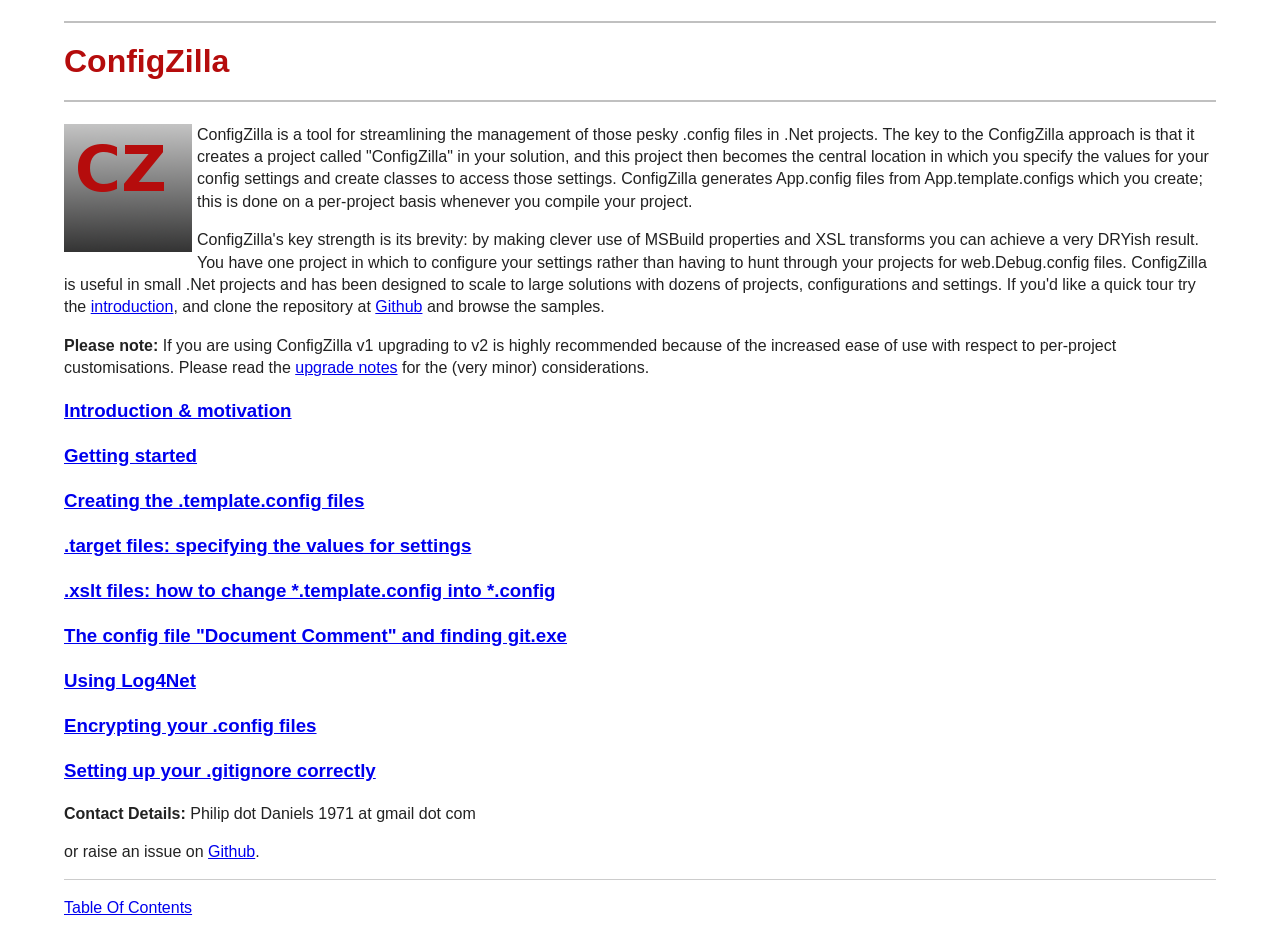
<file: content/configzilla/index.html>
<!DOCTYPE html><!--if lt IE 7html.no-js.lt-ie9.lt-ie8.lt-ie7(lang="en")--><!--if IE 7html.no-js.lt-ie9.lt-ie8(lang="en")--><!--if IE 8html.no-js.lt-ie9(lang="en")--><!--if gt IE 8html.no-js(lang="en")--><head><meta charset="utf-8"><meta http-equiv="X-UA-Compatible" content="IE=edge"><title>ConfigZilla Manual Page | ConfigZilla</title><meta name="description" content=""><meta name="viewport" content="width=device-width, initial-scale=1"><link rel="shortcut icon" href="favicon.ico?v=2"><!--Place favicon.ico and apple-touch-icon.png in the root directory--><meta name="generator" content="DocPad v6.69.0" /><link  rel="stylesheet" href="css/vendor/normalize.css" /><link  rel="stylesheet" href="css/vendor/main.css" /><link  rel="stylesheet" href="css/style.css" /><link  rel="stylesheet" href="css/obsidian.css" /><script src="js/vendor/modernizr-2.6.2.min.js"></script></head><body><!--if lt IE 7p.browsehappy
 |You are using an 
 strong
  |outdated browser
 |. Please 
 a(href="http://browsehappy.com/")
  |upgrade your browser
 |to improve your experience.
 --><h1>ConfigZilla</h1><div><img src="images/configzilla128x128.png" class="imgleft"/><p>ConfigZilla is a tool for streamlining the management of those pesky .config
files in .Net projects. The key to the ConfigZilla approach is that it
creates a project called "ConfigZilla" in your solution, and this project then
becomes the central location in which you specify the values for your config
settings and create classes to access those settings. ConfigZilla generates
App.config files from App.template.configs which you create; this is done on
a per-project basis whenever you compile your project.
</p><p>ConfigZilla's key strength is its brevity: by making clever use of MSBuild
properties and XSL transforms you can achieve a very DRYish result. You have
one project in which to configure your settings rather than having to hunt
through your projects for web.Debug.config files.
ConfigZilla is useful in small .Net projects and has been designed to scale
to large solutions with dozens of projects, configurations and settings.
If you'd like a quick tour try the <a href="introduction.html">introduction</a>,
and clone the repository at <a href="https://github.com/PhilipDaniels/ConfigZilla">Github</a>
and browse the samples.
</p><p><strong>Please note:</strong> If you are using ConfigZilla v1 upgrading to
v2 is highly recommended because of the increased ease of use with respect
to per-project customisations. Please read the <a href="upgradetov2.html">upgrade notes</a>
for the (very minor) considerations. 
</p></div><h3><a href="introduction.html">Introduction & motivation</a></h3><h3><a href="gettingstarted.html">Getting started</a></h3><h3><a href="templates.html">Creating the .template.config files</a></h3><h3><a href="targets.html">.target files: specifying the values for settings</a></h3><h3><a href="transforms.html">.xslt files: how to change *.template.config into *.config</a></h3><h3><a href="doccomments.html">The config file "Document Comment" and finding git.exe</a></h3><h3><a href="log4net.html">Using Log4Net</a></h3><h3><a href="encryption.html">Encrypting your .config files</a></h3><h3><a href="git.html">Setting up your .gitignore correctly</a></h3><p><strong>Contact Details:</strong> Philip dot Daniels 1971 at gmail dot com</p><p>or raise an issue on <a href="https://github.com/PhilipDaniels/ConfigZilla">Github</a>.</p><hr><a href="index.html">Table Of Contents</a><!--script.--><!--	window.jQuery || document.write('<script src="//ajax.googleapis.com/ajax/libs/jquery/2.1.0/jquery.min.js"><\/script>')--><script  src="js/plugins.js"></script><script  src="js/main.js"></script><!-- Google Analytics: change UA-XXXXX-X to be your sites ID.--><script>(function(b,o,i,l,e,r){b.GoogleAnalyticsObject=l;b[l]||(b[l]=
function(){(b[l].q=b[l].q||[]).push(arguments)});b[l].l=+new Date;
e=o.createElement(i);r=o.getElementsByTagName(i)[0];
e.src='//www.google-analytics.com/analytics.js';
r.parentNode.insertBefore(e,r)}(window,document,'script','ga'));
ga('create','UA-XXXXX-X');ga('send','pageview');</script></body>
</file>
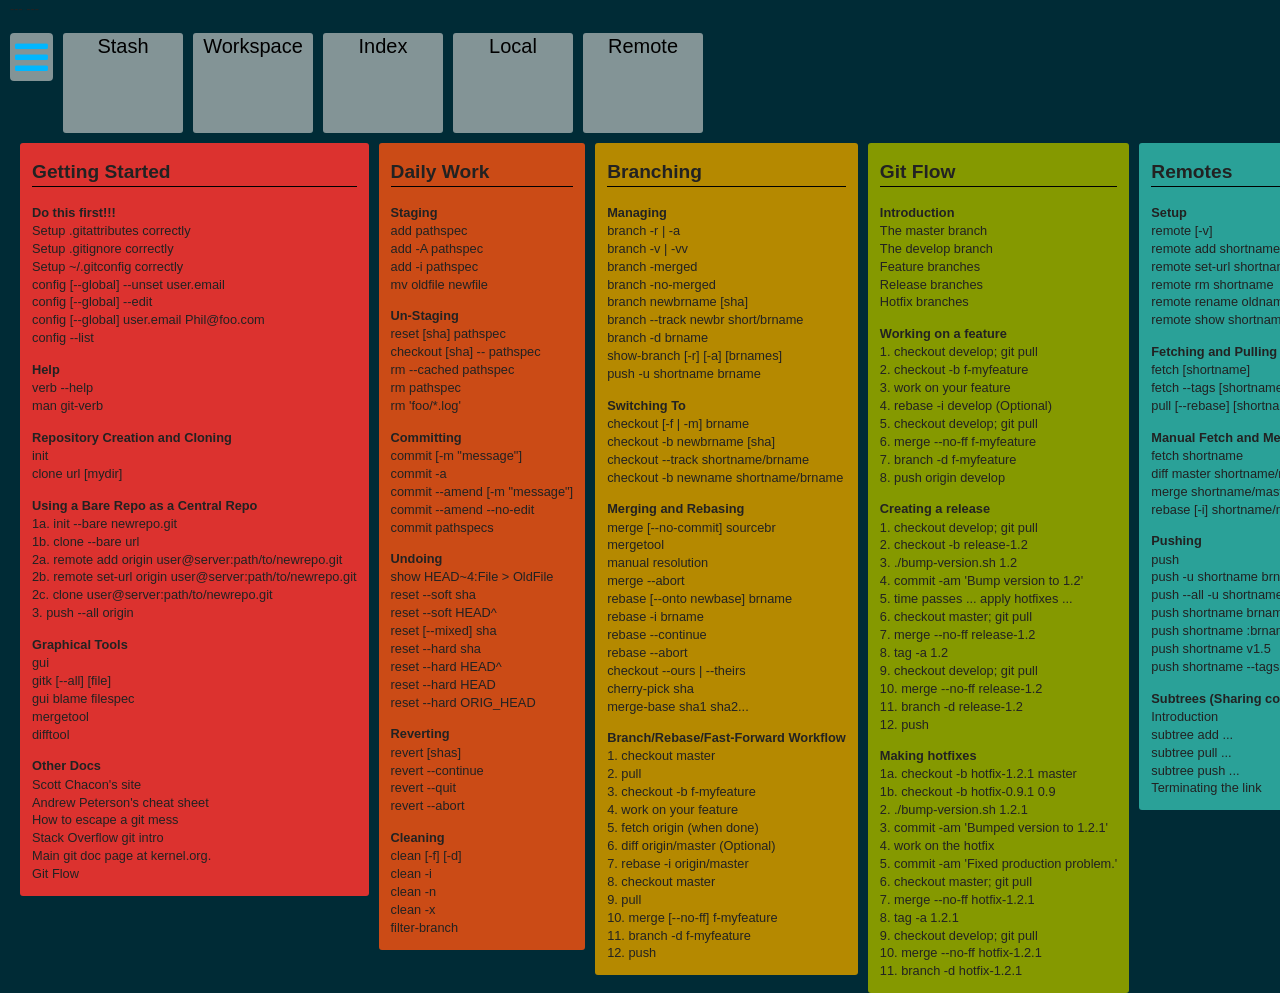
<file: content/gitcheatsheet/index.html>
﻿---
---
<!DOCTYPE html>
<html class="no-js" lang="">
<head>
    <meta charset="utf-8" />
    <meta http-equiv="X-UA-Compatible" content="IE=edge">
    <title>Phil's Git Cheatsheet</title>
    <meta name="description" content="A cheatsheet for Git, the version control system.">
    <meta name="viewport" content="width=device-width, initial-scale=1">
    <link rel="apple-touch-icon" href="apple-touch-icon.png">
    <script src="./gitcheatsheet.js"></script>
    <link rel="stylesheet" href="//netdna.bootstrapcdn.com/font-awesome/4.1.0/css/font-awesome.min.css">
    <link rel="stylesheet" href="./gitcheatsheet.min.css">
    <link rel="stylesheet" href="./theme.solarized_dark.css" id="themeSheet">
</head>
<body>
    <!--[if lt IE 8]>
        <p class="browserupgrade">You are using an <strong>outdated</strong> browser. Please <a href="http://browsehappy.com/">upgrade your browser</a> to improve your experience.</p>
    <![endif]-->
	<div class="topBlock">
    <div class="extras">
        <a href="#inline_content" id="cboxLink">
            <i class="fa fa-bars fa-3x"></i>
        </a>
    </div>
    <div class="boxes">
    <svg id="newBoxes" width="640px" height="100px" viewbox="0 0 640 100" zoomAndPan="disable" preserveAspectRatio="none" version="1.1">
        <marker id="arrowhead" viewBox="0 0 10 10" refX="1" refY="5" orient="auto" markerUnits="strokeWidth" markerWidth="4" markerHeight="3">
            <polyline points="0,0 10,5 0,10 1,5" class="arrowline" />
        </marker>
        <line id="theline" x1="460" y1="-60" x2="160" y2="-60" class="arrowhead" stroke-width="15" marker-start="url(#arrowhead)" marker-end="url(#arrowhead)" />
    </svg>
    </div>
    <div class="info">
        <h3 id="headingHint"></h3>
        <span id="spanHint"></span>
    </div>
</div>

<div class="cheatsheet">

    <div class="section cs0">
        <h2>Getting Started</h2>

            <dl class="subsection">
                <h3>Do this first!!!</h3>

                    <dt data-what=",NG" data-hint="Every project should have a .gitattributes file that says how to deal with line endings, it will prevent huge amounts of grief caused by people not setting up their configuration correctly. By using a .gitattributes file that choice is made in the repository, not left up to each individual user. The example file linked here should be good enough in 99% of cases." data-url="examplegitattributes.txt">Setup .gitattributes correctly</dt>

                    <dt data-what=",NG" data-hint="Configure your .gitignore for each repository. Example configs are available at https://github.com/github/gitignore but beware, the Visual Studio one is very aggressive, it will ignore &#39;bin&#39; folders within node_modules, for example. See my example at the (more) link, and also http://git-scm.com/docs/gitignore" data-url="examplegitignore.txt">Setup .gitignore correctly</dt>

                    <dt data-what=",NG" data-hint="While you can use individual &#39;git config&#39; commands to set an examine your configuration, it is just as easy to edit the file in a text editor. As an absolute minimum, you should set user.name and user.email." data-url="examplegitconfig.txt">Setup ~/.gitconfig correctly</dt>

                    <dt data-what="" data-hint="Unset a setting." data-url="http://git-scm.com/docs/git-config">config [--global] --unset user.email</dt>

                    <dt data-what="" data-hint="Open the .gitconfig file in your chosen editor." data-url="http://git-scm.com/docs/git-config">config [--global] --edit</dt>

                    <dt data-what="" data-hint="Set email address to appear in commits." data-url="http://git-scm.com/docs/git-config">config [--global] user.email Phil@foo.com</dt>

                    <dt data-what="" data-hint="Display current settings" data-url="http://git-scm.com/docs/git-config">config --list</dt>

            </dl>

            <dl class="subsection">
                <h3>Help</h3>

                    <dt data-what="" data-hint="Display man page for verb, e.g. &#39;git commit --help&#39;." data-url="#">verb --help</dt>

                    <dt data-what=",NG" data-hint="Display man page for verb." data-url="#">man git-verb</dt>

            </dl>

            <dl class="subsection">
                <h3>Repository Creation and Cloning</h3>

                    <dt data-what="L" data-hint="Create new repo (.git folder) in current directory. Does not add any files to start with, you need to use &#39;git add&#39;." data-url="http://git-scm.com/docs/git-init">init</dt>

                    <dt data-what="RLWA" data-hint="Create local copy (in the mydir folder) of repo at url. Automatically sets up a remote called &#39;origin&#39; that links back to the source and creates local branches to track remote branches and checks out the active branch, populating your local workspace. The remote repository does not have to be on the net - a file system url of &quot;~/repos/mirabhasa&quot; will work just as well." data-url="http://git-scm.com/docs/git-clone">clone url [mydir]</dt>

            </dl>

            <dl class="subsection">
                <h3>Using a Bare Repo as a Central Repo</h3>

                    <dt data-what="L" data-hint="Initialise an empty bare repo in the current directory. The normal practice is to do this on a central server to which you have access, then clone it or connect an existing repo to it (one of 2a, 2b or 2c). You will probably have to widen permissions (chmod ugo+rw) on the files in the .git folder to enable other users to push to it. It is a convention that bare repos are named with a .git suffix." data-url="http://git-scm.com/docs/git-init">1a. init --bare newrepo.git</dt>

                    <dt data-what="RLA" data-hint="As an alternative, you can clone an existing repo but do it in a bare form, which doesn&#39;t populate the workspace." data-url="http://git-scm.com/docs/git-clone">1b. clone --bare url</dt>

                    <dt data-what="L" data-hint="In an existing local repository, add a new SSH remote called origin which connects to your bare repo. The path is relative to the home directory of &#39;&#39;user&#39;&#39;. The user is often &#39;&#39;git&#39;&#39;, which can be confusing: this is where &#39;&#39;git@github.com&#39;&#39; comes from. The syntax for HTTPS is https://server/user/project&#39;
" data-url="http://git-scm.com/docs/git-remote">2a. remote add origin user@server:path/to/newrepo.git</dt>

                    <dt data-what="L" data-hint="Change the remote url of an existing remote called &#39;origin&#39; so that it points to your new bare repo." data-url="http://git-scm.com/docs/git-remote">2b. remote set-url origin user@server:path/to/newrepo.git</dt>

                    <dt data-what="RLWA" data-hint="Alternatively, just clone the bare repo (it will have no files) and start adding files locally, then just push when you are ready." data-url="http://git-scm.com/docs/git-clone">2c. clone user@server:path/to/newrepo.git</dt>

                    <dt data-what="LRA" data-hint="Push all changes to remote called origin." data-url="http://git-scm.com/docs/git-push">3. push --all origin</dt>

            </dl>

            <dl class="subsection">
                <h3>Graphical Tools</h3>

                    <dt data-what="" data-hint="Start a graphical tool for making commits, branches etc. See also gitk, a graphical tool for browsing history." data-url="http://git-scm.com/docs/git-gui">gui</dt>

                    <dt data-what="L,NG" data-hint="Display graphical repository browser. Accepts the same options as &#39;git log&#39;. The --all option makes it display the branching history for every branch, otherwise it just shows your current branch. Pass a file to look at the history of an individual file." data-url="http://git-scm.com/docs/gitk">gitk [--all] [file]</dt>

                    <dt data-what="L" data-hint="Graphical blame." data-url="http://git-scm.com/docs/git-gui">gui blame filespec</dt>

                    <dt data-what="LWA" data-hint="Run a merge tool such as Kdiff3 to resolve merge failures. This is only necessary if a merge fails. It is usually a good idea to tweak your mergetool, for example to automatically deal with whitespace issues." data-url="http://git-scm.com/docs/git-merge">mergetool</dt>

                    <dt data-what="" data-hint="Run a graphical diff, which you must first have configured in .gitconfig. It accepts the same arguments as git-diff. Be careful not to diff binary files." data-url="http://git-scm.com/docs/git-difftool">difftool</dt>

            </dl>

            <dl class="subsection">
                <h3>Other Docs</h3>

                    <dt data-what=",NG" data-hint="The main page for git-scm.com." data-url="http://git-scm.com">Scott Chacon&#39;s site</dt>

                    <dt data-what=",NG" data-hint="Andrew Peterson&#39;s cheat sheet." data-url="http://www.ndpsoftware.com/git-cheatsheet.html">Andrew Peterson&#39;s cheat sheet</dt>

                    <dt data-what=",NG" data-hint="Justin Hileman&#39;s flowchart." data-url="http://justinhileman.info/article/git-pretty/">How to escape a git mess</dt>

                    <dt data-what=",NG" data-hint="A couple of years old, but still a good starting point." data-url="http://stackoverflow.com/questions/315911/git-for-beginners-the-definitive-practical-guide">Stack Overflow git intro</dt>

                    <dt data-what=",NG" data-hint="Can be used as an entry point to most of the official online documentation." data-url="https://www.kernel.org/pub/software/scm/git/docs/">Main git doc page at kernel.org.</dt>

                    <dt data-what=",NG" data-hint="The blog post by Vincent Driessen. Contains a link to his PDF." data-url="http://nvie.com/posts/a-successful-git-branching-model/">Git Flow</dt>

            </dl>

    </div>

    <div class="section cs1">
        <h2>Daily Work</h2>

            <dl class="subsection">
                <h3>Staging</h3>

                    <dt data-what="WIA" data-hint="Update the index using the current content of the workspace. Pathspec can be a file or directory (such as &#39;.&#39;), which will be added recursively. Adding a file to the index is also known as &#39;staging&#39; the file." data-url="http://git-scm.com/docs/git-add">add pathspec</dt>

                    <dt data-what="WIA" data-hint="A synonym for &#39;--all&#39;. If you have removed files from your working tree you need to issue this command to have the removal added to the index. This will be the default in git v2.0." data-url="http://git-scm.com/docs/git-add">add -A pathspec</dt>

                    <dt data-what="WIA" data-hint="Add interactively. Can be useful for picking subsets of files." data-url="http://git-scm.com/docs/git-add">add -i pathspec</dt>

                    <dt data-what="WIA" data-hint="Rename oldfile to newfile. Usually unnecessary because git will detect renamed files automatically if their content has not changed greatly." data-url="http://git-scm.com/docs/git-mv">mv oldfile newfile</dt>

            </dl>

            <dl class="subsection">
                <h3>Un-Staging</h3>

                    <dt data-what="LIA" data-hint="Copy files from the repo to the index. If you allow sha to default to HEAD this action effectively removes them from the index because they will then match the repo. git status mentions this as a way of unstaging a file, though it&#39;s comment is slight overkill, you don&#39;t nead HEAD, &#39;git reset pathspec&#39; is sufficient. However &#39;git reset&#39; is actually more generic than that, since sha can be anything, but if you are doing that you probably actually need the next command, &#39;git checkout [sha]&#39;." data-url="http://git-scm.com/docs/git-reset">reset [sha] pathspec</dt>

                    <dt data-what="LWA" data-hint="Copy files from the repo to the workspace. (See hint in &#39;&#39;git status&#39;&#39;). This is how to discard your workspace changes. sha defaults to HEAD, but you can specify an older commit: this is how to revert a file to a previous state." data-url="http://git-scm.com/docs/git-reset">checkout [sha] -- pathspec</dt>

                    <dt data-what="I" data-hint="Remove file(s) from the index. The workspace is not touched at all. After this command git is no longer tracking the file. This is the command you will need if you accidentally committed a large binary file that you do not want to track." data-url="http://git-scm.com/docs/git-rm">rm --cached pathspec</dt>

                    <dt data-what="WIA" data-hint="Remove file(s) from the workspace AND the index. This command can be used after a /bin/rm, i.e. when the file is already physically gone from your workspace. After this command, git is no longer tracking the file." data-url="http://git-scm.com/docs/git-rm">rm pathspec</dt>

                    <dt data-what="WIA" data-hint="Glob patterns work. Escape &#39;*&#39; to stop the shell expanding it. See the example at the link for a discussion on the effects of quoting." data-url="http://git-scm.com/docs/git-rm">rm &#39;foo/*.log&#39;</dt>

            </dl>

            <dl class="subsection">
                <h3>Committing</h3>

                    <dt data-what="ILA" data-hint="Take the current contents of the index and commit it to the local repo. -m is used to specify a commit message. If omitted, the editor will open to allow you to enter the message. (A blank message aborts the commit). It is recommended that a commit message consist of 1 line (known as the title), then a blank line, then a longer description. See the discussion at the link." data-url="http://git-scm.com/docs/git-commit">commit [-m &quot;message&quot;]</dt>

                    <dt data-what="WILA" data-hint="Add all currently tracked files that are changed or deleted to the index and commit. Untracked files are NOT added." data-url="http://git-scm.com/docs/git-commit">commit -a</dt>

                    <dt data-what="ILA" data-hint="Revise last commit, for example if you missed some files or made a minor typo, specifying a new message. WARNING: If you have pushed the commit you are effectively rewriting history and subsequent pushes will fail with &#39;&#39;tip of your current branch is behind remote&#39;&#39;. Use &#39;&#39;push -f&#39;&#39; to force your changes up, but don&#39;&#39;t do this if you are in a team.
" data-url="http://git-scm.com/docs/git-commit">commit --amend [-m &quot;message&quot;]</dt>

                    <dt data-what="ILA" data-hint="Revise last commit, reusing the same message. See warning in previous cheat." data-url="http://git-scm.com/docs/git-commit">commit --amend --no-edit</dt>

                    <dt data-what="WLA" data-hint="You can give git-commit a list of files; in this case a new commit is made that contains ONLY the mentioned files; the index is bypassed and is not modified at all. This is rarely used, but is a way to &#39;jump the queue&#39; without requiring a lot of index manipulation." data-url="http://git-scm.com/docs/git-commit">commit pathspecs</dt>

            </dl>

            <dl class="subsection">
                <h3>Undoing</h3>

                    <dt data-what="LWA" data-hint="An example of how to recover an old version of a file into a new filename. If you just want to replace in your workspace, you can do a &#39;git checkout&#39; instead." data-url="http://git-scm.com/docs/gitrevisions.html">show HEAD~4:File &gt; OldFile</dt>

                    <dt data-what="L" data-hint="Set HEAD in the repo to sha. Do not modify the index or workspace. The result is that your staged and workspace changes are still available." data-url="http://git-scm.com/docs/git-reset">reset --soft sha</dt>

                    <dt data-what="L" data-hint="Example of the previous: undo the last commit but leave all your changes in the workspace and the index." data-url="http://git-scm.com/docs/git-reset">reset --soft HEAD^</dt>

                    <dt data-what="LIA" data-hint="Set HEAD in the repo to sha. Reset the index but leave the workspace alone. The result is that all your workspace WIP is still available, but needs staging. --mixed is the default." data-url="http://git-scm.com/docs/git-reset">reset [--mixed] sha</dt>

                    <dt data-what="LIWA" data-hint="Set HEAD in the repo to sha. Reset the index and the workspace (WARNING: any changes to tracked files in the workspace since sha will be lost). Untracked files however, will be left alone." data-url="http://git-scm.com/docs/git-reset">reset --hard sha</dt>

                    <dt data-what="LIWA" data-hint="Example of the previous: completely blow away the last commit." data-url="http://git-scm.com/docs/git-reset">reset --hard HEAD^</dt>

                    <dt data-what="LIWA" data-hint="Example: abort a merge in progress." data-url="http://git-scm.com/docs/git-reset">reset --hard HEAD</dt>

                    <dt data-what="LIWA" data-hint="Example: undo the last successful merge - after it has been committed! - AND all changes made since. Relies on the ORIG_HEAD pointer still being around." data-url="http://git-scm.com/docs/git-reset">reset --hard ORIG_HEAD</dt>

            </dl>

            <dl class="subsection">
                <h3>Reverting</h3>

                    <dt data-what="WILA" data-hint="Revert the changes that the shas introduced and record new commits to document this. Your workspace must be clean before beginning. n.b. git reset may be what you want, rather than revert (see Undoing, above). On the other hand, revert does provide a way to eliminate one or more commits from the MIDDLE of the history. A revert is the logical inverse of a cherry-pick." data-url="http://git-scm.com/docs/git-revert">revert [shas]</dt>

                    <dt data-what="WILA" data-hint="Continue after resolving conflicts." data-url="http://git-scm.com/docs/git-revert">revert --continue</dt>

                    <dt data-what="WILA" data-hint="Forget about the current operation in progress." data-url="http://git-scm.com/docs/git-revert">revert --quit</dt>

                    <dt data-what="WILA" data-hint="Forget about the current operation in progress and return to the pre-sequence state." data-url="http://git-scm.com/docs/git-revert">revert --abort</dt>

            </dl>

            <dl class="subsection">
                <h3>Cleaning</h3>

                    <dt data-what="W" data-hint="Remove untracked files (also directories if -d) from the workspace. -f (force) is normally required to get it to run." data-url="http://git-scm.com/docs/git-clean">clean [-f] [-d]</dt>

                    <dt data-what="W" data-hint="Clean interactively. Does not require -f." data-url="http://git-scm.com/docs/git-clean">clean -i</dt>

                    <dt data-what="W" data-hint="Dry run. Does not require -f." data-url="http://git-scm.com/docs/git-clean">clean -n</dt>

                    <dt data-what="W" data-hint="Also remove ignored files." data-url="http://git-scm.com/docs/git-clean">clean -x</dt>

                    <dt data-what="L" data-hint="Removing files from the history: see the link." data-url="http://git-scm.com/en/Git-Tools-Rewriting-History">filter-branch</dt>

            </dl>

    </div>

    <div class="section cs2">
        <h2>Branching</h2>

            <dl class="subsection">
                <h3>Managing</h3>

                    <dt data-what="L" data-hint="List branches, * means current. -r means show remote tracking branches only, -a means show all branches." data-url="http://git-scm.com/docs/git-branch">branch -r | -a</dt>

                    <dt data-what="L" data-hint="List branches, -v means show hash and commit subject for each head and the relationship to the remote branch, e.g. &#39;behind 1&#39;. --vv is even nicer, for each tracking branch it shows the name of the remote branch beside it." data-url="http://git-scm.com/docs/git-branch">branch -v | -vv</dt>

                    <dt data-what="L" data-hint="List branches that have been merged into current. Branches without * can be deleted." data-url="http://git-scm.com/docs/git-branch">branch -merged</dt>

                    <dt data-what="L" data-hint="List branches that have not been merged into current." data-url="http://git-scm.com/docs/git-branch">branch -no-merged</dt>

                    <dt data-what="L" data-hint="Create a new branch. sha allows you to specify the starting point of the branch and defaults to HEAD. This command is not often used, it is easier to do &#39;git checkout -b newbrname&#39; which creates a new branch and immediately switches to it." data-url="http://git-scm.com/docs/git-branch">branch newbrname [sha]</dt>

                    <dt data-what="RLA" data-hint="Create a new local branch called &#39;newbr&#39; to track the branch &#39;brname&#39; on the remote called &#39;short&#39; (which will often be &#39;origin&#39;)." data-url="http://git-scm.com/docs/git-branch">branch --track newbr short/brname</dt>

                    <dt data-what="L" data-hint="Delete a branch. Normally the branch must be fully merged, but you can use -D to force the delete." data-url="http://git-scm.com/docs/git-branch">branch -d brname</dt>

                    <dt data-what="L" data-hint="Show which commits are in which branches. Defaults to local branches, -r means remote branches and -a means all branches. The first section lists each branch (* is current), most recent commit and assigns it a column. The second section shows which commits are in which branch: + means it&#39;s in, * means it&#39;s in and this is the active branch, - means it&#39;s in and is a merge commit. Try &#39;gitk --all&#39; for a graphical alternative. brnames can include wildcards, for example &#39;bug/*&#39;." data-url="http://git-scm.com/docs/git-show-branch">show-branch [-r] [-a] [brnames]</dt>

                    <dt data-what="LRA" data-hint="Push brname to the remote repo (creating it if necessary) and (-u) create a local tracking branch so that in future you can just do &#39;git push&#39;." data-url="http://git-scm.com/docs/git-push">push -u shortname brname</dt>

            </dl>

            <dl class="subsection">
                <h3>Switching To</h3>

                    <dt data-what="LWA" data-hint="Checkout a branch. Your workspace will have files added and removed so that it reflects the state of brname. Your index will NOT be affected (in other words, there is only one index, it is not per-branch). If your workspace has file differences between the current and new branch then the checkout will fail (this is to stop you losing work). Use -f to force it and throw away current changes. -m will merge your workspace changes into into brname and leave you on brname (YOU MUST RESOLVE THE MERGE INDICATORS IN THE FILE(S))." data-url="http://git-scm.com/docs/git-checkout">checkout [-f | -m] brname</dt>

                    <dt data-what="LWA" data-hint="Create a new branch then check it out. sha allows you to specify the start point of the new branch, and defaults to HEAD, in which case because this is a new branch your workspace will not be affected. Therefore, this is a way of storing WIP on a new branch." data-url="http://git-scm.com/docs/git-checkout">checkout -b newbrname [sha]</dt>

                    <dt data-what="RLWA" data-hint="Create a new local branch (with the same name) to track a remote branch, then switch to it." data-url="http://git-scm.com/docs/git-checkout">checkout --track shortname/brname</dt>

                    <dt data-what="RLWA" data-hint="Create a new local branch (with a new name) to track a remote branch, then switch to it." data-url="http://git-scm.com/docs/git-checkout">checkout -b newname shortname/brname</dt>

            </dl>

            <dl class="subsection">
                <h3>Merging and Rebasing</h3>

                    <dt data-what="LWA" data-hint="Merge sourcebr into the current branch. The changes in sourcebr since it diverged from the current branch will be replayed on top of current and then committed (or left in the workspace if you specify --no-commit). Merges can fail if there are conflicting changes to a file, in which case the commit object is not created and you should run &#39;git mergetool&#39; to resolve the differences. WARNING: Before starting a merge you should commit or stash all workspace changes, because it is difficult to back out if there is a merge failure. The --no-commit option is handy if you want to review the results of a successful merge before committing it." data-url="http://git-scm.com/docs/git-merge">merge [--no-commit] sourcebr</dt>

                    <dt data-what="LWA" data-hint="Run a merge tool such as Kdiff3 to resolve merge failures. This is only necessary if a merge fails. It is usually a good idea to tweak your mergetool, for example to automatically deal with whitespace issues." data-url="http://git-scm.com/docs/git-merge">mergetool</dt>

                    <dt data-what="W,NG" data-hint="You do not need to run a tool to resolve merge differences. You can just edit the conflicted files, &#39;git add&#39; them, then &#39;git commit&#39; to complete the process. Be careful to remove any temp files that git leaves around, it is easy to accidentally stage them." data-url="http://git-scm.com/docs/git-merge">manual resolution</dt>

                    <dt data-what="LWA" data-hint="Abort the current conflict resolution process, and try to reconstruct the pre-merge state. This might not work unless you committted or stashed everything first." data-url="http://git-scm.com/docs/git-merge">merge --abort</dt>

                    <dt data-what="LWA" data-hint="Rebase first saves all the commits in the current branch that are not in brname to a temporary area, then checks out brname and reapplies the commits after the HEAD of brname. The result is that N commits are moved from one place in the graph to another. --onto allows you to specify an alternative commit (i.e. not HEAD) to apply the rebased commits to. This form is rarely used, but the -i form is often used in feature branches for commit squashing. WARNING: Do not rebase commits that have been pushed. CAVEAT: Rebasing makes git bisect less useful." data-url="http://git-scm.com/docs/git-rebase">rebase [--onto newbase] brname</dt>

                    <dt data-what="LWA" data-hint="Interactive rebase. Opens an editor which allows you to specify how to treat each commit in the rebase. This is often used to tidy history when using feature or bug branches: leaving the line 1 commit as PICK and setting the others to S - SQUASH results in 1 big commit in the history rather than N. WARNING: Do not rebase commits that have been pushed. CAVEAT: Rebasing makes git bisect less useful." data-url="http://git-scm.com/docs/git-rebase">rebase -i brname</dt>

                    <dt data-what="LWA" data-hint="If a rebase fails with merge conflicts, you can resolve them (using git mergetool or a manual process) then issue this command to continue with the rebase." data-url="http://git-scm.com/docs/git-rebase">rebase --continue</dt>

                    <dt data-what="LWA" data-hint="If a rebase fails with merge conflicts you can issue this command to abort the rebase." data-url="http://git-scm.com/docs/git-rebase">rebase --abort</dt>

                    <dt data-what="LWA" data-hint="VALID DURING A MERGE CONFLICT ONLY. Checkout &#39;our&#39; version or &#39;their&#39; version of a file, hence resolving the conflict. &#39;Ours&#39; is defined as the branch you are on, &#39;theirs&#39; is the version from the branch that you are merging in. Obviously, this throws away the changes from one side." data-url="http://git-scm.com/docs/git-checkout">checkout --ours | --theirs</dt>

                    <dt data-what="LWA" data-hint="Take a single commit and apply it in your current branch. A new commit is created at the tip of your branch that contains the state of the original sha. This is another way of copying work from one branch to another and is essentially a &#39;merge of one commit&#39;. Like a full merge, there can be conflicts which will require resolution." data-url="http://git-scm.com/docs/git-cherry-pick">cherry-pick sha</dt>

                    <dt data-what="L" data-hint="Find the most recent common ancestor of the specified commits. In the simple case of two diverged branches it will be the point of divergence, but in more complicated cases such as cross-cutting history it can be non-obvious what will be returned. See examples at link." data-url="http://git-scm.com/docs/git-merge-base">merge-base sha1 sha2...</dt>

            </dl>

            <dl class="subsection">
                <h3>Branch/Rebase/Fast-Forward Workflow</h3>

                    <dt data-what="LWA" data-hint="Checkout the branch that we want to use as the starting point for our new work." data-url="http://git-scm.com/docs/git-checkout">1. checkout master</dt>

                    <dt data-what="RLWA" data-hint="Ensure we have the latest changes from other people." data-url="http://git-scm.com/docs/git-pull">2. pull</dt>

                    <dt data-what="L" data-hint="Create a new branch to work on new stuff. DO NOT PUSH THIS BRANCH unless other people will need to work on it. If you push the branch you won&#39;t be able to delete it at the end, though you can still rebase commits on the branch as long as they have not been pushed." data-url="http://git-scm.com/docs/git-checkout">3. checkout -b f-myfeature</dt>

                    <dt data-what="WILA,NG" data-hint="Make as many commits as you like." data-url="#">4. work on your feature</dt>

                    <dt data-what="RLA" data-hint="Get the latest changes from other people into your local repo." data-url="http://git-scm.com/docs/git-fetch">5. fetch origin (when done)</dt>

                    <dt data-what="WL" data-hint="Show the differences between your workspace and the latest changes from others. This can be useful during merging/rebasing." data-url="http://git-scm.com/docs/git-diff">6. diff origin/master (Optional)</dt>

                    <dt data-what="L" data-hint="(Assuming you branched from &#39;master&#39;). The first commit is first in the list, the last commit is at the bottom. Setting the first to PICK and the others to SQUASH squashes the commit history of the feature branch down to a single commit. This results in a neater history, but makes &#39;git bisect&#39; less useful. Alternatively, you can leave several key commits in the history by setting PICK and SQUASH appropriately. Use &#39;git mergetool&#39; to resolve any merge conflicts." data-url="http://git-scm.com/docs/git-rebase">7. rebase -i origin/master</dt>

                    <dt data-what="LWA" data-hint="Switch to the branch we started from." data-url="http://git-scm.com/docs/git-checkout">8. checkout master</dt>

                    <dt data-what="RLWA" data-hint="Updates your workspace (on &#39;master&#39;) with the latest changes from other people." data-url="http://git-scm.com/docs/git-pull">9. pull</dt>

                    <dt data-what="LWA" data-hint="Merge f-myfeature, which is now a single commit, onto the top of master. Because you already rebased relative to the HEAD of master this should be a fast-forward merge, i.e. no extra merge commit object will be created. If you do want to create an explicit merge object (say, the feature is public and persistent) then use the --no-ff option." data-url="http://git-scm.com/docs/git-merge">10. merge [--no-ff] f-myfeature</dt>

                    <dt data-what="L" data-hint="Delete the feature branch, since we no longer need it. You can only do this if you never pushed the branch, which is the normal situation with this workflow." data-url="http://git-scm.com/docs/git-branch">11. branch -d f-myfeature</dt>

                    <dt data-what="LRA" data-hint="Publish your feature to the remote." data-url="http://git-scm.com/docs/git-push">12. push</dt>

            </dl>

    </div>

    <div class="section cs3">
        <h2>Git Flow</h2>

            <dl class="subsection">
                <h3>Introduction</h3>

                    <dt data-what=",NG" data-hint="We consider origin/master to be the main branch where the source code of HEAD always reflects a production-ready state." data-url="http://nvie.com/posts/a-successful-git-branching-model/">The master branch</dt>

                    <dt data-what=",NG" data-hint="We consider origin/develop to be the main branch where the source code of HEAD always reflects a state with the latest delivered development changes for the next release. Some would call this the integration branch. This is where any automatic nightly builds are built from." data-url="http://nvie.com/posts/a-successful-git-branching-model/">The develop branch</dt>

                    <dt data-what=",NG" data-hint="Must branch from &#39;develop&#39;. Must merge back into &#39;develop&#39;. Naming: &#39;feature/something&#39; or &#39;f/something&#39; or &#39;f-something&#39;. The essence of a feature branch is that it exists as long as the feature is in development, but will eventually be merged back into develop (to definitely add the new feature to the upcoming release) or discarded (in case of a disappointing experiment). Feature branches typically exist in developer repos only, not in origin." data-url="http://nvie.com/posts/a-successful-git-branching-model/">Feature branches</dt>

                    <dt data-what=",NG" data-hint="Must branch from &#39;develop&#39;. Must merge back into &#39;develop&#39; and &#39;master&#39;. Naming: &#39;release-*&#39;. Release branches support preparation of a new production release, including last minute prep such as setting version numbers. By doing this work on a release branch, &#39;develop&#39; is cleared to receive features for the NEXT release. Release branches are created when develop reflects the desired state of the new release (i.e. has all needed features). It is on the creation of this release branch that a release number is assigned." data-url="http://nvie.com/posts/a-successful-git-branching-model/">Release branches</dt>

                    <dt data-what=",NG" data-hint="Must branch from &#39;master&#39;. Must merge back into &#39;master&#39; and &#39;develop&#39;. Naming: &#39;hotfix-1.2.1&#39; (for a hotfix against release-1.2)." data-url="http://nvie.com/posts/a-successful-git-branching-model/">Hotfix branches</dt>

            </dl>

            <dl class="subsection">
                <h3>Working on a feature</h3>

                    <dt data-what="RLWA" data-hint="First switch to the develop branch and get latest changes from others. It is important to remember the &#39;git pull&#39;, it ensures you are always starting from the latest good state." data-url="http://git-scm.com/docs/git-pull">1. checkout develop; git pull</dt>

                    <dt data-what="L" data-hint="Create a branch for your new feature. Contrary to the website, you don&#39;t need to specify &#39;develop&#39; because you just switched to it." data-url="http://git-scm.com/docs/git-checkout">2. checkout -b f-myfeature</dt>

                    <dt data-what="WILA,NG" data-hint="Then work on your feature. Make as many commits as you like." data-url="">3. work on your feature</dt>

                    <dt data-what="L" data-hint="Tidy your history. The first commit is first in the list, the last commit is at the bottom. Setting the first to PICK and the others to SQUASH squashes the commit history of the feature branch down to a single commit. This results in a neater history, but makes &#39;git bisect&#39; less useful. Alternatively, you can leave several key commits in the history by setting PICK and SQUASH appropriately. Use &#39;git mergetool&#39; to resolve any merge conflicts." data-url="http://git-scm.com/docs/git-rebase">4. rebase -i develop (Optional)</dt>

                    <dt data-what="RLWA" data-hint="Flip to develop and get the latest changes from other people into your local repo. THIS IS IMPORTANT. If you don&#39;t do this, the merge back into develop will work without problems (because everything happens in your local repo) but the later &#39;git push&#39; will fail with the message &#39;failed to push some refs...updates were rejected because the remote contains work that you do not have locally&#39;. You will need to fix that by doing a &#39;git pull&#39; and fixing any merge conflicts. By doing a pull first we can avoid the message altogether (if there are no merge conflicts) otherwise we can fix them earlier, in the &#39;git merge&#39; step below." data-url="http://git-scm.com/docs/git-pull">5. checkout develop; git pull</dt>

                    <dt data-what="LWA" data-hint="Merge your feature in. The --no-ff flag causes the merge to always create a new commit object, even if the merge could be performed with a fast-forward. This avoids losing information about the historical existence of a feature branch and groups together all commits that added the feature." data-url="http://git-scm.com/docs/git-merge">6. merge --no-ff f-myfeature</dt>

                    <dt data-what="L" data-hint="Delete your feature branch. This should be safe, because feature branches are never pushed unless you want someone else to also work on them. If you did push it, don&#39;t delete it unless you are sure everybody else is also finished with the branch." data-url="http://git-scm.com/docs/git-branch">7. branch -d f-myfeature</dt>

                    <dt data-what="LRA" data-hint="Push your finished feature up, this means it will be included in the next release. You can usually safely omit the &#39;origin develop&#39;, a plain &#39;git push&#39; will push all pending commits to all remote branches for which you have a tracking branch, typically this will just be &#39;develop&#39; if you have been keeping up to date." data-url="http://git-scm.com/docs/git-push">8. push origin develop</dt>

            </dl>

            <dl class="subsection">
                <h3>Creating a release</h3>

                    <dt data-what="RLWA" data-hint="First switch to the develop branch and get latest changes from others. It is important to remember the &#39;git pull&#39;, it ensures you are always starting from the latest good state." data-url="http://git-scm.com/docs/git-pull">1. checkout develop; git pull</dt>

                    <dt data-what="L" data-hint="Create the release branch. We have decided on 1.2 as the release number. Contrary to the website, you don&#39;t need to specify &#39;develop&#39; because you just switched to it." data-url="http://git-scm.com/docs/git-checkout">2. checkout -b release-1.2</dt>

                    <dt data-what="W,NG" data-hint="Run (fictional) script to update the build number." data-url="http://nvie.com/posts/a-successful-git-branching-model/">3. ./bump-version.sh 1.2</dt>

                    <dt data-what="WILA" data-hint="Commit the changes to the build number." data-url="http://git-scm.com/docs/git-commit">4. commit -am &#39;Bump version to 1.2&#39;</dt>

                    <dt data-what=",NG" data-hint="This new branch may exist here for a while, until the release is definitely ready to be rolled out. During this time, hot fixes may be applied in this branch (rather than on the develop branch). You may also rebase to tidy history if it gets messy. Adding large new features here is strictly prohibited. They must be merged into develop, and therefore, wait for the next big release." data-url="http://nvie.com/posts/a-successful-git-branching-model/">5. time passes ... apply hotfixes ...</dt>

                    <dt data-what="RLWA" data-hint="Flip to master and get the latest changes from others. When the state of the release branch is ready to become a real release, some actions need to be carried out. First, the release branch is merged into master (since every commit on master is a new release by definition)." data-url="http://git-scm.com/docs/git-pull">6. checkout master; git pull</dt>

                    <dt data-what="LWA" data-hint="Merge our release into master." data-url="http://git-scm.com/docs/git-merge">7. merge --no-ff release-1.2</dt>

                    <dt data-what="L" data-hint="Create an annotated tag to mark the release. The release is now &#39;done&#39;." data-url="http://git-scm.com/docs/git-tag">8. tag -a 1.2</dt>

                    <dt data-what="RLWA" data-hint="We have changes in the release-1.2 branch that are not in &#39;develop&#39;. We need to merge them, so flip over to develop and get the latest changes from others." data-url="http://git-scm.com/docs/git-pull">9. checkout develop; git pull</dt>

                    <dt data-what="LWA" data-hint="We now merge the changes we made for the release back into &#39;develop&#39;. This may give a merge conflict, especially since we changed the version number." data-url="http://git-scm.com/docs/git-merge">10. merge --no-ff release-1.2</dt>

                    <dt data-what="L" data-hint="Now we can delete the release branch because we no longer need it." data-url="http://git-scm.com/docs/git-branch">11. branch -d release-1.2</dt>

                    <dt data-what="LRA" data-hint="Lastly we push our changes (we made commits to master and develop) to origin." data-url="http://git-scm.com/docs/git-push">12. push</dt>

            </dl>

            <dl class="subsection">
                <h3>Making hotfixes</h3>

                    <dt data-what="LWA" data-hint="Create a hotfix branch from the current HEAD of master, which is assumed to be release-1.2. It should not be necessary to do a git pull, but it does no harm." data-url="http://git-scm.com/docs/git-checkout">1a. checkout -b hotfix-1.2.1 master</dt>

                    <dt data-what="LWA" data-hint="Create a hotfix branch for an older release, which you should name by its tag. Here a tag of &#39;0.9&#39; is assumed to exist and we are making the first hotfix to it. HOW DO WE HANDLE MULTIPLE HOT FIXES? It should not be necessary to do a git pull, but it does no harm." data-url="http://git-scm.com/docs/git-checkout">1b. checkout -b hotfix-0.9.1 0.9</dt>

                    <dt data-what="W,NG" data-hint="Don&#39;t forget to run the (fictional) script to update the build number after branching off." data-url="http://nvie.com/posts/a-successful-git-branching-model/">2. ./bump-version.sh 1.2.1</dt>

                    <dt data-what="WILA" data-hint="Commit the change to the build number." data-url="http://git-scm.com/docs/git-commit">3. commit -am &#39;Bumped version to 1.2.1&#39;</dt>

                    <dt data-what="WILA,NG" data-hint="Make commits until it&#39;s fixed. Rebase if you want." data-url="http://nvie.com/posts/a-successful-git-branching-model/">4. work on the hotfix</dt>

                    <dt data-what="WILA" data-hint="Make the final commit for this fix." data-url="http://git-scm.com/docs/git-commit">5. commit -am &#39;Fixed production problem.&#39;</dt>

                    <dt data-what="RLWA" data-hint="Prepare to merge our fix back into master." data-url="http://git-scm.com/docs/git-pull">6. checkout master; git pull</dt>

                    <dt data-what="LWA" data-hint="Merge our branch back in." data-url="http://git-scm.com/docs/git-merge">7. merge --no-ff hotfix-1.2.1</dt>

                    <dt data-what="L" data-hint="And tag in the normal way." data-url="http://git-scm.com/docs/git-tag">8. tag -a 1.2.1</dt>

                    <dt data-what="RLWA" data-hint="Prepare to merge the hotfix into develop too. HOWEVER, if there is a current release branch, you should merge the hotfix into there instead. It will end up in develop eventually, as release branches are merged into develop too. If the fix is needed in develop urgently, you can merge into both." data-url="http://git-scm.com/docs/git-pull">9. checkout develop; git pull</dt>

                    <dt data-what="LWA" data-hint="Do the merge. There is no need to tag, tags are used only on the master branch." data-url="http://git-scm.com/docs/git-merge">10. merge --no-ff hotfix-1.2.1</dt>

                    <dt data-what="L" data-hint="Delete the hotfix branch, we no longer need it." data-url="http://git-scm.com/docs/git-branch">11. branch -d hotfix-1.2.1</dt>

            </dl>

    </div>

    <div class="section cs4">
        <h2>Remotes</h2>

            <dl class="subsection">
                <h3>Setup</h3>

                    <dt data-what="L" data-hint="List remotes. Without -v, just displays shortnames. With -v, also displays the urls that the shortnames are linked to." data-url="http://git-scm.com/docs/git-remote">remote [-v]</dt>

                    <dt data-what="L" data-hint="Add url as a remote repo which can be referenced as &#39;shortname&#39;. When a repo is created by cloning from a url it will already have a remote called &#39;origin&#39; but you can add others and push to them separately." data-url="http://git-scm.com/docs/git-remote">remote add shortname url</dt>

                    <dt data-what="L" data-hint="Change the url that a shortname points to." data-url="http://git-scm.com/docs/git-remote">remote set-url shortname url</dt>

                    <dt data-what="L" data-hint="Remove the specified remote." data-url="http://git-scm.com/docs/git-remote">remote rm shortname</dt>

                    <dt data-what="L" data-hint="Change the shortname used to track a remote." data-url="http://git-scm.com/docs/git-remote">remote rename oldname newname</dt>

                    <dt data-what="L" data-hint="Show info about the remote." data-url="http://git-scm.com/docs/git-remote">remote show shortname</dt>

            </dl>

            <dl class="subsection">
                <h3>Fetching and Pulling</h3>

                    <dt data-what="RLA" data-hint="Fetch all commits for remote shortname (defaults to origin) into your local repo. Remote tracking branches such as &#39;origin/brname&#39; are updated to point to the new tips, but local tracking branches such as &#39;brname&#39; are not. The fetch includes new remote branches, but new local tracking branches will not be created; if you &#39;git checkout brname&#39; a new local branch will be created and automatically linked to the remote branch of the same name. Use &#39;git branch -a&#39; to list all branches." data-url="http://git-scm.com/docs/git-fetch">fetch [shortname]</dt>

                    <dt data-what="RLA" data-hint="Fetch all tags from the remote shortname. In git versions prior to v1.9 this does NOT fetch everthing a normal fetch does, it just gets tags. For versions &gt; 1.9, it DOES fetch everything a normal fetch does and hence is the only command you need." data-url="http://git-scm.com/docs/git-fetch">fetch --tags [shortname]</dt>

                    <dt data-what="RLWA" data-hint="Fetch all commits from remote repo into your local repo then on your CURRENT BRANCH ONLY merge the fetched commits into your workspace. The commits of other branches will not be merged, which is why you get the message &#39;Your branch is behind origin/master...&#39; when you switch branches. n.b. It is NOT a good idea to try and write a function to merge all branches automatically because some might fail and you will be left with a mess. Pull is effectively a git fetch followed by a git merge. Many people prefer to use the --rebase option instead of doing a merge as it results in a simpler commit history." data-url="http://git-scm.com/docs/git-pull">pull [--rebase] [shortname]</dt>

            </dl>

            <dl class="subsection">
                <h3>Manual Fetch and Merge</h3>

                    <dt data-what="RLA" data-hint="Fetch the latest updates from the remote specified by shortname." data-url="http://git-scm.com/docs/git-fetch">fetch shortname</dt>

                    <dt data-what="WL" data-hint="Show the differences between your local tracking branch &#39;master&#39; and the remote &#39;master&#39;. That is, show what changes other people have made, before the changes hit your workspace." data-url="#">diff master shortname/master</dt>

                    <dt data-what="LWA" data-hint="Merge other people&#39;s changes into your workspace." data-url="http://git-scm.com/docs/git-merge">merge shortname/master</dt>

                    <dt data-what="LWA" data-hint="Rebase other people&#39;s changes into your workspace. The rebase backs out all the commits you have made since the point of divergence, sets HEAD to the tip of origin/master, then reapplies your changes on top. Hence, in this usage, it basically means &#39;accept everything that everybody else has done then apply my stuff on top&#39;." data-url="http://git-scm.com/docs/git-rebase">rebase [-i] shortname/master</dt>

            </dl>

            <dl class="subsection">
                <h3>Pushing</h3>

                    <dt data-what="LRA" data-hint="Push all commits on branches that exist in BOTH the local and remote repo, i.e. remote branches for which you have a local tracking branch. See following commands for ways to push new branches, however often you do NOT want to push all your local branches, especially when working with temporary bug or feature branches." data-url="http://git-scm.com/docs/git-push">push</dt>

                    <dt data-what="LRA" data-hint="Push brname to the remote repo (creating it if necessary) and (-u) create a local tracking branch so that in future you can just do &#39;git push&#39;." data-url="http://git-scm.com/docs/git-push">push -u shortname brname</dt>

                    <dt data-what="LRA" data-hint="Same as previous command, but --all means push all locally created branches. Use sparingly, other people propbably aren&#39;t interested in all your many temporary branches." data-url="http://git-scm.com/docs/git-push">push --all -u shortname</dt>

                    <dt data-what="LRA" data-hint="Push brname to shortname, renaming it brname2 on the remote." data-url="http://git-scm.com/docs/git-push">push shortname brname:brname2</dt>

                    <dt data-what="LRA" data-hint="Delete the brname branch from the remote." data-url="http://git-scm.com/docs/git-push">push shortname :brname</dt>

                    <dt data-what="LRA" data-hint="Push a tag to a remote (tags are not pushed by default)." data-url="http://git-scm.com/docs/git-push">push shortname v1.5</dt>

                    <dt data-what="LRA" data-hint="Push all tags to a remote (tags are not pushed by default)." data-url="http://git-scm.com/docs/git-push">push shortname --tags</dt>

            </dl>

            <dl class="subsection">
                <h3>Subtrees (Sharing code)</h3>

                    <dt data-what=",NG" data-hint="Subtrees supercede submodules. The usage below shows the most common case: setting up a MAIN repo that contains a sub-repo (e.g. for common code) called MiscUtils. It is a good idea to setup aliases called mupull and mupush in MAIN&#39;s .git/config. The &#39;mu&#39; prefix allows you to have several different subtrees, just setup a different alias for each one. More advanced usages, such as initially splitting out a subproject, are possible, see the documentation at the link and google." data-url="https://github.com/git/git/blob/master/contrib/subtree/git-subtree.txt">Introduction</dt>

                    <dt data-what="RLWA" data-hint="Full command: git subtree add --prefix MiscUtils [--squash] remote master. Fetches the &#39;remote&#39; repo and checks out its files (as specified by the ref &#39;master&#39;) into the MiscUtils folder. For consistency it is a good idea to run all subtree commands from the root of MAIN. You don&#39;t need an alias for this command because you only need to run it once. --squash squashes all the commits in MiscUtils down to a single commit before merging - this keeps MAIN&#39;s commit history cleaner. Look in git log to see what happened." data-url="https://github.com/git/git/blob/master/contrib/subtree/git-subtree.txt">subtree add ...</dt>

                    <dt data-what="RLWA" data-hint="Full command: git subtree pull --prefix MiscUtils [--squash] remote master. Fetches the latest changes from the remote sub-repo and then merges them into your MAIN repo. --squash squashes all the commits in MiscUtils down to a single commit before merging - this keeps MAIN&#39;s commit history cleaner." data-url="https://github.com/git/git/blob/master/contrib/subtree/git-subtree.txt">subtree pull ...</dt>

                    <dt data-what="LRA" data-hint="Full command: git subtree push --prefix MiscUtils remote master. Push changes that you have made in your local copy of MiscUtils back up the remote repo. In other words, this is how you contribute code back to the master MiscUtils repository. It is advisable to pull the latest remote changes down first before trying to push your stuff back up. n.b. See the advice at the link about splitting out commits that affect subtrees; it&#39;s not necessary but is a good idea." data-url="https://github.com/git/git/blob/master/contrib/subtree/git-subtree.txt">subtree push ...</dt>

                    <dt data-what=",NG" data-hint="Nothing to do. Subtrees don&#39;t use any special files or tracking, so just stop using &#39;subtree pull&#39; and &#39;subtree push&#39;." data-url="https://github.com/git/git/blob/master/contrib/subtree/git-subtree.txt">Terminating the link</dt>

            </dl>

    </div>

    <div class="section cs5">
        <h2>Reviewing</h2>

            <dl class="subsection">
                <h3>Comparing</h3>

                    <dt data-what="WI" data-hint="Compare the workspace to the index. This form shows the unstaged changes. --stat draws the file modification histogram and can be used with any diff command." data-url="http://git-scm.com/docs/git-diff">diff [-- path] [--stat]</dt>

                    <dt data-what="IL" data-hint="Compare the index to the repo. sha defaults to HEAD, therefore this form shows the change you are about to commit. Use a branch name to compare to the tip of that branch. --staged is a synonym for --cached." data-url="http://git-scm.com/docs/git-diff">diff --cached [sha] [-- path]</dt>

                    <dt data-what="WL" data-hint="Compare the workspace to the repo. sha will typically be HEAD, therefore this form shows your current state vs the last commit." data-url="http://git-scm.com/docs/git-diff">diff sha [-- path]</dt>

                    <dt data-what="L" data-hint="Compare two arbitrary commits. The index and workspace are not involved. You may omit one commit, which will default to HEAD. n.b. sha1 and sha2 can be branch names, which is how you compare a file across branches. You can use the alternative double-dot syntax, sha1..sha2, which means exactly the same thing (diff the two commits). This is very different from the use of .. in the log command." data-url="http://git-scm.com/docs/git-diff">diff sha1 sha2 [-- path]</dt>

                    <dt data-what="L" data-hint="Example of the above: compare the most recently committed version of filespec with the version prior to that (&#39;show me the change I just committed&#39;)." data-url="http://git-scm.com/docs/git-diff">diff HEAD~ -- filespec</dt>

                    <dt data-what="L" data-hint="View the changes on the branch containing the second commit, starting at the most recent common ancestor of both commits. Either commit can be omitted and defaults to HEAD." data-url="http://git-scm.com/docs/git-diff">diff sha1\...sha2 [-- path]</dt>

                    <dt data-what="L" data-hint="Get a list of files changed between two commits with an indicator of what happened. This is a more exotic version of the simple &#39;diff --name-only&#39; command, which just gives you the file list (handy for scripting)." data-url="http://git-scm.com/docs/git-diff">diff --name-status --oneline sha1 sha2</dt>

                    <dt data-what="L" data-hint="VALID DURING A MERGE ONLY. Compare the mergebase (1) to &#39;theirs&#39; (3). In other words, this shows you the changes made on the branch that you are merging in since it diverged. 2 is &#39;our&#39; version." data-url="http://git-scm.com/docs/git-diff">diff :1:filespec :3:filespec</dt>

                    <dt data-what="" data-hint="Run a graphical diff, which you must first have configured in .gitconfig. It accepts the same arguments as git-diff. Be careful not to diff binary files." data-url="http://git-scm.com/docs/git-difftool">difftool</dt>

            </dl>

            <dl class="subsection">
                <h3>Status and History</h3>

                    <dt data-what="WIL" data-hint="Display status of files in the workspace and index vs the repo. --short is very brief, see the link for explanation. --ignored is a good way of finding the ignored files." data-url="http://git-scm.com/docs/git-status">status [--short] [--ignored]</dt>

                    <dt data-what="L,NG" data-hint="Display graphical repository browser. Accepts the same options as &#39;git log&#39;. The --all option makes it display the branching history for every branch, otherwise it just shows your current branch. Pass a file to look at the history of an individual file." data-url="http://git-scm.com/docs/gitk">gitk [--all] [file]</dt>

                    <dt data-what="L" data-hint="Limit commits to those in the range, which defaults to HEAD, i.e. everything. &#39;origin..HEAD&#39; means all commits reachable from the current commit (i.e. HEAD) but not from origin. So for example if you are on a branch forked from master, &#39;master..&#39; will limit to the commits on that branch." data-url="http://git-scm.com/docs/git-log">log [options] revisionrange</dt>

                    <dt data-what="L" data-hint="Example of the previous: show the log of a particular branch." data-url="http://git-scm.com/docs/git-log">log [options] brname</dt>

                    <dt data-what="L" data-hint="Restrict history to those commits affecting file(s) or folder(s). Pathspec is always last, after the revisionrange. The full format is not always necessary, for example &#39;git log README.md&#39; will work." data-url="http://git-scm.com/docs/git-log">log [options] -- pathspec</dt>

                    <dt data-what="L" data-hint="N = number of commits to limit to." data-url="http://git-scm.com/docs/git-log">log [-N]</dt>

                    <dt data-what="L" data-hint="Only show commits after/before datespec. datespec can be &#39;2 weeks&#39;, &#39;3 months ago&#39; (in quotes), a date literal such as &#39;27-09-2013&#39; or even just a time such as &#39;14:30&#39;." data-url="http://git-scm.com/docs/git-log">log --[after|before]=datespec</dt>

                    <dt data-what="L" data-hint="Display log with diffs." data-url="http://git-scm.com/docs/git-log">log -p</dt>

                    <dt data-what="L" data-hint="Display log with statistics. --stat shows the name of each file with lines inserted and deleted in a histogram. --shortstat only shows the last line, the one that says &#39;2 files changed, 3 insertions(+), 1 deletion(-)&#39;." data-url="http://git-scm.com/docs/git-log">log --stat | --shortstat</dt>

                    <dt data-what="L" data-hint="Show commits authored by &#39;somebody&#39; (which is a regex). The author is the person who originally wrote the code. The match is against the &#39;Author:&#39; line that is printed by the git log command. &#39;git log --author=Ph&#39; or &#39;git log --author=Da&#39; is sufficient to find commits by &#39;Philip Daniels&#39;, you can use parts of the email address as well." data-url="http://git-scm.com/docs/git-log">log --author=somebody</dt>

                    <dt data-what="L" data-hint="Show commits committed by &#39;somebody&#39; (which is a regex). The committer is the person who applied the patch. Normally committer and author are the same, the committer is only different if you are sending patches off to someone." data-url="http://git-scm.com/docs/git-log">log --committer=somebody</dt>

                    <dt data-what="L" data-hint="Show commits with messages that match the pattern." data-url="http://git-scm.com/docs/git-log">log --grep=pattern</dt>

                    <dt data-what="L" data-hint="Show commits that add or remove the string in the content. Example: git log -S&#39;void foo()&#39;." data-url="http://git-scm.com/docs/git-log">log -S&#39;string&#39;</dt>

                    <dt data-what="L" data-hint="Show commits that add or remove the pattern in the content. Example git log -G&#39;^int gtk&#39;." data-url="http://git-scm.com/docs/git-log">log -G&#39;pattern&#39;</dt>

                    <dt data-what="L" data-hint="Show the commits that affected the line range start-end within &#39;file&#39;. start and end can be numbers, regexes or offsets (see the documentation, there is also a good example at the bottom). This is a great way of finding what changed something in a file." data-url="http://git-scm.com/docs/git-log">log -L start,end:file</dt>

                    <dt data-what="L" data-hint="The -i option makes pattern matches for --author, --committer, --grep etc. case-insensitive." data-url="http://git-scm.com/docs/git-log">log -i</dt>

                    <dt data-what="L" data-hint="AND all match options together (default is OR)." data-url="http://git-scm.com/docs/git-log">log --all-match</dt>

                    <dt data-what="L" data-hint="Show commits in current branch that aren&#39;t at the remote (i.e. will be pushed)." data-url="http://git-scm.com/docs/git-log">log origin/master..HEAD</dt>

                    <dt data-what="L" data-hint="Specify log format. Valid options are short, medium, full, fuller, email, raw and format:&lt;string&gt;" data-url="http://git-scm.com/docs/git-log">log --pretty=...</dt>

                    <dt data-what="L" data-hint="Show which commit and person was responsible for each line of a file." data-url="http://git-scm.com/docs/git-blame">blame filespec</dt>

                    <dt data-what="L" data-hint="Graphical blame." data-url="http://git-scm.com/docs/git-gui">gui blame filespec</dt>

            </dl>

            <dl class="subsection">
                <h3>Commit Ranges</h3>

                    <dt data-what="L" data-hint="Include commits that are reachable from (i.e. ancestors of) sha." data-url="http://git-scm.com/docs/gitrevisions.html">log sha</dt>

                    <dt data-what="L" data-hint="Exclude commits that are reachable from (i.e. ancestors of) sha." data-url="http://git-scm.com/docs/gitrevisions.html">log ^sha</dt>

                    <dt data-what="L" data-hint="Include commits that are reachable from sha2 but exclude those that are reachable from sha1. Mnemonic: &#39;In end but not start.&#39; This is exactly the same as the longhand form &#39;log ^sha1 sha2&#39;. When either sha1 or sha2 is omitted, it defaults to HEAD." data-url="http://git-scm.com/docs/gitrevisions.html">log sha1..sha2</dt>

                    <dt data-what="L" data-hint="Example: show commits in branch f-myfeature that are not in master." data-url="http://git-scm.com/docs/gitrevisions.html">log master..f-myfeature</dt>

                    <dt data-what="L" data-hint="Example: show commits in master that are not in your branch (useful for previewing merges)." data-url="http://git-scm.com/docs/gitrevisions.html">log f-myfeature..master</dt>

                    <dt data-what="L" data-hint="Example: show commits that are not pushed to the remote." data-url="http://git-scm.com/docs/gitrevisions.html">log origin/master..HEAD</dt>

                    <dt data-what="L" data-hint="The general form of &#39;git log&#39; commit ranges. Specifying a commit means &#39;show me that commit and its ancestors&#39;. Negating that with ^ means &#39;...but exclude this commit and its ancestors.&#39; " data-url="http://git-scm.com/docs/gitrevisions.html">log ^exc1 ^exc2 inc1 inc2</dt>

            </dl>

    </div>

    <div class="section cs6">
        <h2>Misc 1</h2>

            <dl class="subsection">
                <h3>Showing Objects</h3>

                    <dt data-what="L" data-hint="Show the sha that &#39;ref&#39; refers to. ref may be a branch name, a tag, or any other type of reference." data-url="http://git-scm.com/docs/git-rev-parse">revparse ref</dt>

                    <dt data-what="L" data-hint="Display the reflog, a history of changes to refs within your repo. The command accepts all (most?) of the options to the &#39;git log&#39; command, so -p will show patches. You can even do pretty formats." data-url="http://git-scm.com/docs/git-reflog">reflog [log options]</dt>

                    <dt data-what="L" data-hint="Show details of things (blobs, trees, tags and commits). Examples of naming objects are covered in the next examples, which use git-show, but link to the gitrevisions page where revisions are described in detail." data-url="http://git-scm.com/docs/git-show">show [options] [things]</dt>

                    <dt data-what="L" data-hint="Show details of specified commit (defaults to HEAD)." data-url="http://git-scm.com/docs/gitrevisions.html">show sha1</dt>

                    <dt data-what="L" data-hint="Ref is a symbolic name, such as master, heads/master or refs/heads/master." data-url="http://git-scm.com/docs/gitrevisions.html">show ref</dt>

                    <dt data-what="L" data-hint="Show the contents of the file in the ref. For example, ref may be a branch name or HEAD~10. Therefore &#39;show dev~5:Makefile&#39; shows what Makefile looks like on the dev branch 5 revisions ago." data-url="http://git-scm.com/docs/gitrevisions.html">show ref:pathspec</dt>

                    <dt data-what="I" data-hint="Show a file as it exists in the index." data-url="http://git-scm.com/docs/gitrevisions.html">show :pathspec</dt>

                    <dt data-what="L" data-hint="@ by itself is a shortcut for HEAD." data-url="http://git-scm.com/docs/gitrevisions.html">show @</dt>

                    <dt data-what="L" data-hint="A point in time, e.g. &#39;master@{yesterday}&#39; shows the master branch as it appeared yesterday, &#39;HEAD@{5 minutes ago}&#39; shows the current branch as it was 5 minutes ago. NOTE: This is not as useful as it appears because it only works on things that are in your local reflog (&#39;git reflog&#39;), so it is no good on a repository you have just cloned. Use --before and --after instead." data-url="http://git-scm.com/docs/gitrevisions.html">show ref@{date}</dt>

                    <dt data-what="L" data-hint="N is a number. master@{1} means the immediate prior value of master, while master@{5} means the 5th prior value. This is also dependent upon the git reflog." data-url="http://git-scm.com/docs/gitrevisions.html">show ref@{N}</dt>

                    <dt data-what="L" data-hint="N is a number and means &#39;Nth ancestor&#39;, i.e. follow the commit chain back in time always using the first parent. ~ therefore allows you to examine the history of a file. It is quite different to ^N, which is only useful for merges." data-url="http://git-scm.com/docs/gitrevisions.html">show rev~N</dt>

                    <dt data-what="L" data-hint="N is a number and means &#39;Nth parent&#39;. Normally N is omitted and defaults to 1, which means &#39;the first parent&#39;. ONLY MERGES HAVE MORE THAN ONE PARENT." data-url="http://git-scm.com/docs/gitrevisions.html">show rev^N</dt>

                    <dt data-what="L" data-hint="An example of how to recover an old version of a file into a new filename. If you just want to replace in your workspace, you can do a &#39;git checkout&#39; instead." data-url="http://git-scm.com/docs/gitrevisions.html">show HEAD~4:File &gt; OldFile</dt>

            </dl>

            <dl class="subsection">
                <h3>Stashing</h3>

                    <dt data-what="S" data-hint="Show stack of stashes. stash@{0} is the latest stash. The branch that was current when the stash was made is also shown." data-url="http://git-scm.com/docs/git-stash">stash list</dt>

                    <dt data-what="IWSA" data-hint="Copy the current state of the workspace and index into a new stash then run &#39;git reset --hard&#39; to undo your changes (if there are no changes this is a no-op). --untracked will also include UNTRACKED files in the stash and then delete them using &#39;git clean&#39; (you should probably do this), and --all will also include IGNORED files the stash - this last step is only necessary if you are planning on changing what is .gitignored." data-url="http://git-scm.com/docs/git-stash">stash save [--untracked | --all] [msg]</dt>

                    <dt data-what="S" data-hint="Show the difference between the stash and its parent, i.e. this shows the change that the stash introduces." data-url="http://git-scm.com/docs/git-stash">stash show [stash]</dt>

                    <dt data-what="SWA" data-hint="Apply the specified stash (defaults to stash@{0}) then delete it. If the application fails due to conflicts then resolve them manually then do &#39;git stash drop&#39; to remove the stash manually." data-url="http://git-scm.com/docs/git-stash">stash pop [stash]</dt>

                    <dt data-what="SWA" data-hint="Like pop, but does not delete the stash when done." data-url="http://git-scm.com/docs/git-stash">stash apply [stash]</dt>

                    <dt data-what="SWLA" data-hint="Create and checkout brname starting from the commit at which the stash was originally created, apply the stash on top then drop the stash. This effectively converts a stash into a branch." data-url="http://git-scm.com/docs/git-stash">stash branch brname [stash]</dt>

                    <dt data-what="S" data-hint="Drop a stash." data-url="http://git-scm.com/docs/git-stash">stash drop [stash]</dt>

                    <dt data-what="S" data-hint="Drop all stashes." data-url="http://git-scm.com/docs/git-stash">stash clear</dt>

            </dl>

            <dl class="subsection">
                <h3>Tagging</h3>

                    <dt data-what="L,NG" data-hint="A tag and a branch serve different purposes. A tag is meant to be a static name that does not change or move over time. Once applied, you should leave it alone. It serves as a stake in the ground and a reference point. On the other hand, a branch is dynamic and moves with each commit you make. The branch name is designed to follow your continuing development. - Jon Loeliger, Version Control with Git." data-url="#">tags vs branches</dt>

                    <dt data-what="L" data-hint="List all tags." data-url="http://git-scm.com/docs/git-tag">tag</dt>

                    <dt data-what="L" data-hint="List all tags matching pattern." data-url="http://git-scm.com/docs/git-tag">tag -l v1.4*</dt>

                    <dt data-what="L" data-hint="Show the tag message, the commit message, and a diff of the commit." data-url="http://git-scm.com/docs/git-tag">show v1.4</dt>

                    <dt data-what="L" data-hint="Create the annotated tag &#39;v1.4&#39; with specified message. You should always use annotated tags and avoid lightweight tags." data-url="http://git-scm.com/docs/git-tag">tag -a v1.4 -m &quot;message&quot;</dt>

                    <dt data-what="L" data-hint="Tag a specific commit." data-url="http://git-scm.com/docs/git-tag">tag -a v1.4 sha</dt>

                    <dt data-what="LRA" data-hint="Push a tag to a remote (tags are not pushed by default)." data-url="http://git-scm.com/docs/git-tag">push shortname v1.5</dt>

                    <dt data-what="LRA" data-hint="Push all tags to a remote (tags are not pushed by default)." data-url="http://git-scm.com/docs/git-tag">push origin --tags</dt>

                    <dt data-what="L" data-hint="Force a tag creation on a particular commit. You can use this to move a tag from one commit to another BUT DON&#39;T DO THIS if you have pushed the tag (see discussion at link)." data-url="http://git-scm.com/docs/git-tag">tag -f v1.4 sha</dt>

                    <dt data-what="L" data-hint="Delete a tag." data-url="http://git-scm.com/docs/git-tag">tag -d v1.4</dt>

            </dl>

            <dl class="subsection">
                <h3>Bisection</h3>

                    <dt data-what="LWA" data-hint="Bisect uses a binary search through your commit history to find a bug. Use &#39;bisect start&#39; to start the process, then &#39;bisect good&#39; and &#39;bisect bad&#39; to set the bounds of the search. See link for more details." data-url="http://git-scm.com/docs/git-bisect">bisect start</dt>

                    <dt data-what="LWA" data-hint="If you have a script (such as a compile &amp; unit test script) that can return a code indicating whether a build is good or bad you can automate the entire process." data-url="http://git-scm.com/docs/git-bisect">bisect run my_script args</dt>

            </dl>

            <dl class="subsection">
                <h3>Plumbing Commands</h3>

                    <dt data-what="L" data-hint="Show staged files. -s shows all staged files, -u shows just those with conflicts. This can be useful during a merge to examine each version. The numbers are stage numbers. 1 is the merge base, 2 is &#39;our&#39; version, and 3 is &#39;their&#39; version. (0 means a non-conflicted staged file). Use git cat-file to examine each file. If you are on master and merging in brname, then &#39;ours&#39; is the master version, and &#39;theirs&#39; is the brname version." data-url="http://git-scm.com/docs/git-ls-files">ls-files -s | -u</dt>

                    <dt data-what="L" data-hint="Cat a file. This low-level command is useful for examining the 3 versions of a file during merge conflicts." data-url="http://git-scm.com/docs/git-cat-file">cat-file -p sha</dt>

            </dl>

    </div>

</div>

<div style='display:none'>
    <div id='inline_content' class="inline_content">
        <p class="credits">
            Inspired by Oscar Otero's wonderful <a href="http://oscarotero.com/jquery/">jQuery Cheatsheet</a> and
            much reading of Scott Chacon's <a href="http://git-scm.com/">git-scm.com</a> from where I borrowed
            the favicon <a href="http://creativecommons.org/licenses/by/3.0/">(Licence)</a>.
            Andrew Peterson's funky <a href="http://www.ndpsoftware.com/git-cheatsheet.html">Git Cheatsheet</a>
            supplied the inspiration for the SWILR boxes.
        </p>
        <p class="poweredBy">
            Built with <a href="https://github.com/PhilipDaniels/Lithogen/">Lithogen</a> and
            <a href="http://html5boilerplate.com/">HTML 5 Boilerplate</a> with
            popups by <a href="http://www.jacklmoore.com/colorbox/">jQuery Colorbox</a>.
        </p>
        <p class="contactMe">
            All errors and omissions are my own. If you like this,
            <a href="mailto:Philip.Daniels1971@gmail.com">Email me</a>.
        </p>
        <p>
        <strong>Theme:</strong>
            <select id="themeSelector">
                <option value="theme.solarized_dark.css">Solarized Dark</option>
                <option value="theme.solarized_light.css">Solarized Light</option>
                <option value="theme.colorful.css">Colorful</option>
                <option value="theme.orangeramp.css">Orange Ramp</option>
                <option value="theme.yellowramp.css">Yellow Ramp</option>
                <option value="theme.tealesque.css">Teal-esque</option>
            </select>
        </p>
    </div>
</div>



<script>
    window.dataLayer = window.dataLayer || [];
    function gtag(){dataLayer.push(arguments);}
    gtag('js', new Date());
    gtag('config', 'G-QK1BLJ71TN');
  </script>
  <script async src="https://www.googletagmanager.com/gtag/js?id=G-QK1BLJ71TN"></script>
  
</body>
</html>
</file>
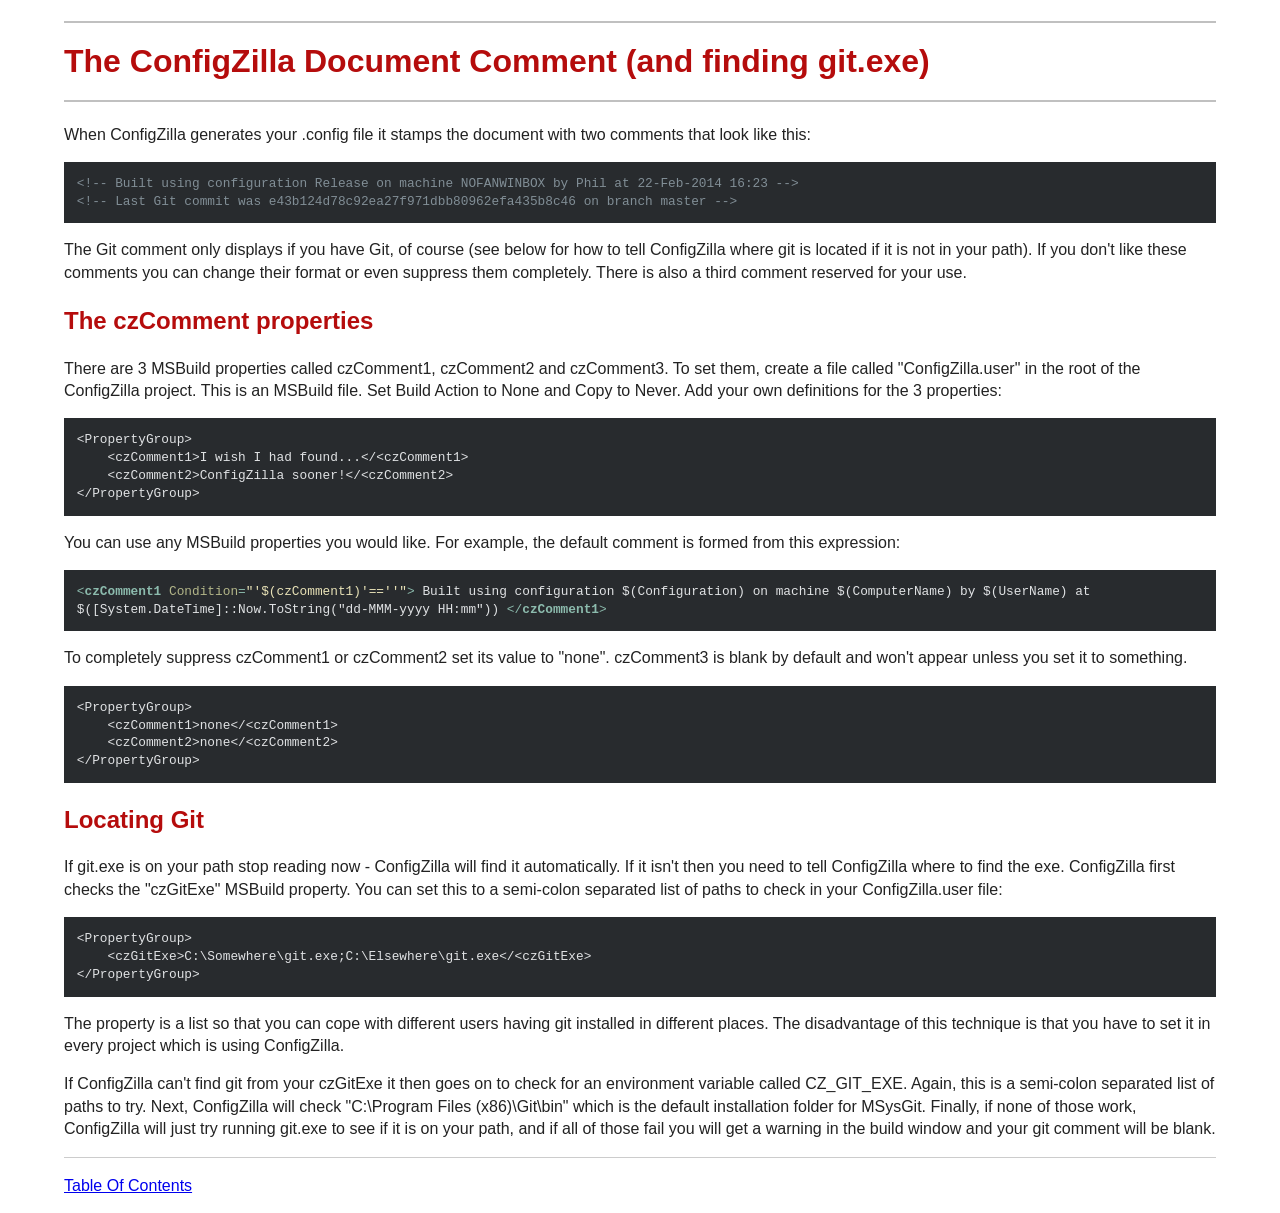
<file: content/configzilla/doccomments.html>
<!DOCTYPE html><!--if lt IE 7html.no-js.lt-ie9.lt-ie8.lt-ie7(lang="en")--><!--if IE 7html.no-js.lt-ie9.lt-ie8(lang="en")--><!--if IE 8html.no-js.lt-ie9(lang="en")--><!--if gt IE 8html.no-js(lang="en")--><head><meta charset="utf-8"><meta http-equiv="X-UA-Compatible" content="IE=edge"><title>The ConfigZilla Document Comment (and finding git.exe) | ConfigZilla</title><meta name="description" content=""><meta name="viewport" content="width=device-width, initial-scale=1"><link rel="shortcut icon" href="favicon.ico?v=2"><!--Place favicon.ico and apple-touch-icon.png in the root directory--><meta name="generator" content="DocPad v6.69.0" /><link  rel="stylesheet" href="css/vendor/normalize.css" /><link  rel="stylesheet" href="css/vendor/main.css" /><link  rel="stylesheet" href="css/style.css" /><link  rel="stylesheet" href="css/obsidian.css" /><script src="js/vendor/modernizr-2.6.2.min.js"></script></head><body><!--if lt IE 7p.browsehappy
 |You are using an 
 strong
  |outdated browser
 |. Please 
 a(href="http://browsehappy.com/")
  |upgrade your browser
 |to improve your experience.
 --><h1>The ConfigZilla Document Comment (and finding git.exe)</h1><p>When ConfigZilla generates your .config file it stamps the document with two
comments that look like this:
</p><pre class="highlight"><code class="hljs xml"><span class="hljs-comment">&lt;!-- Built using configuration Release on machine NOFANWINBOX by Phil at 22-Feb-2014 16:23 --&gt;</span>
<span class="hljs-comment">&lt;!-- Last Git commit was e43b124d78c92ea27f971dbb80962efa435b8c46 on branch master --&gt;</span>
</code></pre><p>The Git comment only displays if you have Git, of course (see below for
how to tell ConfigZilla where git is located if it is not in your path).
If you don't like these comments you can change their format or even
suppress them completely. There is also a third comment reserved for your
use.
</p><h2>The czComment properties</h2><p>There are 3 MSBuild properties called czComment1, czComment2 and czComment3.
To set them, create a file called "ConfigZilla.user" in the root of the ConfigZilla
project. This is an MSBuild file. Set Build Action to None and Copy to Never. Add
your own definitions for the 3 properties:
</p><pre class="highlight"><code class="hljs undefined">&lt;PropertyGroup&gt;
    &lt;czComment1&gt;I wish I had found...&lt;/&lt;czComment1&gt;
    &lt;czComment2&gt;ConfigZilla sooner!&lt;/&lt;czComment2&gt;
&lt;/PropertyGroup&gt;
</code></pre><p>You can use any MSBuild properties you would like. For example, the default
comment is formed from this expression:
</p><pre class="highlight"><code class="hljs xml"><span class="hljs-tag">&lt;<span class="hljs-title">czComment1</span> <span class="hljs-attribute">Condition</span>=<span class="hljs-value">"'$(czComment1)'==''"</span>&gt;</span> Built using configuration $(Configuration) on machine $(ComputerName) by $(UserName) at $([System.DateTime]::Now.ToString("dd-MMM-yyyy HH:mm")) <span class="hljs-tag">&lt;/<span class="hljs-title">czComment1</span>&gt;</span>
</code></pre><p>To completely suppress czComment1 or czComment2 set its value to "none". czComment3
is blank by default and won't appear unless you set it to something.
</p><pre class="highlight"><code class="hljs undefined">&lt;PropertyGroup&gt;
    &lt;czComment1&gt;none&lt;/&lt;czComment1&gt;
    &lt;czComment2&gt;none&lt;/&lt;czComment2&gt;
&lt;/PropertyGroup&gt;
</code></pre><h2>Locating Git</h2><p>If git.exe is on your path stop reading now - ConfigZilla will find it
automatically. If it isn't then you need to tell ConfigZilla where to find
the exe. ConfigZilla first checks the "czGitExe" MSBuild property. You can
set this to a semi-colon separated list of paths to check in your
ConfigZilla.user file:
</p><pre class="highlight"><code class="hljs undefined">&lt;PropertyGroup&gt;
    &lt;czGitExe&gt;C:\Somewhere\git.exe;C:\Elsewhere\git.exe&lt;/&lt;czGitExe&gt;
&lt;/PropertyGroup&gt;
</code></pre><p>The property is a list so that you can cope with different users having
git installed in different places. The disadvantage of this technique is
that you have to set it in every project which is using ConfigZilla.
</p><p>If ConfigZilla can't find git from your czGitExe it then goes on to check
for an environment variable called CZ_GIT_EXE. Again, this is a semi-colon
separated list of paths to try. Next, ConfigZilla will check 
"C:\Program Files (x86)\Git\bin" which is the default installation folder
for MSysGit. Finally, if none of those work, ConfigZilla will just try
running git.exe to see if it is on your path, and if all of those fail
you will get a warning in the build window and your git comment will be
blank.</p><hr><a href="index.html">Table Of Contents</a><!--script.--><!--	window.jQuery || document.write('<script src="//ajax.googleapis.com/ajax/libs/jquery/2.1.0/jquery.min.js"><\/script>')--><script  src="js/plugins.js"></script><script  src="js/main.js"></script><!-- Google Analytics: change UA-XXXXX-X to be your sites ID.--><script>(function(b,o,i,l,e,r){b.GoogleAnalyticsObject=l;b[l]||(b[l]=
function(){(b[l].q=b[l].q||[]).push(arguments)});b[l].l=+new Date;
e=o.createElement(i);r=o.getElementsByTagName(i)[0];
e.src='//www.google-analytics.com/analytics.js';
r.parentNode.insertBefore(e,r)}(window,document,'script','ga'));
ga('create','UA-XXXXX-X');ga('send','pageview');</script></body>
</file>
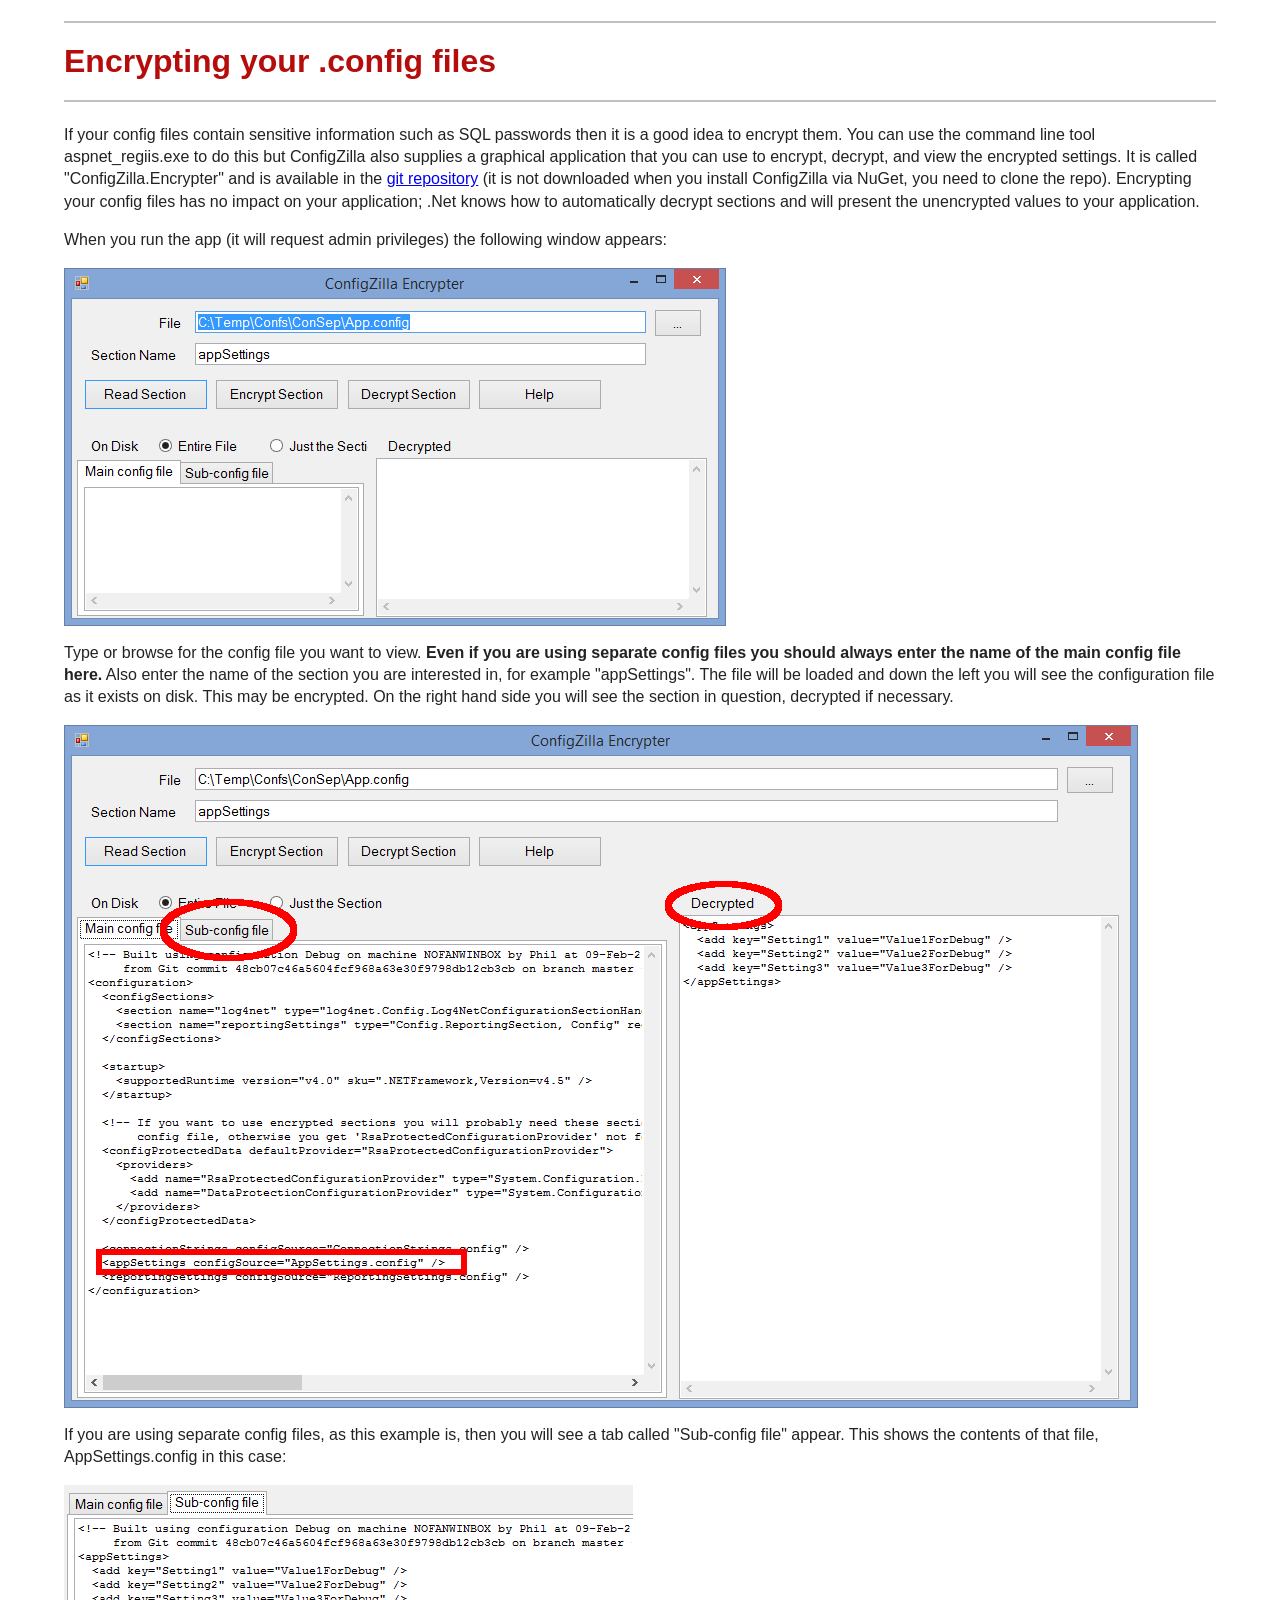
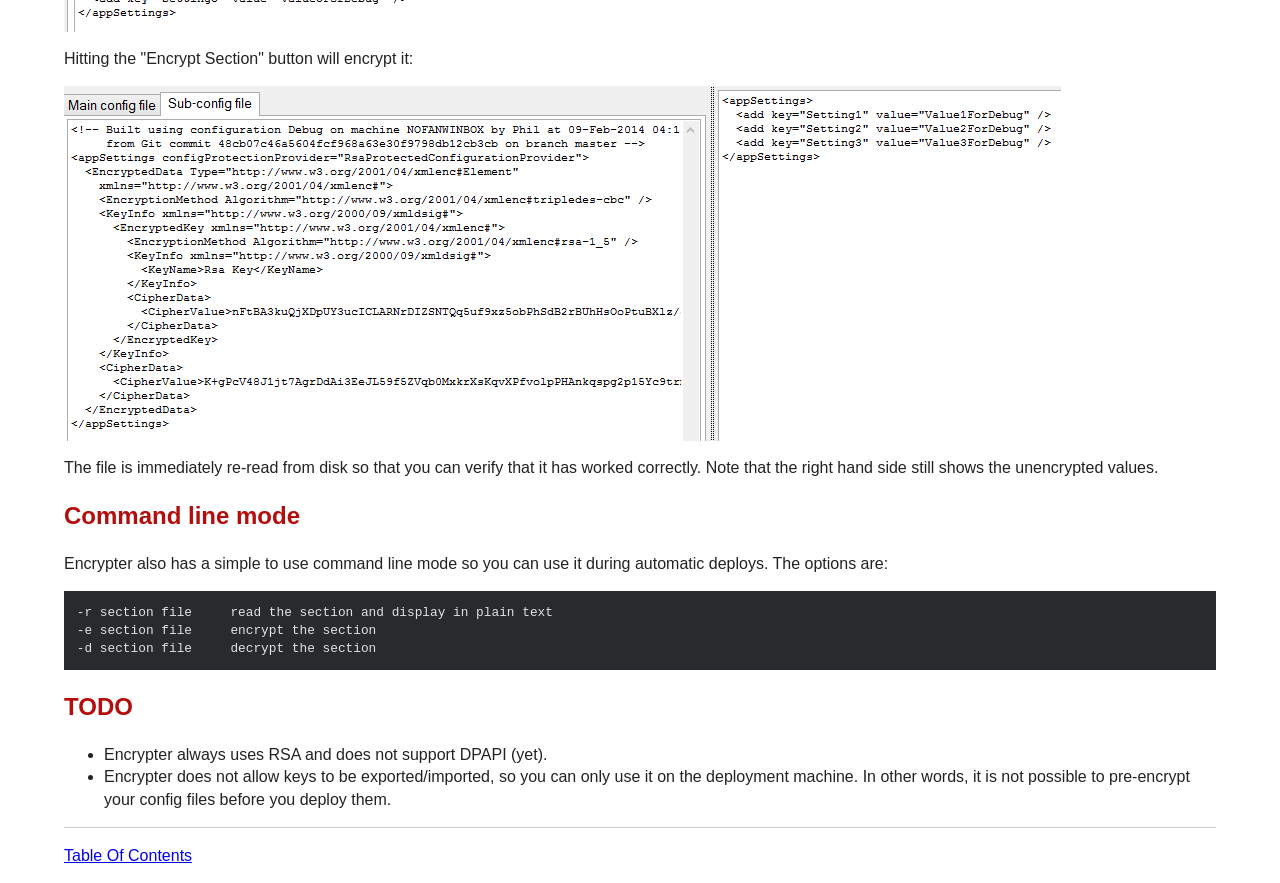
<file: content/configzilla/encryption.html>
<!DOCTYPE html><!--if lt IE 7html.no-js.lt-ie9.lt-ie8.lt-ie7(lang="en")--><!--if IE 7html.no-js.lt-ie9.lt-ie8(lang="en")--><!--if IE 8html.no-js.lt-ie9(lang="en")--><!--if gt IE 8html.no-js(lang="en")--><head><meta charset="utf-8"><meta http-equiv="X-UA-Compatible" content="IE=edge"><title>Encrypting your .config files | ConfigZilla</title><meta name="description" content=""><meta name="viewport" content="width=device-width, initial-scale=1"><link rel="shortcut icon" href="favicon.ico?v=2"><!--Place favicon.ico and apple-touch-icon.png in the root directory--><meta name="generator" content="DocPad v6.69.0" /><link  rel="stylesheet" href="css/vendor/normalize.css" /><link  rel="stylesheet" href="css/vendor/main.css" /><link  rel="stylesheet" href="css/style.css" /><link  rel="stylesheet" href="css/obsidian.css" /><script src="js/vendor/modernizr-2.6.2.min.js"></script></head><body><!--if lt IE 7p.browsehappy
 |You are using an 
 strong
  |outdated browser
 |. Please 
 a(href="http://browsehappy.com/")
  |upgrade your browser
 |to improve your experience.
 --><h1>Encrypting your .config files</h1><p>If your config files contain sensitive information such as SQL passwords
then it is a good idea to encrypt them. You can use the command line tool
aspnet_regiis.exe to do this but ConfigZilla also supplies a graphical
application that you can use to encrypt, decrypt, and view the encrypted
settings. It is called "ConfigZilla.Encrypter" and is available in the
<a href="https://github.com/PhilipDaniels/ConfigZilla">git repository</a>
(it is not downloaded when you install ConfigZilla via NuGet, you need to
clone the repo). Encrypting your config files has no impact on your
application; .Net knows how to automatically decrypt sections and will
present the unencrypted values to your application.
</p><p>When you run the app (it will request admin privileges) the following
window appears:
</p><img src="images/enc_start.png"/><p>Type or browse for the config file you want to view. <strong>Even if you
are using separate config files you should always enter the name of the
main config file here.</strong> Also enter the name of the section you
are interested in, for example "appSettings". The file will be loaded
and down the left you will see the configuration file as it exists on disk.
This may be encrypted. On the right hand side you will see the section
in question, decrypted if necessary.
</p><img src="images/enc_read.png"/><p>If you are using separate config files, as this example is, then you will
see a tab called "Sub-config file" appear. This shows the contents of that
file, AppSettings.config in this case:
</p><img src="images/enc_appsettings_un.png"/><p>Hitting the "Encrypt Section" button will encrypt it:
</p><img src="images/enc_appsettings_enc.png"/><p>The file is immediately re-read from disk so that you can verify that it
has worked correctly. Note that the right hand side still shows the
unencrypted values.

</p><h2>Command line mode</h2><p>Encrypter also has a simple to use command line mode so you can use it
during automatic deploys. The options are:
</p><pre class="highlight"><code class="hljs undefined">-r section file     read the section and display in plain text
-e section file     encrypt the section
-d section file     decrypt the section
</code></pre><h2>TODO</h2><ul><li>Encrypter always uses RSA and does not support DPAPI (yet).</li><li>Encrypter does not allow keys to be exported/imported, so you can only
use it on the deployment machine. In other words, it is not possible to
pre-encrypt your config files before you deploy them.</li></ul><hr><a href="index.html">Table Of Contents</a><!--script.--><!--	window.jQuery || document.write('<script src="//ajax.googleapis.com/ajax/libs/jquery/2.1.0/jquery.min.js"><\/script>')--><script  src="js/plugins.js"></script><script  src="js/main.js"></script><!-- Google Analytics: change UA-XXXXX-X to be your sites ID.--><script>(function(b,o,i,l,e,r){b.GoogleAnalyticsObject=l;b[l]||(b[l]=
function(){(b[l].q=b[l].q||[]).push(arguments)});b[l].l=+new Date;
e=o.createElement(i);r=o.getElementsByTagName(i)[0];
e.src='//www.google-analytics.com/analytics.js';
r.parentNode.insertBefore(e,r)}(window,document,'script','ga'));
ga('create','UA-XXXXX-X');ga('send','pageview');</script></body>
</file>
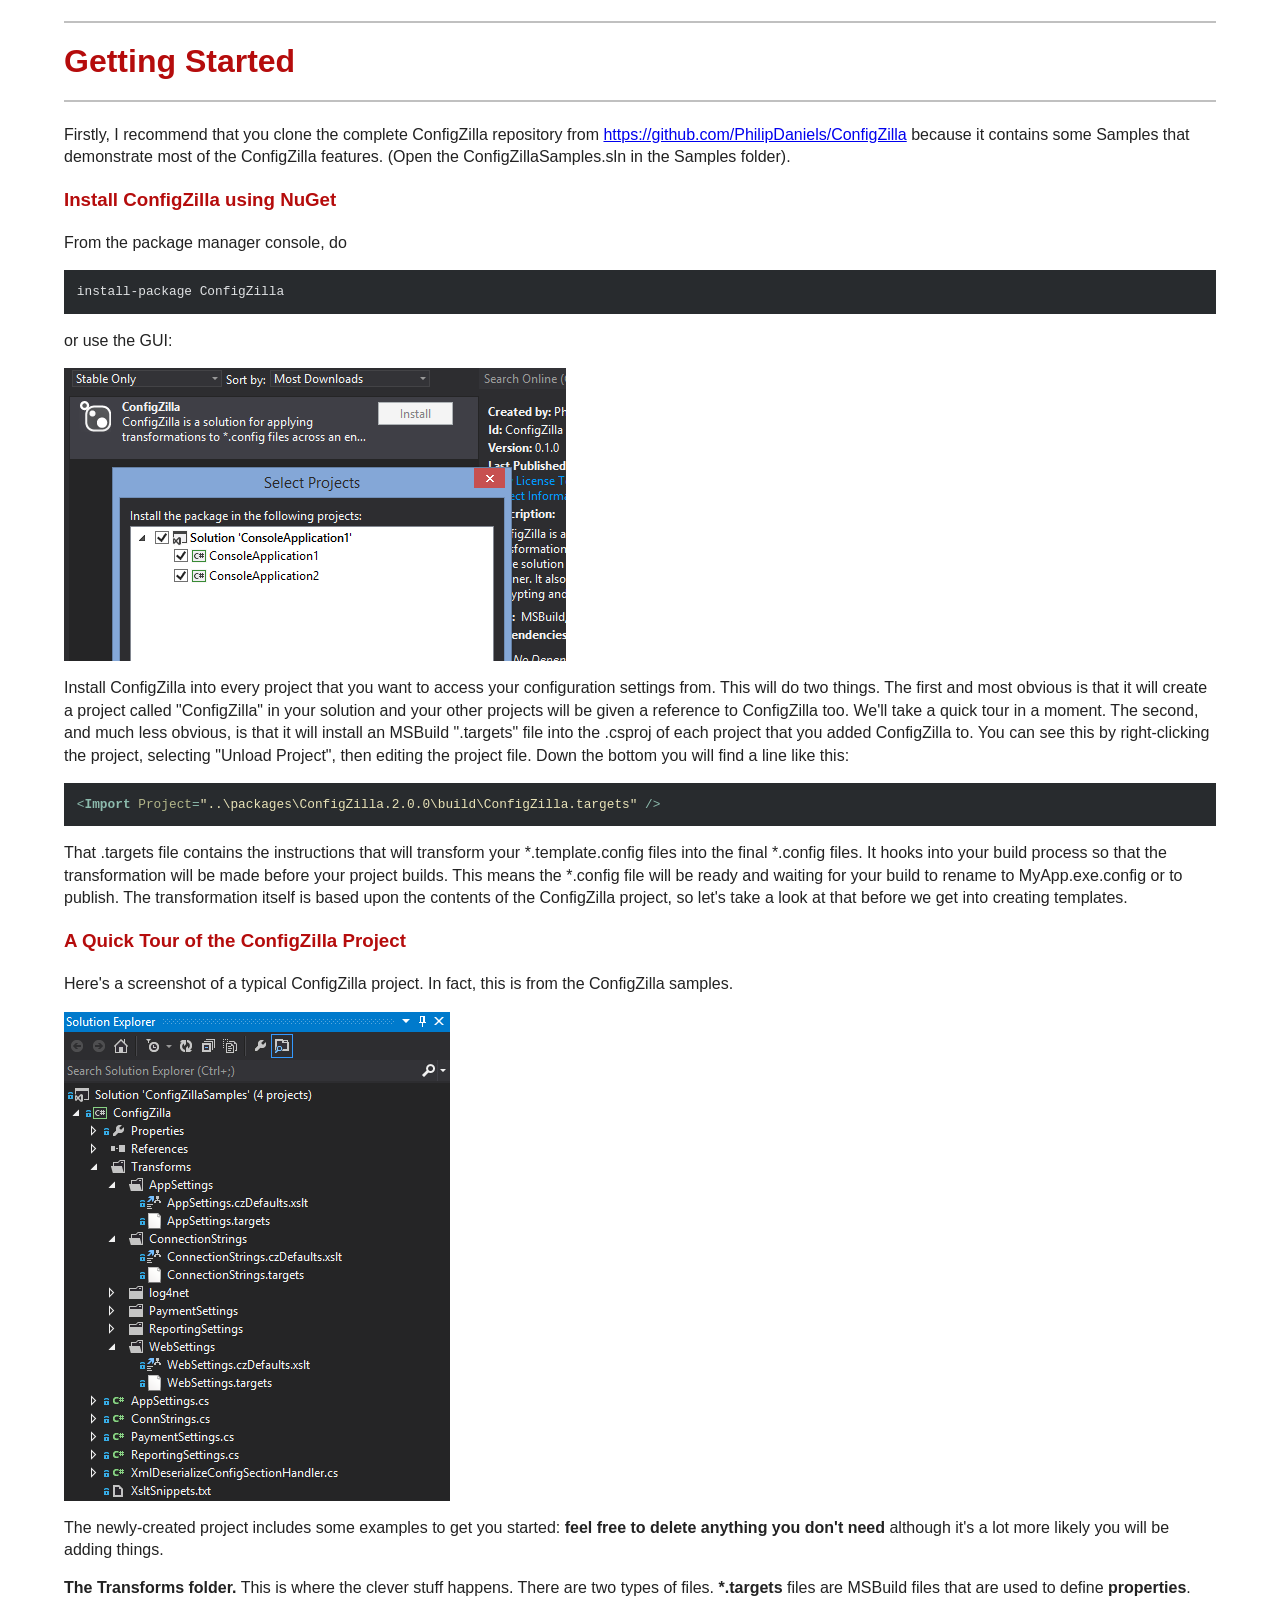
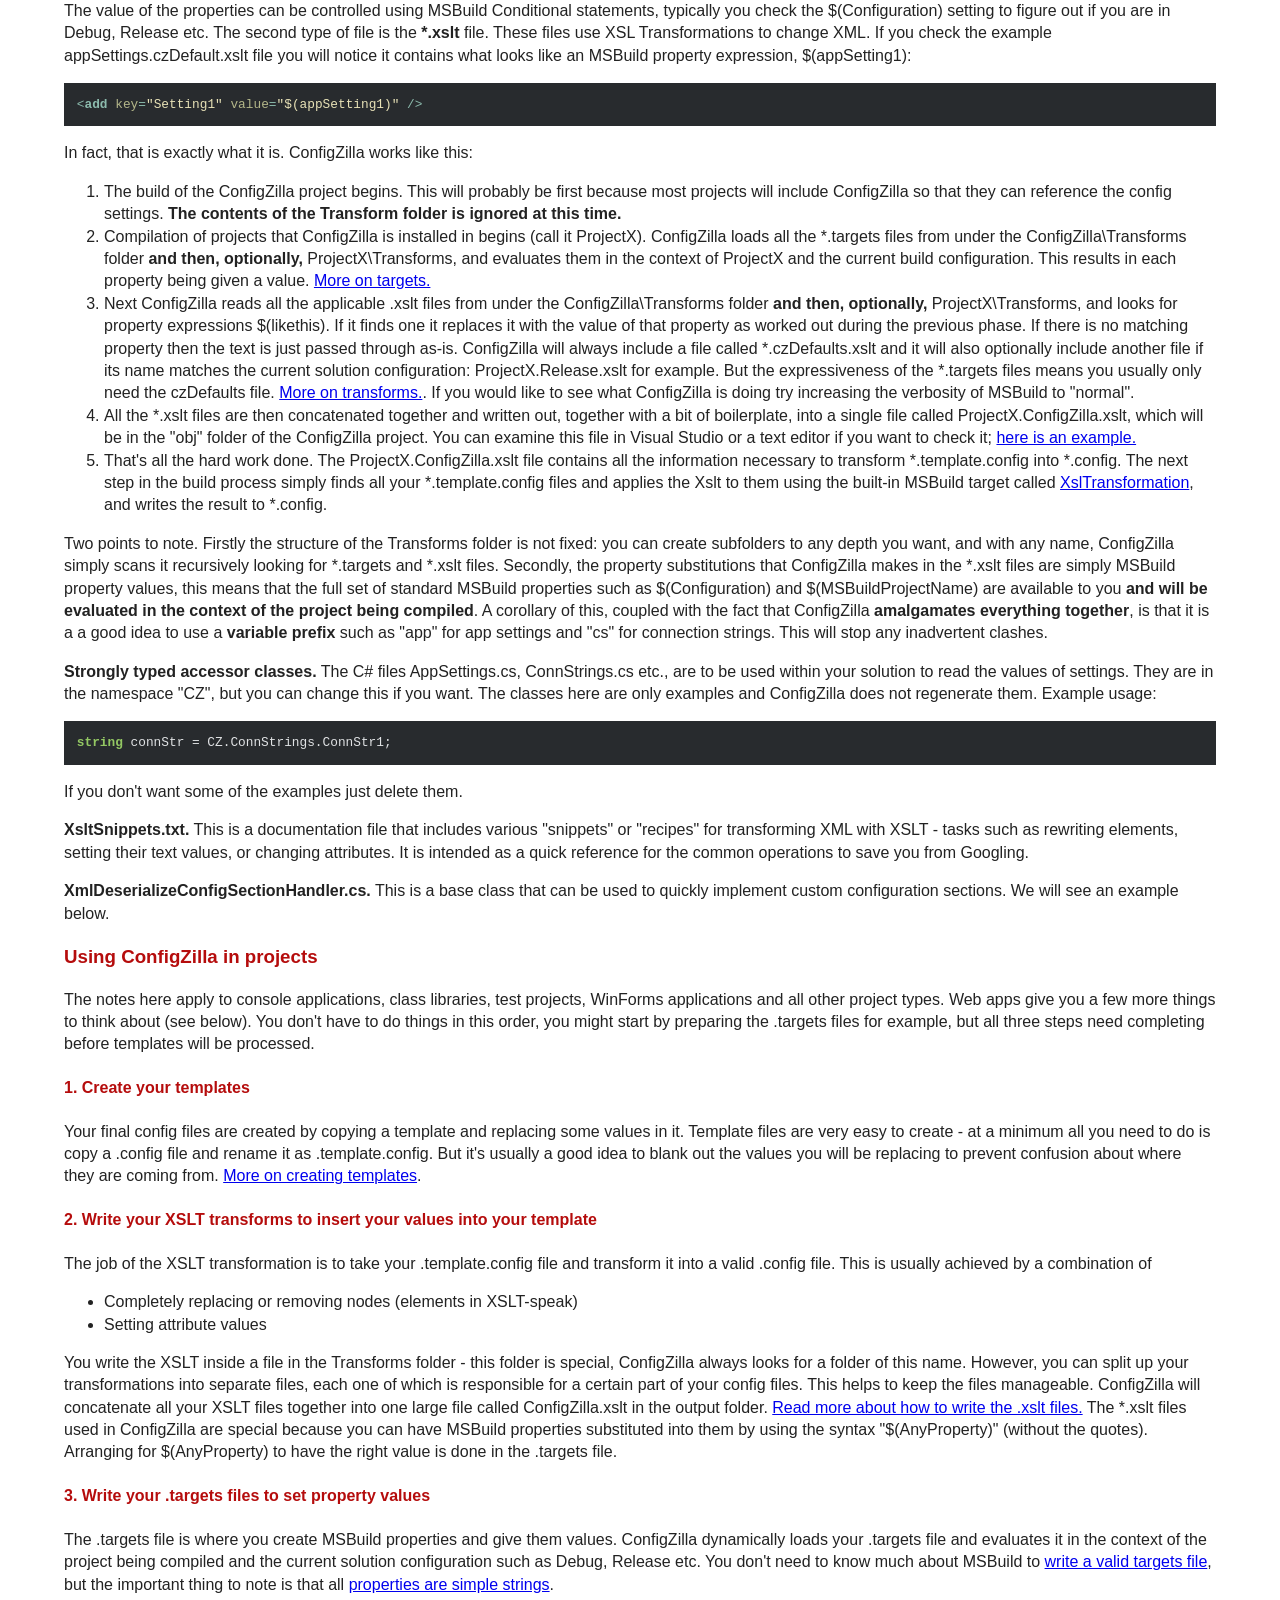
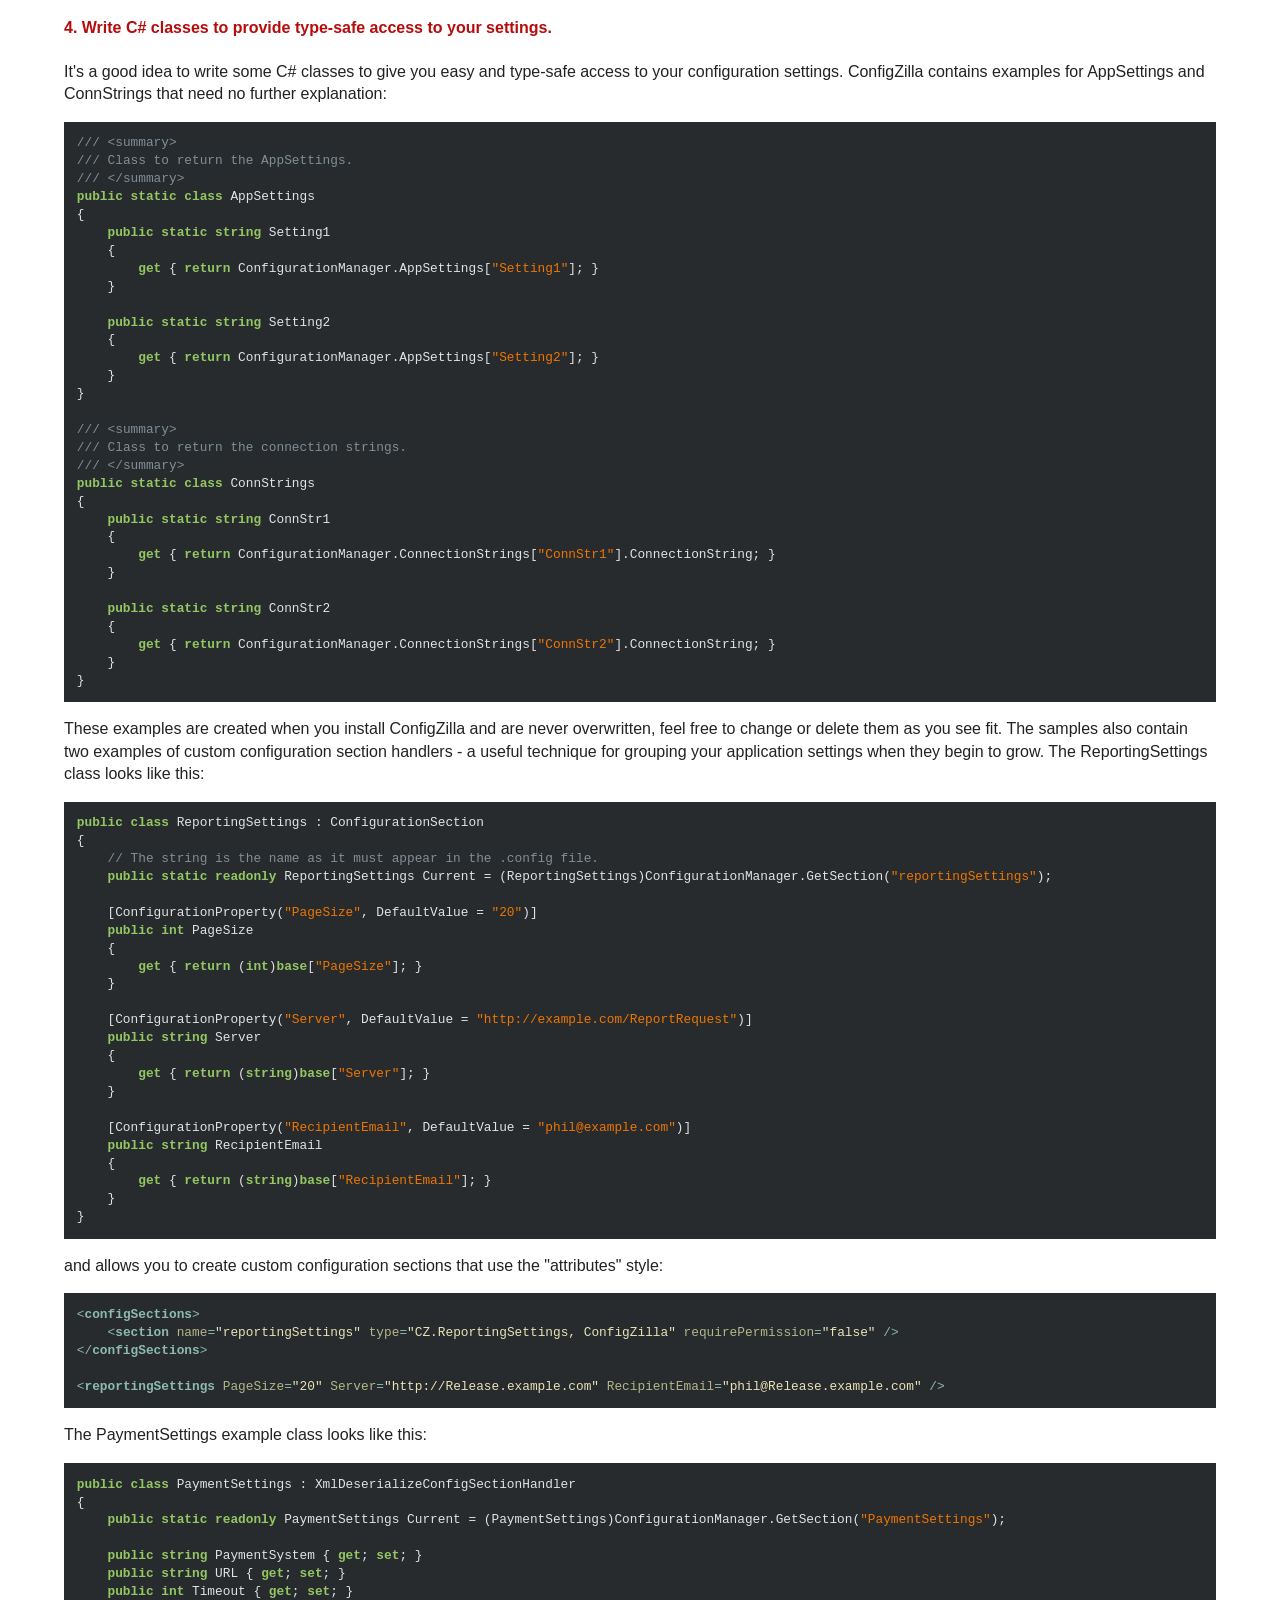
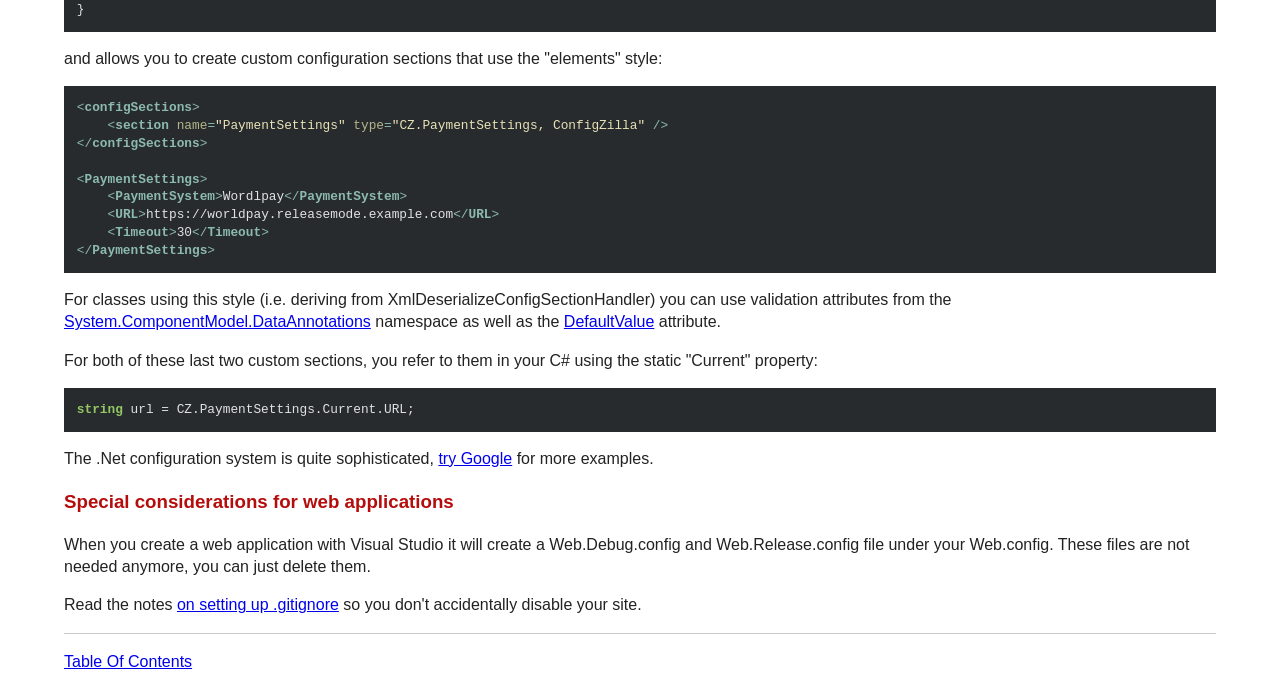
<file: content/configzilla/gettingstarted.html>
<!DOCTYPE html><!--if lt IE 7html.no-js.lt-ie9.lt-ie8.lt-ie7(lang="en")--><!--if IE 7html.no-js.lt-ie9.lt-ie8(lang="en")--><!--if IE 8html.no-js.lt-ie9(lang="en")--><!--if gt IE 8html.no-js(lang="en")--><head><meta charset="utf-8"><meta http-equiv="X-UA-Compatible" content="IE=edge"><title>Getting Started | ConfigZilla</title><meta name="description" content=""><meta name="viewport" content="width=device-width, initial-scale=1"><link rel="shortcut icon" href="favicon.ico?v=2"><!--Place favicon.ico and apple-touch-icon.png in the root directory--><meta name="generator" content="DocPad v6.69.0" /><link  rel="stylesheet" href="css/vendor/normalize.css" /><link  rel="stylesheet" href="css/vendor/main.css" /><link  rel="stylesheet" href="css/style.css" /><link  rel="stylesheet" href="css/obsidian.css" /><script src="js/vendor/modernizr-2.6.2.min.js"></script></head><body><!--if lt IE 7p.browsehappy
 |You are using an 
 strong
  |outdated browser
 |. Please 
 a(href="http://browsehappy.com/")
  |upgrade your browser
 |to improve your experience.
 --><h1>Getting Started</h1><p>Firstly, I recommend that you clone the complete ConfigZilla repository from
<a href="https://github.com/PhilipDaniels/ConfigZilla">https://github.com/PhilipDaniels/ConfigZilla</a>
because it contains some Samples that demonstrate most of the ConfigZilla
features. (Open the ConfigZillaSamples.sln in the Samples folder). </p><h3>Install ConfigZilla using NuGet</h3><p>From the package manager console, do</p><pre class="highlight"><code class="hljs bash">install-package ConfigZilla
</code></pre><p>or use the GUI:</p><img src="images/gs_packagemanagergui.png" alt="Package Manager GUI"/><p>Install ConfigZilla into every project that you want to access your
configuration settings from. This will do two things. The first and most
obvious is that it will create a project called "ConfigZilla" in your solution
and your other projects will be given a reference to ConfigZilla too.
We'll take a quick tour in a moment. The second, and much less obvious, is
that it will install an MSBuild ".targets" file into the .csproj of each
project that you added ConfigZilla to. You can see this by right-clicking
the project, selecting "Unload Project", then editing the project file. Down
the bottom you will find a line like this:</p><pre class="highlight"><code class="hljs xml"><span class="hljs-tag">&lt;<span class="hljs-title">Import</span> <span class="hljs-attribute">Project</span>=<span class="hljs-value">"..\packages\ConfigZilla.2.0.0\build\ConfigZilla.targets"</span> /&gt;</span>
</code></pre><p>That .targets file contains the instructions that will transform your
*.template.config files into the final *.config files. It hooks into your
build process so that the transformation will be made before your project
builds. This means the *.config file will be ready and waiting for your
build to rename to MyApp.exe.config or to publish. The transformation itself
is based upon the contents of the ConfigZilla project, so let's take a look
at that before we get into creating templates.
</p><h3>A Quick Tour of the ConfigZilla Project</h3><p>Here's a screenshot of a typical ConfigZilla project. In fact, this is from
the ConfigZilla samples.</p><img src="images/gs_czproject.png" alt="The ConfigZilla project."/><p>The newly-created project includes some examples to get you started: 
<strong>feel free to delete anything you don't need</strong> although it's
a lot more likely you will be adding things.</p><p><strong>The Transforms folder.</strong> This is where the clever stuff
happens. There are two types of files. <strong>*.targets</strong> files are
MSBuild files that are used to define <strong>properties</strong>. The value
of the properties can be controlled using MSBuild Conditional statements,
typically you check the $(Configuration) setting to figure out if you are in
Debug, Release etc. The second type of file is the <strong>*.xslt</strong>
file. These files use XSL Transformations to change XML. If you check the
example appSettings.czDefault.xslt file you will notice it contains what
looks like an MSBuild property expression, $(appSetting1):</p><pre class="highlight"><code class="hljs xml"><span class="hljs-tag">&lt;<span class="hljs-title">add</span> <span class="hljs-attribute">key</span>=<span class="hljs-value">"Setting1"</span> <span class="hljs-attribute">value</span>=<span class="hljs-value">"$(appSetting1)"</span> /&gt;</span>
</code></pre><p>In fact, that is exactly what it is. ConfigZilla works like this:</p><ol><li>The build of the ConfigZilla project begins. This will probably be first
because most projects will include ConfigZilla so that they can reference
the config settings. <strong>The contents of the Transform folder is ignored
at this time.</strong></li><li>Compilation of projects that ConfigZilla is installed in begins (call it ProjectX).
ConfigZilla loads all the *.targets files from under the ConfigZilla\Transforms
folder <strong>and then, optionally,</strong> ProjectX\Transforms,
and evaluates them in the context of ProjectX and the current build configuration.
This results in each property being given a value. <a href="targets.html">More on targets.</a></li><li>Next ConfigZilla reads all the applicable .xslt files from under the 
ConfigZilla\Transforms folder <strong>and then, optionally,</strong> ProjectX\Transforms,
and looks for property expressions $(likethis). If it
finds one it replaces it with the value of that property as worked out during 
the previous phase. If there is no
matching property then the text is just passed through as-is. ConfigZilla
will always include a file called *.czDefaults.xslt and it will also
optionally include another file if its name matches the current solution
configuration: ProjectX.Release.xslt for example. But the expressiveness of
the *.targets files means you usually only need the czDefaults file.
<a href="transforms.html">More on transforms.</a>. If you would like to
see what ConfigZilla is doing try increasing the verbosity of MSBuild
to "normal".</li><li>All the *.xslt files are then concatenated together and written out, together
with a bit of boilerplate, into a single file called ProjectX.ConfigZilla.xslt, which
will be in the "obj" folder of the ConfigZilla project. You can examine
this file in Visual Studio or a text editor if you want to check it; 
<a href="exampleconfigzilla.xslt">here is an example.</a></li><li>That's all the hard work done. The ProjectX.ConfigZilla.xslt file contains all the
information necessary to transform *.template.config into *.config. The next
step in the build process simply finds all your *.template.config files
and applies the Xslt to them using the built-in MSBuild target called
<a href="http://msdn.microsoft.com/en-us/library/ff598688.aspx">XslTransformation</a>,
and writes the result to *.config.</li></ol><p>Two points to note. Firstly the structure of the Transforms folder is not fixed:
you can create subfolders to any depth you want, and with any name, ConfigZilla
simply scans it recursively looking for *.targets and *.xslt files. Secondly,
the property substitutions that ConfigZilla makes in the *.xslt files are 
simply MSBuild property values, this means that the full set of standard
MSBuild properties such as $(Configuration) and $(MSBuildProjectName)
are available to you <strong>and will be evaluated in the context of the project being compiled</strong>.
A corollary of this, coupled with the fact that ConfigZilla <strong>amalgamates everything
together</strong>, is that it is a a good idea to use a <strong>variable prefix</strong>
such as "app" for app settings and "cs" for connection strings. This will stop
any inadvertent clashes.</p><p><strong>Strongly typed accessor classes.</strong> The C# files AppSettings.cs,
ConnStrings.cs etc., are to be used within your solution to read the values
of settings. They are in the namespace "CZ", but you can change this if you
want. The classes here are only examples and ConfigZilla does not regenerate
them. Example usage:</p><pre class="highlight"><code class="hljs cs"><span class="hljs-keyword">string</span> connStr = CZ.ConnStrings.ConnStr1;
</code></pre><p>If you don't want some of the examples just delete them.</p><p><strong>XsltSnippets.txt.</strong> This is a documentation file that includes
various "snippets" or "recipes" for transforming XML with XSLT - tasks such
as rewriting elements, setting their text values, or changing attributes. It
is intended as a quick reference for the common operations to save you from
Googling.</p><p><strong>XmlDeserializeConfigSectionHandler.cs.</strong> This is a base class
that can be used to quickly implement custom configuration sections. We will
see an example below.
</p><h3>Using ConfigZilla in projects</h3><p>The notes here apply to console applications, class libraries, test projects,
WinForms applications and all other project types. Web apps give you a few
more things to think about (see below). You don't have to do things in this
order, you might start by preparing the .targets files for example, but all
three steps need completing before templates will be processed.
</p><h4>1. Create your templates</h4><p>Your final config files are created by copying a template and replacing
some values in it. Template files are very easy to create - at a minimum all
you need to do is copy a .config file and rename it as .template.config.
But it's usually a good idea to blank out the values you will be replacing
to prevent confusion about where they are coming from.
<a href="templates.html">More on creating templates</a>.
</p><h4>2. Write your XSLT transforms to insert your values into your template</h4><p>The job of the XSLT transformation is to take your .template.config file
and transform it into a valid .config file. This is usually achieved by
a combination of</p><ul><li>Completely replacing or removing nodes (elements in XSLT-speak)</li><li>Setting attribute values</li></ul><p>You write the XSLT inside a file in the Transforms folder - this folder is
special, ConfigZilla always looks for a folder of this name. However, you
can split up your transformations into separate files, each one of which
is responsible for a certain part of your config files. This helps to keep
the files manageable. ConfigZilla will concatenate all your XSLT files 
together into one large file called ConfigZilla.xslt in the output folder.
<a href="transforms.html">Read more about how to write the .xslt files.</a>
The *.xslt files used in ConfigZilla are special because you can have
MSBuild properties substituted into them by using the syntax "$(AnyProperty)"
(without the quotes). Arranging for $(AnyProperty) to have the right value
is done in the .targets file.
</p><h4>3. Write your .targets files to set property values</h4><p>The .targets file is where you create MSBuild properties and give them values.
ConfigZilla dynamically loads your .targets file and evaluates it in the
context of the project being compiled and the current solution configuration
such as Debug, Release etc. You don't need to know much about MSBuild to
<a href="targets.html">write a valid targets file</a>, but the important thing
to note is that all <a href="http://msdn.microsoft.com/en-us/library/ms171458.aspx">properties are simple strings</a>.
</p><h4>4. Write C# classes to provide type-safe access to your settings.</h4><p>It's a good idea to write some C# classes to give you easy and type-safe
access to your configuration settings. ConfigZilla contains examples for
AppSettings and ConnStrings that need no further explanation:</p><pre class="highlight"><code class="hljs cs"><span class="hljs-comment"><span class="hljs-xmlDocTag">///</span> <span class="hljs-xmlDocTag">&lt;summary&gt;</span></span>
<span class="hljs-comment"><span class="hljs-xmlDocTag">///</span> Class to return the AppSettings.</span>
<span class="hljs-comment"><span class="hljs-xmlDocTag">///</span> <span class="hljs-xmlDocTag">&lt;/summary&gt;</span></span>
<span class="hljs-keyword">public</span> <span class="hljs-keyword">static</span> <span class="hljs-keyword">class</span> AppSettings
{
    <span class="hljs-keyword">public</span> <span class="hljs-keyword">static</span> <span class="hljs-keyword">string</span> Setting1
    {
        <span class="hljs-keyword">get</span> { <span class="hljs-keyword">return</span> ConfigurationManager.AppSettings[<span class="hljs-string">"Setting1"</span>]; }
    }
    
    <span class="hljs-keyword">public</span> <span class="hljs-keyword">static</span> <span class="hljs-keyword">string</span> Setting2
    {
        <span class="hljs-keyword">get</span> { <span class="hljs-keyword">return</span> ConfigurationManager.AppSettings[<span class="hljs-string">"Setting2"</span>]; }
    }
}

<span class="hljs-comment"><span class="hljs-xmlDocTag">///</span> <span class="hljs-xmlDocTag">&lt;summary&gt;</span></span>
<span class="hljs-comment"><span class="hljs-xmlDocTag">///</span> Class to return the connection strings.</span>
<span class="hljs-comment"><span class="hljs-xmlDocTag">///</span> <span class="hljs-xmlDocTag">&lt;/summary&gt;</span></span>
<span class="hljs-keyword">public</span> <span class="hljs-keyword">static</span> <span class="hljs-keyword">class</span> ConnStrings
{
    <span class="hljs-keyword">public</span> <span class="hljs-keyword">static</span> <span class="hljs-keyword">string</span> ConnStr1
    {
        <span class="hljs-keyword">get</span> { <span class="hljs-keyword">return</span> ConfigurationManager.ConnectionStrings[<span class="hljs-string">"ConnStr1"</span>].ConnectionString; }
    }
    
    <span class="hljs-keyword">public</span> <span class="hljs-keyword">static</span> <span class="hljs-keyword">string</span> ConnStr2
    {
        <span class="hljs-keyword">get</span> { <span class="hljs-keyword">return</span> ConfigurationManager.ConnectionStrings[<span class="hljs-string">"ConnStr2"</span>].ConnectionString; }
    }
}</code></pre><p>These examples are created when you install ConfigZilla and are never
overwritten, feel free to change or delete them as you see fit. The samples
also contain two examples of custom configuration section handlers - a useful
technique for grouping your application settings when they begin to grow.
The ReportingSettings class looks like this:
</p><pre class="highlight"><code class="hljs cs"><span class="hljs-keyword">public</span> <span class="hljs-keyword">class</span> ReportingSettings : ConfigurationSection
{
    <span class="hljs-comment">// The string is the name as it must appear in the .config file.</span>
    <span class="hljs-keyword">public</span> <span class="hljs-keyword">static</span> <span class="hljs-keyword">readonly</span> ReportingSettings Current = (ReportingSettings)ConfigurationManager.GetSection(<span class="hljs-string">"reportingSettings"</span>);
    
    [ConfigurationProperty(<span class="hljs-string">"PageSize"</span>, DefaultValue = <span class="hljs-string">"20"</span>)]
    <span class="hljs-keyword">public</span> <span class="hljs-keyword">int</span> PageSize
    {
        <span class="hljs-keyword">get</span> { <span class="hljs-keyword">return</span> (<span class="hljs-keyword">int</span>)<span class="hljs-keyword">base</span>[<span class="hljs-string">"PageSize"</span>]; }
    }
    
    [ConfigurationProperty(<span class="hljs-string">"Server"</span>, DefaultValue = <span class="hljs-string">"http://example.com/ReportRequest"</span>)]
    <span class="hljs-keyword">public</span> <span class="hljs-keyword">string</span> Server
    {
        <span class="hljs-keyword">get</span> { <span class="hljs-keyword">return</span> (<span class="hljs-keyword">string</span>)<span class="hljs-keyword">base</span>[<span class="hljs-string">"Server"</span>]; }
    }
    
    [ConfigurationProperty(<span class="hljs-string">"RecipientEmail"</span>, DefaultValue = <span class="hljs-string">"phil@example.com"</span>)]
    <span class="hljs-keyword">public</span> <span class="hljs-keyword">string</span> RecipientEmail
    {
        <span class="hljs-keyword">get</span> { <span class="hljs-keyword">return</span> (<span class="hljs-keyword">string</span>)<span class="hljs-keyword">base</span>[<span class="hljs-string">"RecipientEmail"</span>]; }
    }
}
</code></pre><p>and allows you to create custom configuration sections that use the "attributes"
style:
</p><pre class="highlight"><code class="hljs xml"><span class="hljs-tag">&lt;<span class="hljs-title">configSections</span>&gt;</span>
    <span class="hljs-tag">&lt;<span class="hljs-title">section</span> <span class="hljs-attribute">name</span>=<span class="hljs-value">"reportingSettings"</span> <span class="hljs-attribute">type</span>=<span class="hljs-value">"CZ.ReportingSettings, ConfigZilla"</span> <span class="hljs-attribute">requirePermission</span>=<span class="hljs-value">"false"</span> /&gt;</span>
<span class="hljs-tag">&lt;/<span class="hljs-title">configSections</span>&gt;</span>

<span class="hljs-tag">&lt;<span class="hljs-title">reportingSettings</span> <span class="hljs-attribute">PageSize</span>=<span class="hljs-value">"20"</span> <span class="hljs-attribute">Server</span>=<span class="hljs-value">"http://Release.example.com"</span> <span class="hljs-attribute">RecipientEmail</span>=<span class="hljs-value">"phil@Release.example.com"</span> /&gt;</span>
</code></pre><p>The PaymentSettings example class looks like this:
</p><pre class="highlight"><code class="hljs cs"><span class="hljs-keyword">public</span> <span class="hljs-keyword">class</span> PaymentSettings : XmlDeserializeConfigSectionHandler
{
    <span class="hljs-keyword">public</span> <span class="hljs-keyword">static</span> <span class="hljs-keyword">readonly</span> PaymentSettings Current = (PaymentSettings)ConfigurationManager.GetSection(<span class="hljs-string">"PaymentSettings"</span>);
    
    <span class="hljs-keyword">public</span> <span class="hljs-keyword">string</span> PaymentSystem { <span class="hljs-keyword">get</span>; <span class="hljs-keyword">set</span>; }
    <span class="hljs-keyword">public</span> <span class="hljs-keyword">string</span> URL { <span class="hljs-keyword">get</span>; <span class="hljs-keyword">set</span>; }
    <span class="hljs-keyword">public</span> <span class="hljs-keyword">int</span> Timeout { <span class="hljs-keyword">get</span>; <span class="hljs-keyword">set</span>; }
}
</code></pre><p>and allows you to create custom configuration sections that use the "elements" style:
</p><pre class="highlight"><code class="hljs xml"><span class="hljs-tag">&lt;<span class="hljs-title">configSections</span>&gt;</span>
    <span class="hljs-tag">&lt;<span class="hljs-title">section</span> <span class="hljs-attribute">name</span>=<span class="hljs-value">"PaymentSettings"</span> <span class="hljs-attribute">type</span>=<span class="hljs-value">"CZ.PaymentSettings, ConfigZilla"</span> /&gt;</span>
<span class="hljs-tag">&lt;/<span class="hljs-title">configSections</span>&gt;</span>

<span class="hljs-tag">&lt;<span class="hljs-title">PaymentSettings</span>&gt;</span>
    <span class="hljs-tag">&lt;<span class="hljs-title">PaymentSystem</span>&gt;</span>Wordlpay<span class="hljs-tag">&lt;/<span class="hljs-title">PaymentSystem</span>&gt;</span>
    <span class="hljs-tag">&lt;<span class="hljs-title">URL</span>&gt;</span>https://worldpay.releasemode.example.com<span class="hljs-tag">&lt;/<span class="hljs-title">URL</span>&gt;</span>
    <span class="hljs-tag">&lt;<span class="hljs-title">Timeout</span>&gt;</span>30<span class="hljs-tag">&lt;/<span class="hljs-title">Timeout</span>&gt;</span>
<span class="hljs-tag">&lt;/<span class="hljs-title">PaymentSettings</span>&gt;</span>
</code></pre><p>For classes using this style (i.e. deriving from XmlDeserializeConfigSectionHandler) you
can use validation attributes from the
<a href="http://msdn.microsoft.com/en-us/library/system.componentmodel.dataannotations.aspx">System.ComponentModel.DataAnnotations</a>
namespace as well as the <a href="http://msdn.microsoft.com/en-us/library/system.componentmodel.defaultvalueattribute(v=vs.100).aspx">DefaultValue</a>
attribute.
</p><p>For both of these last two custom sections, you refer to them in your C#
using the static "Current" property:
</p><pre class="highlight"><code class="hljs cs"><span class="hljs-keyword">string</span> url = CZ.PaymentSettings.Current.URL;
</code></pre><p>The .Net configuration system is quite sophisticated, <a href="https://www.google.co.uk/search?q=c%23+custom+configuration+section+tutorial&oq=c%23+custom+con&aqs=chrome.4.69i57j69i58j0l4.5784j0j7&sourceid=chrome&espv=210&es_sm=122&ie=UTF-8">try Google</a>
for more examples.

</p><h3>Special considerations for web applications</h3><p>When you create a web application with Visual Studio it will create a
Web.Debug.config and Web.Release.config file under your Web.config. These
files are not needed anymore, you can just delete them.
</p><p>Read the notes <a href="git.html">on setting up .gitignore</a> so you don't
accidentally disable your site.</p><hr><a href="index.html">Table Of Contents</a><!--script.--><!--	window.jQuery || document.write('<script src="//ajax.googleapis.com/ajax/libs/jquery/2.1.0/jquery.min.js"><\/script>')--><script  src="js/plugins.js"></script><script  src="js/main.js"></script><!-- Google Analytics: change UA-XXXXX-X to be your sites ID.--><script>(function(b,o,i,l,e,r){b.GoogleAnalyticsObject=l;b[l]||(b[l]=
function(){(b[l].q=b[l].q||[]).push(arguments)});b[l].l=+new Date;
e=o.createElement(i);r=o.getElementsByTagName(i)[0];
e.src='//www.google-analytics.com/analytics.js';
r.parentNode.insertBefore(e,r)}(window,document,'script','ga'));
ga('create','UA-XXXXX-X');ga('send','pageview');</script></body>
</file>
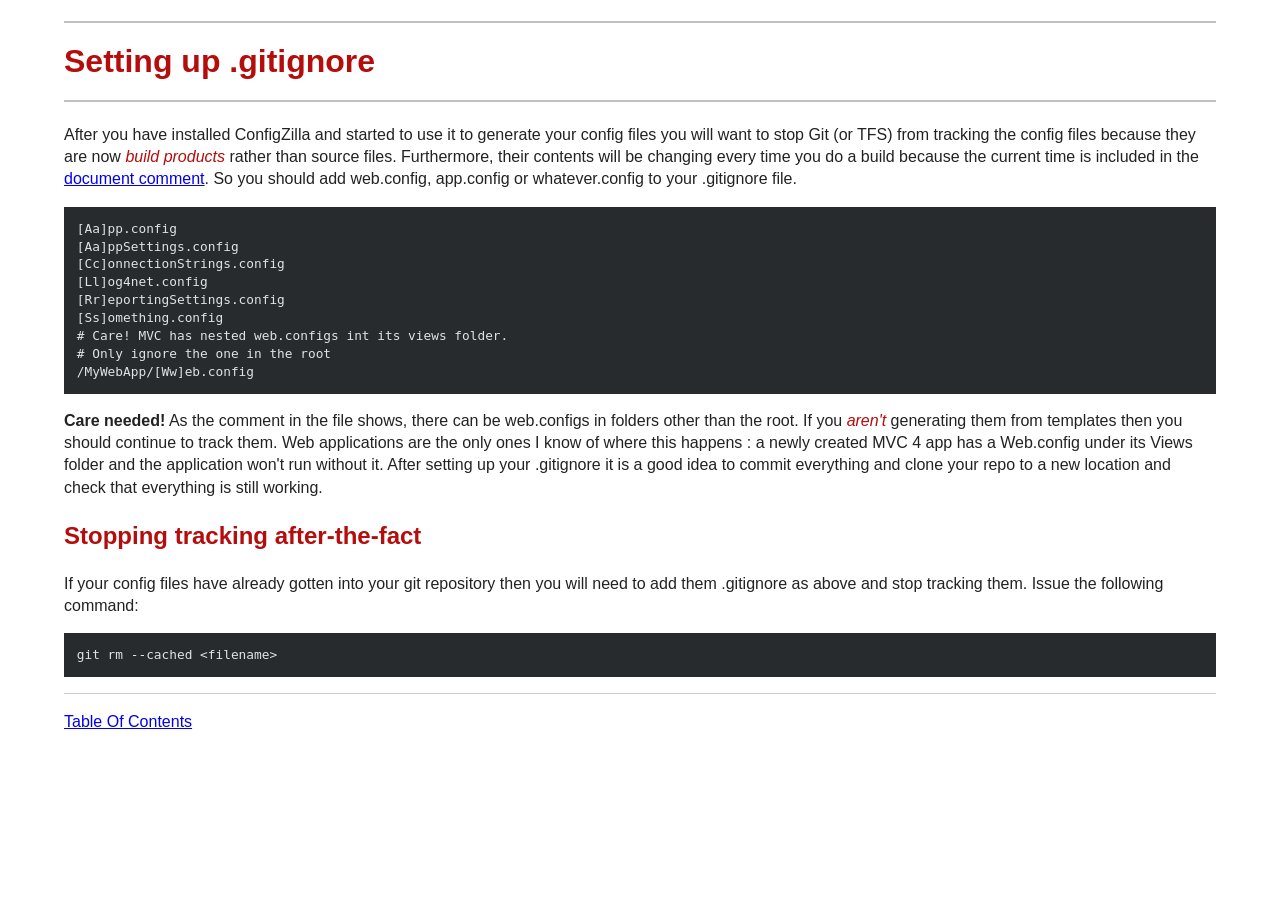
<file: content/configzilla/git.html>
<!DOCTYPE html><!--if lt IE 7html.no-js.lt-ie9.lt-ie8.lt-ie7(lang="en")--><!--if IE 7html.no-js.lt-ie9.lt-ie8(lang="en")--><!--if IE 8html.no-js.lt-ie9(lang="en")--><!--if gt IE 8html.no-js(lang="en")--><head><meta charset="utf-8"><meta http-equiv="X-UA-Compatible" content="IE=edge"><title>Setting up .gitignore | ConfigZilla</title><meta name="description" content=""><meta name="viewport" content="width=device-width, initial-scale=1"><link rel="shortcut icon" href="favicon.ico?v=2"><!--Place favicon.ico and apple-touch-icon.png in the root directory--><meta name="generator" content="DocPad v6.69.0" /><link  rel="stylesheet" href="css/vendor/normalize.css" /><link  rel="stylesheet" href="css/vendor/main.css" /><link  rel="stylesheet" href="css/style.css" /><link  rel="stylesheet" href="css/obsidian.css" /><script src="js/vendor/modernizr-2.6.2.min.js"></script></head><body><!--if lt IE 7p.browsehappy
 |You are using an 
 strong
  |outdated browser
 |. Please 
 a(href="http://browsehappy.com/")
  |upgrade your browser
 |to improve your experience.
 --><h1>Setting up .gitignore</h1><p>After you have installed ConfigZilla and started to use it to generate your
config files you will want to stop Git (or TFS) from tracking the config
files because they are now <em>build products</em> rather than source files.
Furthermore, their contents will be changing every time you do a build
because the current time is included in the <a href="doccomments.html">document comment</a>.
So you should add web.config, app.config or whatever.config to your .gitignore
file.
</p><pre class="highlight"><code class="hljs undefined">[Aa]pp.config
[Aa]ppSettings.config
[Cc]onnectionStrings.config
[Ll]og4net.config
[Rr]eportingSettings.config
[Ss]omething.config
# Care! MVC has nested web.configs int its views folder.
# Only ignore the one in the root
/MyWebApp/[Ww]eb.config
</code></pre><p><strong>Care needed!</strong> As the comment in the file shows, there
can be web.configs in folders other than the root. If you <em>aren't</em>
generating them from templates then you should continue to track them.
Web applications are the only ones I know of where this happens : a newly
created MVC 4 app has a Web.config under its Views folder and the application
won't run without it. After setting up your .gitignore it is a good idea to
commit everything and clone your repo to a new location and check that
everything is still working.
</p><h2>Stopping tracking after-the-fact</h2><p>If your config files have already gotten into your git repository then you
will need to add them .gitignore as above and stop tracking them. Issue
the following command:
</p><pre class="highlight"><code class="hljs undefined">git rm --cached &lt;filename&gt;
</code></pre><p></p><hr><a href="index.html">Table Of Contents</a><!--script.--><!--	window.jQuery || document.write('<script src="//ajax.googleapis.com/ajax/libs/jquery/2.1.0/jquery.min.js"><\/script>')--><script  src="js/plugins.js"></script><script  src="js/main.js"></script><!-- Google Analytics: change UA-XXXXX-X to be your sites ID.--><script>(function(b,o,i,l,e,r){b.GoogleAnalyticsObject=l;b[l]||(b[l]=
function(){(b[l].q=b[l].q||[]).push(arguments)});b[l].l=+new Date;
e=o.createElement(i);r=o.getElementsByTagName(i)[0];
e.src='//www.google-analytics.com/analytics.js';
r.parentNode.insertBefore(e,r)}(window,document,'script','ga'));
ga('create','UA-XXXXX-X');ga('send','pageview');</script></body>
</file>
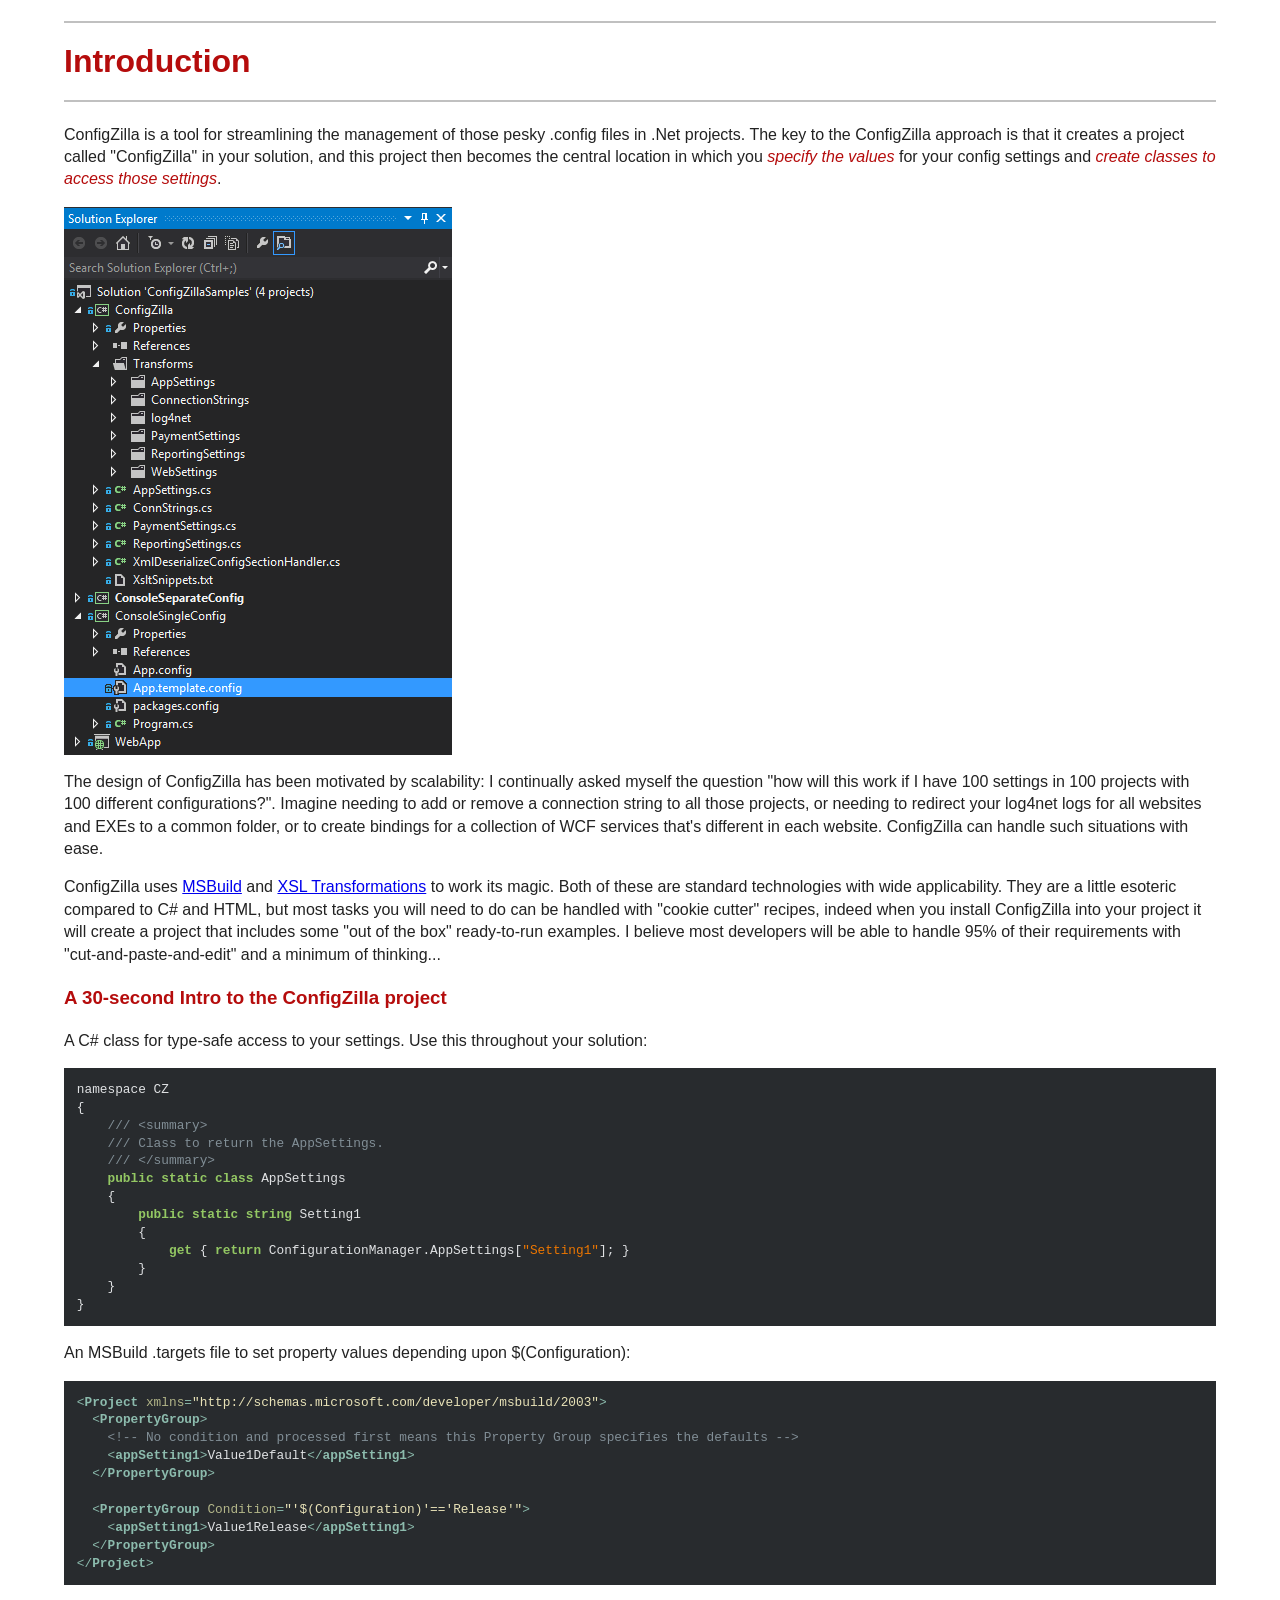
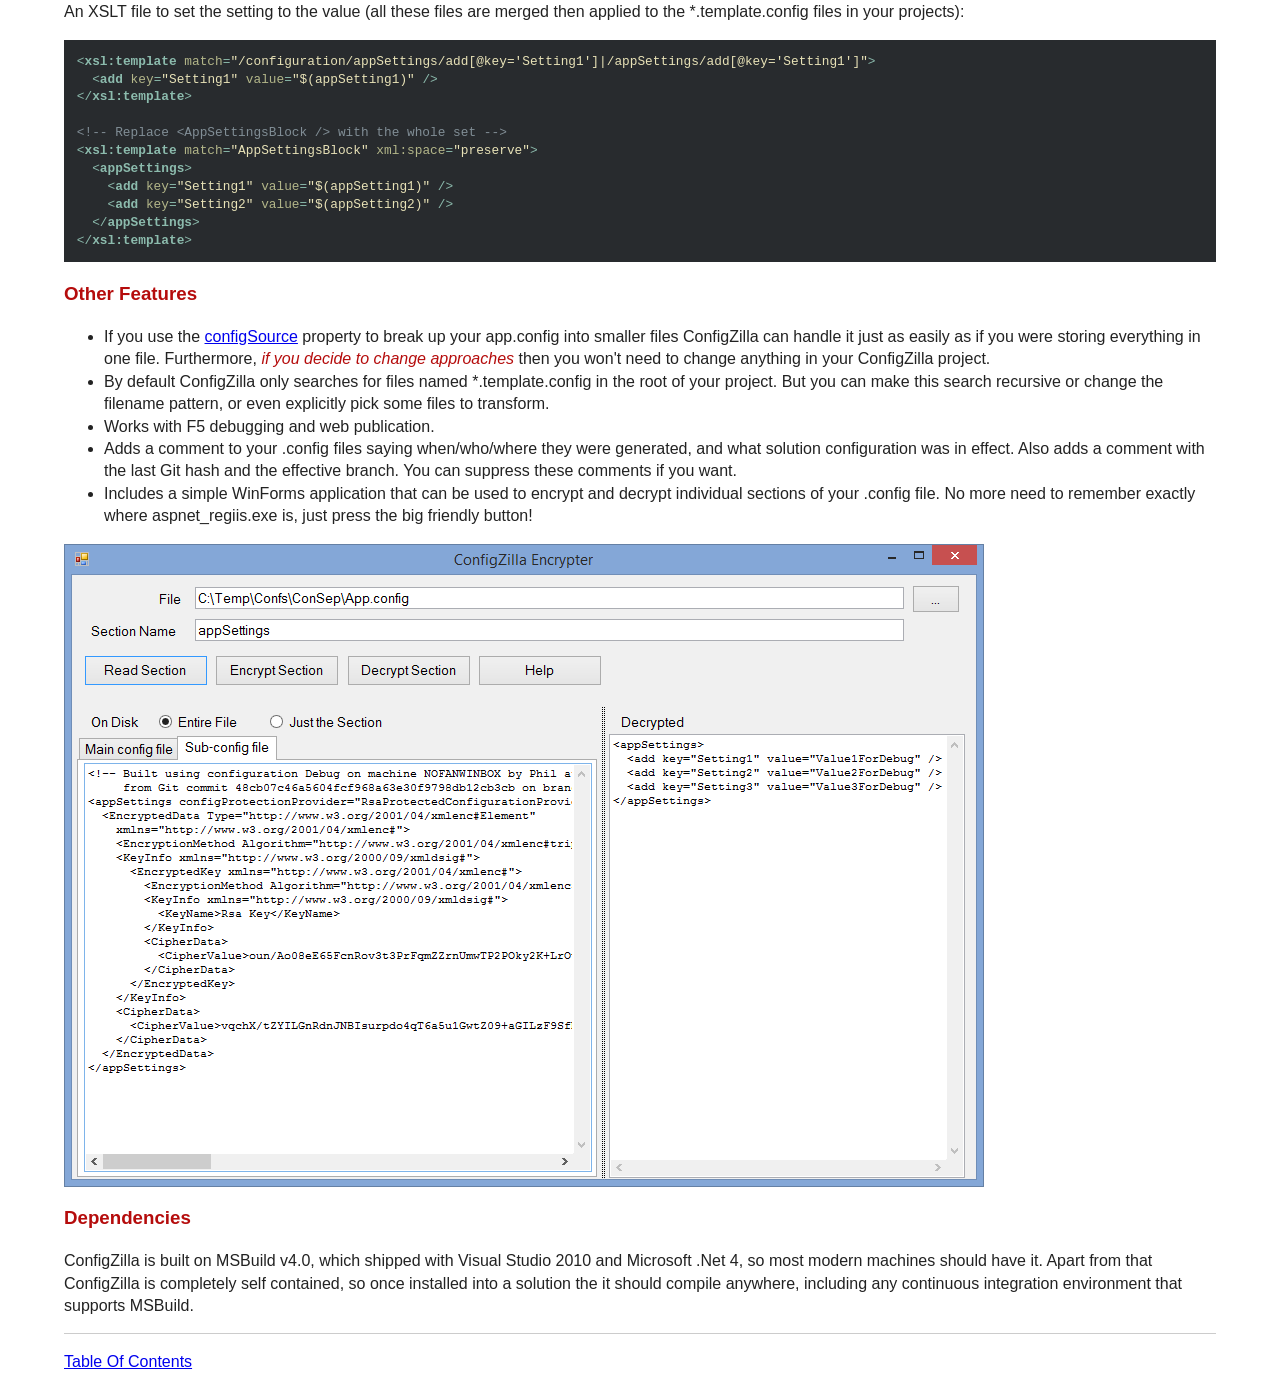
<file: content/configzilla/introduction.html>
<!DOCTYPE html><!--if lt IE 7html.no-js.lt-ie9.lt-ie8.lt-ie7(lang="en")--><!--if IE 7html.no-js.lt-ie9.lt-ie8(lang="en")--><!--if IE 8html.no-js.lt-ie9(lang="en")--><!--if gt IE 8html.no-js(lang="en")--><head><meta charset="utf-8"><meta http-equiv="X-UA-Compatible" content="IE=edge"><title>Introduction | ConfigZilla</title><meta name="description" content=""><meta name="viewport" content="width=device-width, initial-scale=1"><link rel="shortcut icon" href="favicon.ico?v=2"><!--Place favicon.ico and apple-touch-icon.png in the root directory--><meta name="generator" content="DocPad v6.69.0" /><link  rel="stylesheet" href="css/vendor/normalize.css" /><link  rel="stylesheet" href="css/vendor/main.css" /><link  rel="stylesheet" href="css/style.css" /><link  rel="stylesheet" href="css/obsidian.css" /><script src="js/vendor/modernizr-2.6.2.min.js"></script></head><body><!--if lt IE 7p.browsehappy
 |You are using an 
 strong
  |outdated browser
 |. Please 
 a(href="http://browsehappy.com/")
  |upgrade your browser
 |to improve your experience.
 --><h1>Introduction</h1><p>ConfigZilla is a tool for streamlining the management of those pesky .config
files in .Net projects. The key to the ConfigZilla approach is that it creates
a project called "ConfigZilla" in your solution, and this project then becomes
the central location in which you <em>specify the values</em> for your config
settings and <em>create classes to access those settings</em>.
</p><img src="images/intro_slnexp.png" alt="Solution Explorer with the ConfigZilla project."/><p>The design of ConfigZilla has been motivated by scalability: I continually
asked myself the question "how will this work if I have 100 settings in 100
projects with 100 different configurations?". Imagine needing to add or
remove a connection string to all those projects, or needing to redirect your
log4net logs for all websites and EXEs to a common folder, or to create
bindings for a collection of WCF services that's different in each website.
ConfigZilla can handle such situations with ease.
</p><p>ConfigZilla uses <a href="http://msdn.microsoft.com/en-us/library/0k6kkbsd.aspx">MSBuild</a>
and <a href="http://en.wikipedia.org/wiki/XSLT">XSL Transformations</a> to
work its magic. Both of these are standard technologies with wide
applicability. They are a little esoteric compared to C# and HTML, but most tasks
you will need to do can be handled with "cookie cutter" recipes, indeed when you
install ConfigZilla into your project it will create a project that includes some
"out of the box" ready-to-run examples. I believe most developers will be
able to handle 95% of their requirements with "cut-and-paste-and-edit" and
a minimum of thinking...
</p><h3>A 30-second Intro to the ConfigZilla project</h3><p>A C# class for type-safe access to your settings. Use this throughout your solution:</p><pre class="highlight"><code class="hljs cs">namespace CZ
{
    <span class="hljs-comment"><span class="hljs-xmlDocTag">///</span> <span class="hljs-xmlDocTag">&lt;summary&gt;</span></span>
    <span class="hljs-comment"><span class="hljs-xmlDocTag">///</span> Class to return the AppSettings.</span>
    <span class="hljs-comment"><span class="hljs-xmlDocTag">///</span> <span class="hljs-xmlDocTag">&lt;/summary&gt;</span></span>
    <span class="hljs-keyword">public</span> <span class="hljs-keyword">static</span> <span class="hljs-keyword">class</span> AppSettings
    {
        <span class="hljs-keyword">public</span> <span class="hljs-keyword">static</span> <span class="hljs-keyword">string</span> Setting1
        {
            <span class="hljs-keyword">get</span> { <span class="hljs-keyword">return</span> ConfigurationManager.AppSettings[<span class="hljs-string">"Setting1"</span>]; }
        }
    }
}
</code></pre><p>An MSBuild .targets file to set property values depending upon $(Configuration):</p><pre class="highlight"><code class="hljs xml"><span class="hljs-tag">&lt;<span class="hljs-title">Project</span> <span class="hljs-attribute">xmlns</span>=<span class="hljs-value">"http://schemas.microsoft.com/developer/msbuild/2003"</span>&gt;</span>
  <span class="hljs-tag">&lt;<span class="hljs-title">PropertyGroup</span>&gt;</span>
    <span class="hljs-comment">&lt;!-- No condition and processed first means this Property Group specifies the defaults --&gt;</span>
    <span class="hljs-tag">&lt;<span class="hljs-title">appSetting1</span>&gt;</span>Value1Default<span class="hljs-tag">&lt;/<span class="hljs-title">appSetting1</span>&gt;</span>
  <span class="hljs-tag">&lt;/<span class="hljs-title">PropertyGroup</span>&gt;</span>
  
  <span class="hljs-tag">&lt;<span class="hljs-title">PropertyGroup</span> <span class="hljs-attribute">Condition</span>=<span class="hljs-value">"'$(Configuration)'=='Release'"</span>&gt;</span>
    <span class="hljs-tag">&lt;<span class="hljs-title">appSetting1</span>&gt;</span>Value1Release<span class="hljs-tag">&lt;/<span class="hljs-title">appSetting1</span>&gt;</span>
  <span class="hljs-tag">&lt;/<span class="hljs-title">PropertyGroup</span>&gt;</span>
<span class="hljs-tag">&lt;/<span class="hljs-title">Project</span>&gt;</span>
</code></pre><p>An XSLT file to set the setting to the value (all these files are merged then applied to
the *.template.config files in your projects):
</p><pre class="highlight"><code class="hljs xml"><span class="hljs-tag">&lt;<span class="hljs-title">xsl:template</span> <span class="hljs-attribute">match</span>=<span class="hljs-value">"/configuration/appSettings/add[@key='Setting1']|/appSettings/add[@key='Setting1']"</span>&gt;</span>
  <span class="hljs-tag">&lt;<span class="hljs-title">add</span> <span class="hljs-attribute">key</span>=<span class="hljs-value">"Setting1"</span> <span class="hljs-attribute">value</span>=<span class="hljs-value">"$(appSetting1)"</span> /&gt;</span>
<span class="hljs-tag">&lt;/<span class="hljs-title">xsl:template</span>&gt;</span>

<span class="hljs-comment">&lt;!-- Replace &lt;AppSettingsBlock /&gt; with the whole set --&gt;</span>
<span class="hljs-tag">&lt;<span class="hljs-title">xsl:template</span> <span class="hljs-attribute">match</span>=<span class="hljs-value">"AppSettingsBlock"</span> <span class="hljs-attribute">xml:space</span>=<span class="hljs-value">"preserve"</span>&gt;</span>
  <span class="hljs-tag">&lt;<span class="hljs-title">appSettings</span>&gt;</span>
    <span class="hljs-tag">&lt;<span class="hljs-title">add</span> <span class="hljs-attribute">key</span>=<span class="hljs-value">"Setting1"</span> <span class="hljs-attribute">value</span>=<span class="hljs-value">"$(appSetting1)"</span> /&gt;</span>
    <span class="hljs-tag">&lt;<span class="hljs-title">add</span> <span class="hljs-attribute">key</span>=<span class="hljs-value">"Setting2"</span> <span class="hljs-attribute">value</span>=<span class="hljs-value">"$(appSetting2)"</span> /&gt;</span>
  <span class="hljs-tag">&lt;/<span class="hljs-title">appSettings</span>&gt;</span>
<span class="hljs-tag">&lt;/<span class="hljs-title">xsl:template</span>&gt;</span>
</code></pre><h3>Other Features</h3><ul><li>If you use the <a href="http://msdn.microsoft.com/en-us/library/system.configuration.sectioninformation.configsource(v=vs.110).aspx">configSource</a> property to break up your app.config into
smaller files ConfigZilla can handle it just as easily as if you were
storing everything in one file. Furthermore, <em>if you decide to change
approaches</em> then you won't need to change anything in your ConfigZilla
project.</li><li>By default ConfigZilla only searches for files named *.template.config
in the root of your project. But you can make this search recursive or
change the filename pattern, or even explicitly pick some files to 
transform.</li><li>Works with F5 debugging and web publication.</li><li>Adds a comment to your .config files saying when/who/where they were
generated, and what solution configuration was in effect. Also adds a
comment with the last Git hash and the effective branch. You can suppress
these comments if you want.</li><li>Includes a simple WinForms application that can be used to encrypt and
decrypt individual sections of your .config file. No more need to remember
exactly where aspnet_regiis.exe is, just press the big friendly button!
</li></ul><img src="images/intro_encrypter.png" alt="ConfigZilla.Encrypter Screenshot"/><h3>Dependencies</h3><p>ConfigZilla is built on MSBuild v4.0, which shipped with Visual Studio 2010
and Microsoft .Net 4, so most modern machines should have it. Apart from
that ConfigZilla is completely self contained, so once installed into a
solution the it should compile anywhere, including any continuous
integration environment that supports MSBuild.</p><hr><a href="index.html">Table Of Contents</a><!--script.--><!--	window.jQuery || document.write('<script src="//ajax.googleapis.com/ajax/libs/jquery/2.1.0/jquery.min.js"><\/script>')--><script  src="js/plugins.js"></script><script  src="js/main.js"></script><!-- Google Analytics: change UA-XXXXX-X to be your sites ID.--><script>(function(b,o,i,l,e,r){b.GoogleAnalyticsObject=l;b[l]||(b[l]=
function(){(b[l].q=b[l].q||[]).push(arguments)});b[l].l=+new Date;
e=o.createElement(i);r=o.getElementsByTagName(i)[0];
e.src='//www.google-analytics.com/analytics.js';
r.parentNode.insertBefore(e,r)}(window,document,'script','ga'));
ga('create','UA-XXXXX-X');ga('send','pageview');</script></body>
</file>
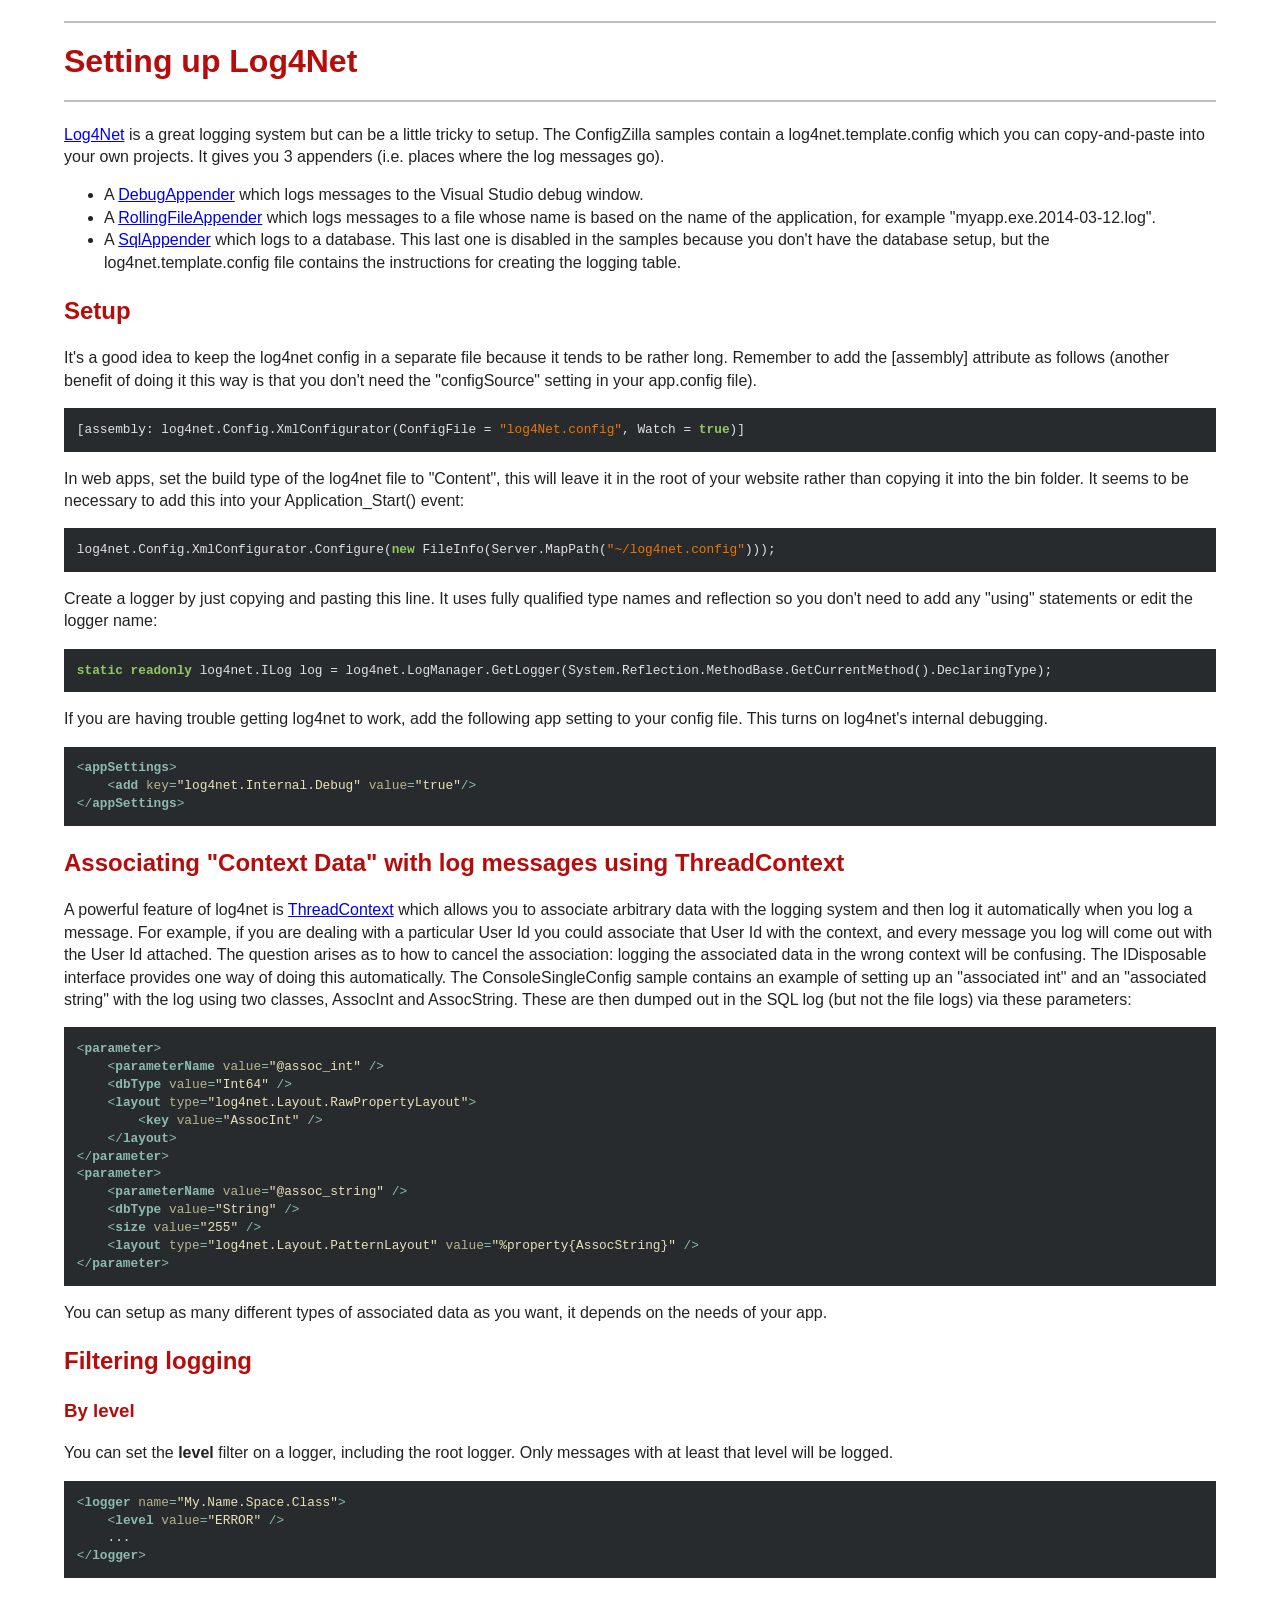
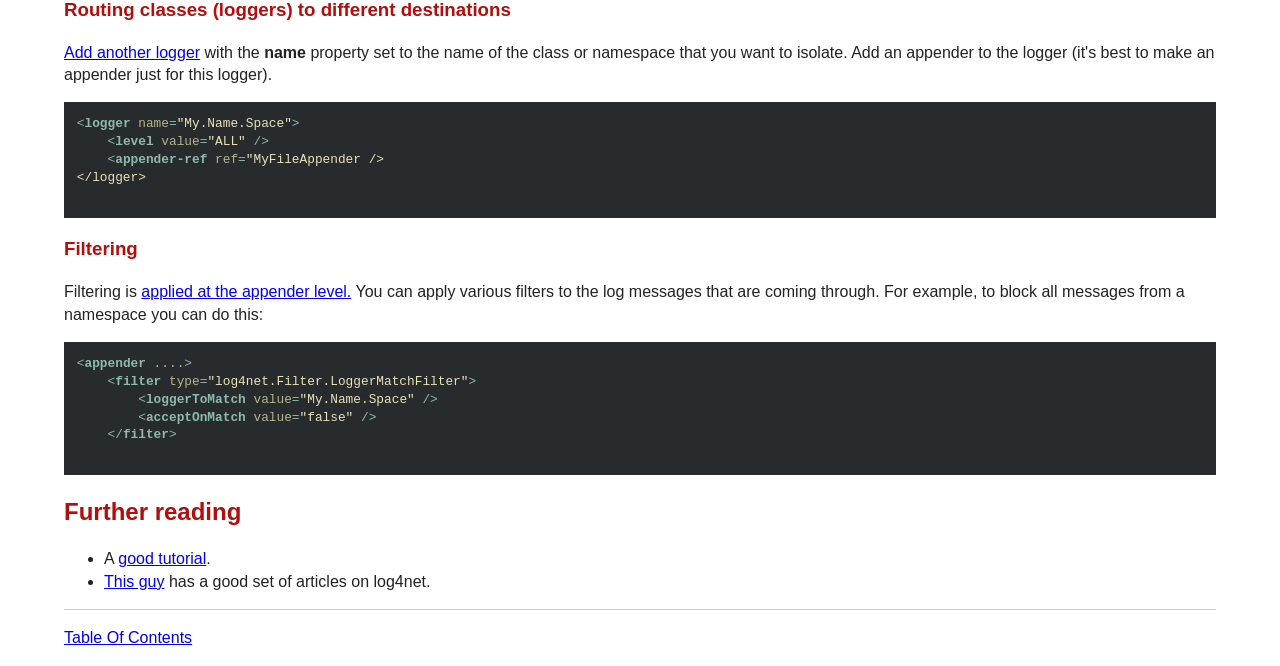
<file: content/configzilla/log4net.html>
<!DOCTYPE html><!--if lt IE 7html.no-js.lt-ie9.lt-ie8.lt-ie7(lang="en")--><!--if IE 7html.no-js.lt-ie9.lt-ie8(lang="en")--><!--if IE 8html.no-js.lt-ie9(lang="en")--><!--if gt IE 8html.no-js(lang="en")--><head><meta charset="utf-8"><meta http-equiv="X-UA-Compatible" content="IE=edge"><title>Setting up Log4Net | ConfigZilla</title><meta name="description" content=""><meta name="viewport" content="width=device-width, initial-scale=1"><link rel="shortcut icon" href="favicon.ico?v=2"><!--Place favicon.ico and apple-touch-icon.png in the root directory--><meta name="generator" content="DocPad v6.69.0" /><link  rel="stylesheet" href="css/vendor/normalize.css" /><link  rel="stylesheet" href="css/vendor/main.css" /><link  rel="stylesheet" href="css/style.css" /><link  rel="stylesheet" href="css/obsidian.css" /><script src="js/vendor/modernizr-2.6.2.min.js"></script></head><body><!--if lt IE 7p.browsehappy
 |You are using an 
 strong
  |outdated browser
 |. Please 
 a(href="http://browsehappy.com/")
  |upgrade your browser
 |to improve your experience.
 --><h1>Setting up Log4Net</h1><p><a href="http://logging.apache.org/log4net/">Log4Net</a> is a great logging system
but can be a little tricky
to setup. The ConfigZilla samples contain a log4net.template.config
which you can copy-and-paste into your own projects. It gives you 3
appenders (i.e. places where the log messages go).
</p><ul><li>A <a href="http://logging.apache.org/log4net/release/sdk/log4net.Appender.DebugAppender.html">DebugAppender</a> which logs messages to the Visual Studio
debug window.</li><li>A <a href="http://logging.apache.org/log4net/release/sdk/log4net.Appender.RollingFileAppender.html">RollingFileAppender</a> which logs messages to a file
whose name is based on the name of the application, for example
"myapp.exe.2014-03-12.log".</li><li>A <a href="http://logging.apache.org/log4net/release/sdk/log4net.Appender.AdoNetAppender.html">SqlAppender</a>
which logs to a database. This last one is disabled in the samples
because you don't have the database setup, but the log4net.template.config
file contains the instructions for creating the logging table.
</li></ul><h2>Setup</h2><p>It's a good idea to keep the log4net config in a separate file because it tends
to be rather long. Remember to add the [assembly] attribute as follows (another benefit
of doing it this way is that you don't need the "configSource" setting in your
app.config file).
</p><pre class="highlight"><code class="hljs cs">[assembly: log4net.Config.XmlConfigurator(ConfigFile = <span class="hljs-string">"log4Net.config"</span>, Watch = <span class="hljs-keyword">true</span>)]
</code></pre><p>In web apps, set the build type of the log4net file to "Content", this will leave it in the
root of your website rather than copying it into the bin folder. It seems to be necessary to
add this into your Application_Start() event: 
</p><pre class="highlight"><code class="hljs cs">log4net.Config.XmlConfigurator.Configure(<span class="hljs-keyword">new</span> FileInfo(Server.MapPath(<span class="hljs-string">"~/log4net.config"</span>)));
</code></pre><p>Create a logger by just copying and pasting this line. It uses fully
qualified type names and reflection so you don't need to add any "using" statements
or edit the logger name:
</p><pre class="highlight"><code class="hljs cs"><span class="hljs-keyword">static</span> <span class="hljs-keyword">readonly</span> log4net.ILog log = log4net.LogManager.GetLogger(System.Reflection.MethodBase.GetCurrentMethod().DeclaringType);
</code></pre><p>If you are having trouble getting log4net to work, add the following app setting to
your config file. This turns on log4net's internal debugging.
</p><pre class="highlight"><code class="hljs xml"><span class="hljs-tag">&lt;<span class="hljs-title">appSettings</span>&gt;</span>
    <span class="hljs-tag">&lt;<span class="hljs-title">add</span> <span class="hljs-attribute">key</span>=<span class="hljs-value">"log4net.Internal.Debug"</span> <span class="hljs-attribute">value</span>=<span class="hljs-value">"true"</span>/&gt;</span>
<span class="hljs-tag">&lt;/<span class="hljs-title">appSettings</span>&gt;</span>
</code></pre><p></p><h2>Associating "Context Data" with log messages using ThreadContext</h2><p>A powerful feature of log4net is <a href="http://logging.apache.org/log4net/release/manual/contexts.html">ThreadContext</a>
which allows you to associate arbitrary data with the logging system and then log it
automatically when you log a message. For example, if you are dealing with a particular
User Id you could associate that User Id with the context, and every message you log
will come out with the User Id attached. The question arises as to how to cancel
the association: logging the associated data in the wrong context will be confusing.
The IDisposable interface provides one way of doing this automatically. The ConsoleSingleConfig
sample contains an example of setting up an "associated int" and an "associated string"
with the log using two classes, AssocInt and AssocString. These are then dumped
out in the SQL log (but not the file logs) via these parameters:
</p><pre class="highlight"><code class="hljs xml"><span class="hljs-tag">&lt;<span class="hljs-title">parameter</span>&gt;</span>
    <span class="hljs-tag">&lt;<span class="hljs-title">parameterName</span> <span class="hljs-attribute">value</span>=<span class="hljs-value">"@assoc_int"</span> /&gt;</span>
    <span class="hljs-tag">&lt;<span class="hljs-title">dbType</span> <span class="hljs-attribute">value</span>=<span class="hljs-value">"Int64"</span> /&gt;</span>
    <span class="hljs-tag">&lt;<span class="hljs-title">layout</span> <span class="hljs-attribute">type</span>=<span class="hljs-value">"log4net.Layout.RawPropertyLayout"</span>&gt;</span>
        <span class="hljs-tag">&lt;<span class="hljs-title">key</span> <span class="hljs-attribute">value</span>=<span class="hljs-value">"AssocInt"</span> /&gt;</span>
    <span class="hljs-tag">&lt;/<span class="hljs-title">layout</span>&gt;</span>
<span class="hljs-tag">&lt;/<span class="hljs-title">parameter</span>&gt;</span>
<span class="hljs-tag">&lt;<span class="hljs-title">parameter</span>&gt;</span>
    <span class="hljs-tag">&lt;<span class="hljs-title">parameterName</span> <span class="hljs-attribute">value</span>=<span class="hljs-value">"@assoc_string"</span> /&gt;</span>
    <span class="hljs-tag">&lt;<span class="hljs-title">dbType</span> <span class="hljs-attribute">value</span>=<span class="hljs-value">"String"</span> /&gt;</span>
    <span class="hljs-tag">&lt;<span class="hljs-title">size</span> <span class="hljs-attribute">value</span>=<span class="hljs-value">"255"</span> /&gt;</span>
    <span class="hljs-tag">&lt;<span class="hljs-title">layout</span> <span class="hljs-attribute">type</span>=<span class="hljs-value">"log4net.Layout.PatternLayout"</span> <span class="hljs-attribute">value</span>=<span class="hljs-value">"%property{AssocString}"</span> /&gt;</span>
<span class="hljs-tag">&lt;/<span class="hljs-title">parameter</span>&gt;</span>
</code></pre><p>You can setup as many different types of associated data as you want, it depends
on the needs of your app.
</p><h2>Filtering logging</h2><h3>By level</h3><p>You can set the <strong>level</strong> filter on a logger, including the root logger.
Only messages with at least that level will be logged.
</p><pre class="highlight"><code class="hljs xml"><span class="hljs-tag">&lt;<span class="hljs-title">logger</span> <span class="hljs-attribute">name</span>=<span class="hljs-value">"My.Name.Space.Class"</span>&gt;</span>
    <span class="hljs-tag">&lt;<span class="hljs-title">level</span> <span class="hljs-attribute">value</span>=<span class="hljs-value">"ERROR"</span> /&gt;</span>
    ...
<span class="hljs-tag">&lt;/<span class="hljs-title">logger</span>&gt;</span>
</code></pre><h3>Routing classes (loggers) to different destinations</h3><p><a href="http://www.beefycode.com/post/Log4Net-Tutorial-pt-5-Using-Logger-Objects.aspx">Add another logger</a>
with the <strong>name</strong> property set to the name of the class or namespace
that you want to isolate. Add an appender to the logger (it's best to make an
appender just for this logger).
</p><pre class="highlight"><code class="hljs xml"><span class="hljs-tag">&lt;<span class="hljs-title">logger</span> <span class="hljs-attribute">name</span>=<span class="hljs-value">"My.Name.Space"</span>&gt;</span>
    <span class="hljs-tag">&lt;<span class="hljs-title">level</span> <span class="hljs-attribute">value</span>=<span class="hljs-value">"ALL"</span> /&gt;</span>
    <span class="hljs-tag">&lt;<span class="hljs-title">appender-ref</span> <span class="hljs-attribute">ref</span>=<span class="hljs-value">"MyFileAppender /&gt;
&lt;/logger&gt;

</span></span></code></pre><h3>Filtering</h3><p>Filtering is <a href="http://www.beefycode.com/post/Log4Net-Tutorial-pt-7-Filters.aspx">applied at the appender level.</a>
You can apply various filters to the log messages that are coming through. For example,
to block all messages from a namespace you can do this:
</p><pre class="highlight"><code class="hljs xml"><span class="hljs-tag">&lt;<span class="hljs-title">appender</span> <span class="hljs-attribute">....</span>&gt;</span>
    <span class="hljs-tag">&lt;<span class="hljs-title">filter</span> <span class="hljs-attribute">type</span>=<span class="hljs-value">"log4net.Filter.LoggerMatchFilter"</span>&gt;</span>
        <span class="hljs-tag">&lt;<span class="hljs-title">loggerToMatch</span> <span class="hljs-attribute">value</span>=<span class="hljs-value">"My.Name.Space"</span> /&gt;</span>
        <span class="hljs-tag">&lt;<span class="hljs-title">acceptOnMatch</span> <span class="hljs-attribute">value</span>=<span class="hljs-value">"false"</span> /&gt;</span>
    <span class="hljs-tag">&lt;/<span class="hljs-title">filter</span>&gt;</span>
    </code></pre><h2>Further reading</h2><ul><li>A <a href="http://www.codeproject.com/Articles/140911/log4net-Tutorial">good tutorial</a>.</li><li><a href="http://www.beefycode.com/post/Log4Net-Tutorials-and-Resources.aspx">This guy</a>
has a good set of articles on log4net.</li></ul><hr><a href="index.html">Table Of Contents</a><!--script.--><!--	window.jQuery || document.write('<script src="//ajax.googleapis.com/ajax/libs/jquery/2.1.0/jquery.min.js"><\/script>')--><script  src="js/plugins.js"></script><script  src="js/main.js"></script><!-- Google Analytics: change UA-XXXXX-X to be your sites ID.--><script>(function(b,o,i,l,e,r){b.GoogleAnalyticsObject=l;b[l]||(b[l]=
function(){(b[l].q=b[l].q||[]).push(arguments)});b[l].l=+new Date;
e=o.createElement(i);r=o.getElementsByTagName(i)[0];
e.src='//www.google-analytics.com/analytics.js';
r.parentNode.insertBefore(e,r)}(window,document,'script','ga'));
ga('create','UA-XXXXX-X');ga('send','pageview');</script></body>
</file>
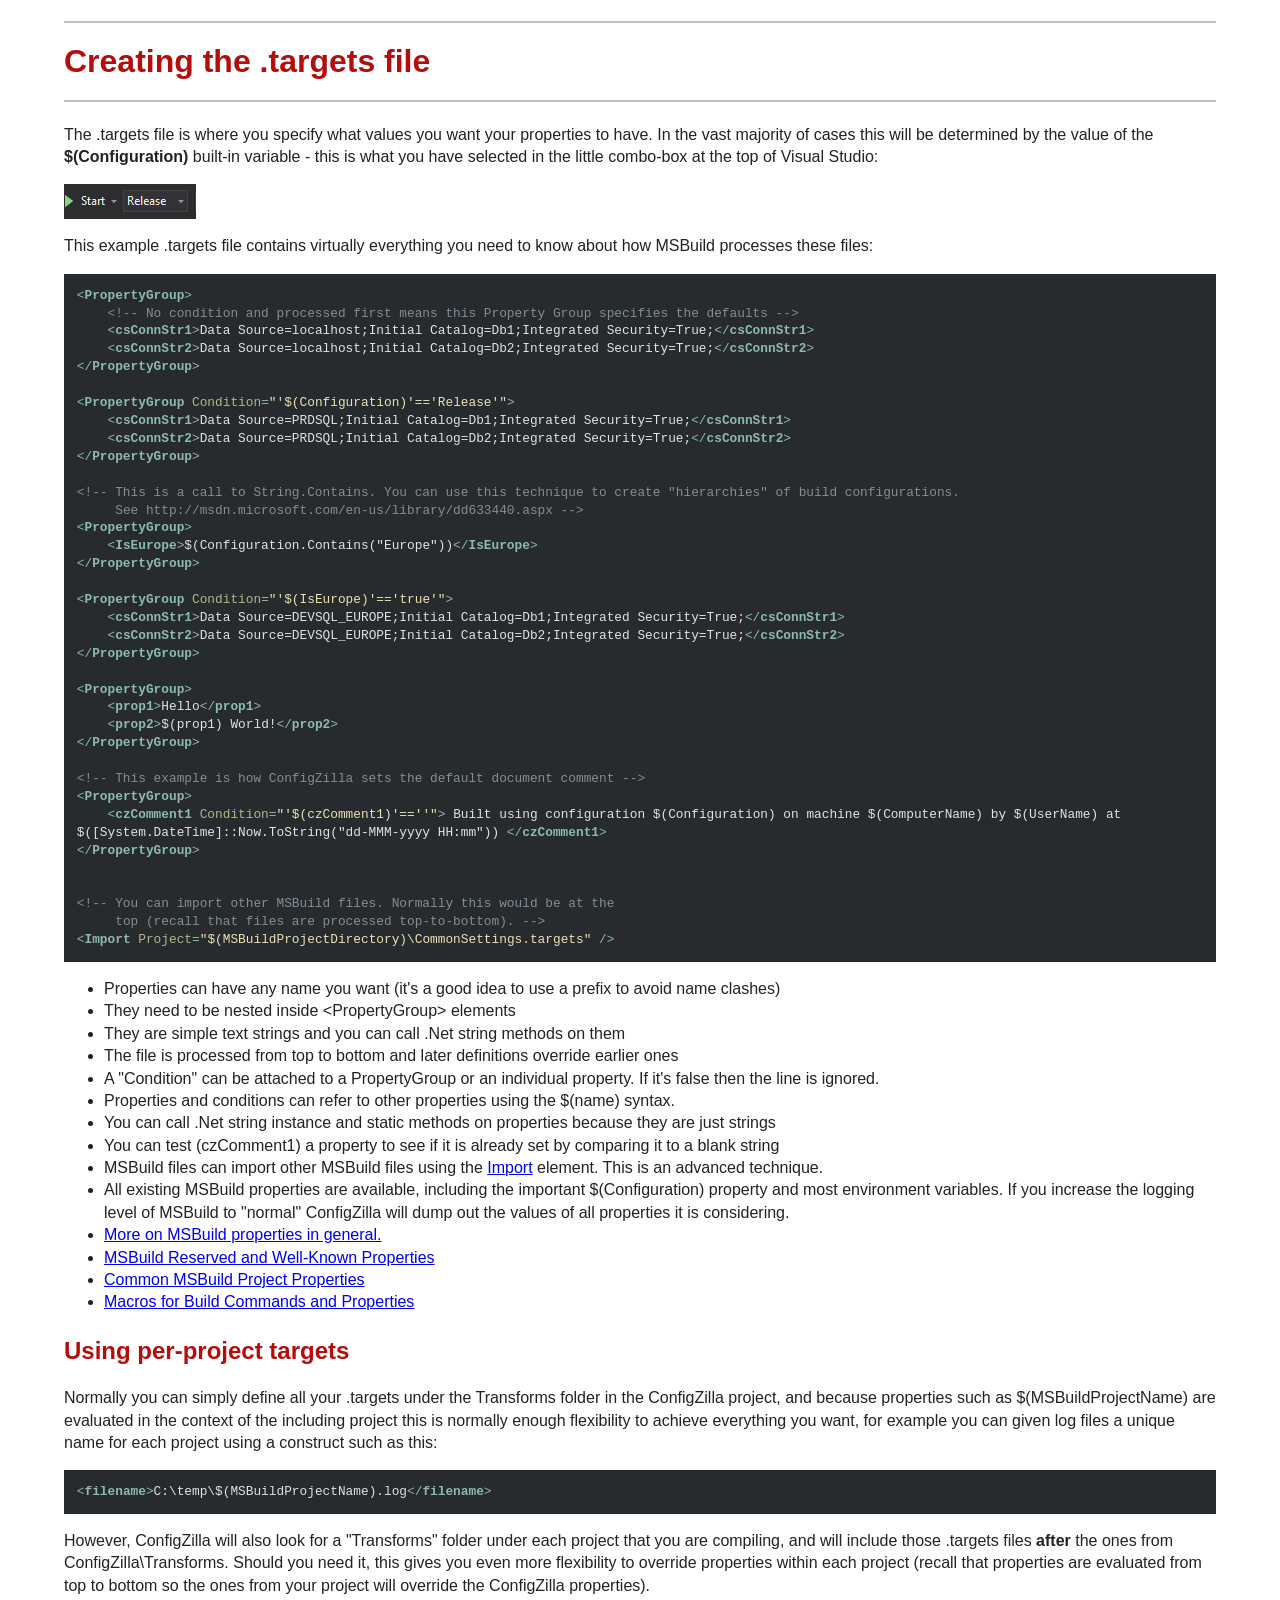
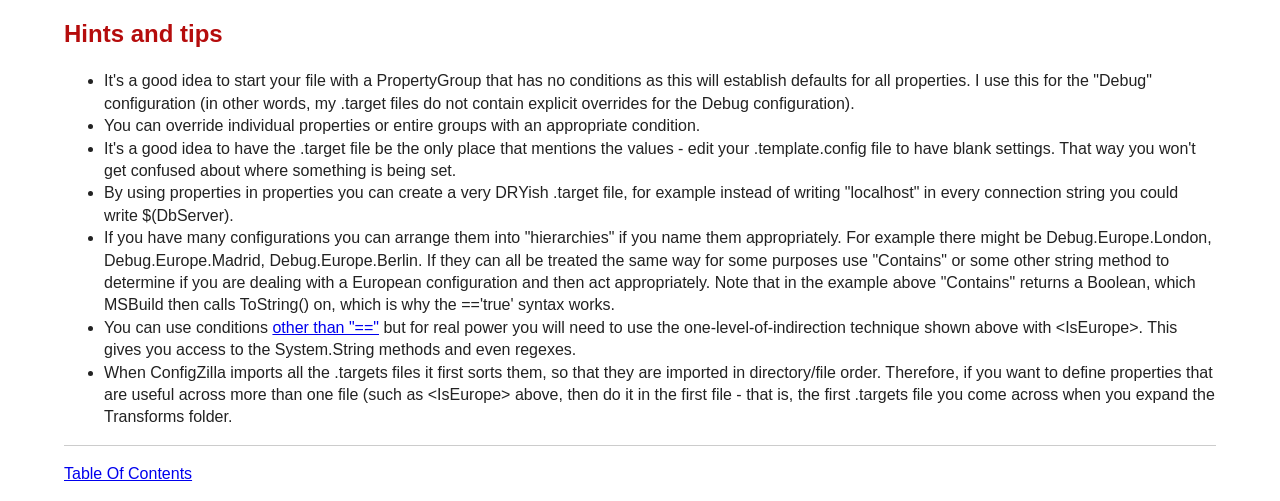
<file: content/configzilla/targets.html>
<!DOCTYPE html><!--if lt IE 7html.no-js.lt-ie9.lt-ie8.lt-ie7(lang="en")--><!--if IE 7html.no-js.lt-ie9.lt-ie8(lang="en")--><!--if IE 8html.no-js.lt-ie9(lang="en")--><!--if gt IE 8html.no-js(lang="en")--><head><meta charset="utf-8"><meta http-equiv="X-UA-Compatible" content="IE=edge"><title>Creating the .targets file | ConfigZilla</title><meta name="description" content=""><meta name="viewport" content="width=device-width, initial-scale=1"><link rel="shortcut icon" href="favicon.ico?v=2"><!--Place favicon.ico and apple-touch-icon.png in the root directory--><meta name="generator" content="DocPad v6.69.0" /><link  rel="stylesheet" href="css/vendor/normalize.css" /><link  rel="stylesheet" href="css/vendor/main.css" /><link  rel="stylesheet" href="css/style.css" /><link  rel="stylesheet" href="css/obsidian.css" /><script src="js/vendor/modernizr-2.6.2.min.js"></script></head><body><!--if lt IE 7p.browsehappy
 |You are using an 
 strong
  |outdated browser
 |. Please 
 a(href="http://browsehappy.com/")
  |upgrade your browser
 |to improve your experience.
 --><h1>Creating the .targets file</h1><p>The .targets file is where you specify what values you want your properties
to have. In the vast majority of cases this will be determined by the value
of the <strong>$(Configuration)</strong> built-in variable - this is what
you have selected in the little combo-box at the top of Visual Studio:
</p><img src="images/trg_configs.png"/><p>This example .targets file contains virtually
everything you need to know about how MSBuild processes these files:
</p><pre class="highlight"><code class="hljs xml"><span class="hljs-tag">&lt;<span class="hljs-title">PropertyGroup</span>&gt;</span>
    <span class="hljs-comment">&lt;!-- No condition and processed first means this Property Group specifies the defaults --&gt;</span>
    <span class="hljs-tag">&lt;<span class="hljs-title">csConnStr1</span>&gt;</span>Data Source=localhost;Initial Catalog=Db1;Integrated Security=True;<span class="hljs-tag">&lt;/<span class="hljs-title">csConnStr1</span>&gt;</span>
    <span class="hljs-tag">&lt;<span class="hljs-title">csConnStr2</span>&gt;</span>Data Source=localhost;Initial Catalog=Db2;Integrated Security=True;<span class="hljs-tag">&lt;/<span class="hljs-title">csConnStr2</span>&gt;</span>
<span class="hljs-tag">&lt;/<span class="hljs-title">PropertyGroup</span>&gt;</span>

<span class="hljs-tag">&lt;<span class="hljs-title">PropertyGroup</span> <span class="hljs-attribute">Condition</span>=<span class="hljs-value">"'$(Configuration)'=='Release'"</span>&gt;</span>
    <span class="hljs-tag">&lt;<span class="hljs-title">csConnStr1</span>&gt;</span>Data Source=PRDSQL;Initial Catalog=Db1;Integrated Security=True;<span class="hljs-tag">&lt;/<span class="hljs-title">csConnStr1</span>&gt;</span>
    <span class="hljs-tag">&lt;<span class="hljs-title">csConnStr2</span>&gt;</span>Data Source=PRDSQL;Initial Catalog=Db2;Integrated Security=True;<span class="hljs-tag">&lt;/<span class="hljs-title">csConnStr2</span>&gt;</span>
<span class="hljs-tag">&lt;/<span class="hljs-title">PropertyGroup</span>&gt;</span>

<span class="hljs-comment">&lt;!-- This is a call to String.Contains. You can use this technique to create "hierarchies" of build configurations.
     See http://msdn.microsoft.com/en-us/library/dd633440.aspx --&gt;</span>
<span class="hljs-tag">&lt;<span class="hljs-title">PropertyGroup</span>&gt;</span>
    <span class="hljs-tag">&lt;<span class="hljs-title">IsEurope</span>&gt;</span>$(Configuration.Contains("Europe"))<span class="hljs-tag">&lt;/<span class="hljs-title">IsEurope</span>&gt;</span>
<span class="hljs-tag">&lt;/<span class="hljs-title">PropertyGroup</span>&gt;</span>

<span class="hljs-tag">&lt;<span class="hljs-title">PropertyGroup</span> <span class="hljs-attribute">Condition</span>=<span class="hljs-value">"'$(IsEurope)'=='true'"</span>&gt;</span>
    <span class="hljs-tag">&lt;<span class="hljs-title">csConnStr1</span>&gt;</span>Data Source=DEVSQL_EUROPE;Initial Catalog=Db1;Integrated Security=True;<span class="hljs-tag">&lt;/<span class="hljs-title">csConnStr1</span>&gt;</span>
    <span class="hljs-tag">&lt;<span class="hljs-title">csConnStr2</span>&gt;</span>Data Source=DEVSQL_EUROPE;Initial Catalog=Db2;Integrated Security=True;<span class="hljs-tag">&lt;/<span class="hljs-title">csConnStr2</span>&gt;</span>
<span class="hljs-tag">&lt;/<span class="hljs-title">PropertyGroup</span>&gt;</span>

<span class="hljs-tag">&lt;<span class="hljs-title">PropertyGroup</span>&gt;</span>
    <span class="hljs-tag">&lt;<span class="hljs-title">prop1</span>&gt;</span>Hello<span class="hljs-tag">&lt;/<span class="hljs-title">prop1</span>&gt;</span>
    <span class="hljs-tag">&lt;<span class="hljs-title">prop2</span>&gt;</span>$(prop1) World!<span class="hljs-tag">&lt;/<span class="hljs-title">prop2</span>&gt;</span>
<span class="hljs-tag">&lt;/<span class="hljs-title">PropertyGroup</span>&gt;</span>

<span class="hljs-comment">&lt;!-- This example is how ConfigZilla sets the default document comment --&gt;</span>
<span class="hljs-tag">&lt;<span class="hljs-title">PropertyGroup</span>&gt;</span>
    <span class="hljs-tag">&lt;<span class="hljs-title">czComment1</span> <span class="hljs-attribute">Condition</span>=<span class="hljs-value">"'$(czComment1)'==''"</span>&gt;</span> Built using configuration $(Configuration) on machine $(ComputerName) by $(UserName) at $([System.DateTime]::Now.ToString("dd-MMM-yyyy HH:mm")) <span class="hljs-tag">&lt;/<span class="hljs-title">czComment1</span>&gt;</span>
<span class="hljs-tag">&lt;/<span class="hljs-title">PropertyGroup</span>&gt;</span>


<span class="hljs-comment">&lt;!-- You can import other MSBuild files. Normally this would be at the
     top (recall that files are processed top-to-bottom). --&gt;</span>
<span class="hljs-tag">&lt;<span class="hljs-title">Import</span> <span class="hljs-attribute">Project</span>=<span class="hljs-value">"$(MSBuildProjectDirectory)\CommonSettings.targets"</span> /&gt;</span>
</code></pre><ul><li>Properties can have any name you want (it's a good idea to use a prefix to avoid name clashes)</li><li>They need to be nested inside &lt;PropertyGroup&gt; elements</li><li>They are simple text strings and you can call .Net string methods on them</li><li>The file is processed from top to bottom and later definitions override earlier ones</li><li>A "Condition" can be attached to a PropertyGroup or an individual property. If it's false then the line is ignored.</li><li>Properties and conditions can refer to other properties using the $(name) syntax.</li><li>You can call .Net string instance and static methods on properties because they are just strings</li><li>You can test (czComment1) a property to see if it is already set by comparing it to a blank string</li><li>MSBuild files can import other MSBuild files using the <a href="http://msdn.microsoft.com/en-us/library/92x05xfs.aspx">Import</a> element. This is an advanced technique.</li><li>All existing MSBuild properties are available, including the important $(Configuration) property and most environment variables.
If you increase the logging level of MSBuild to "normal" ConfigZilla will dump out the values of all properties it is considering.</li><li><a href="http://msdn.microsoft.com/en-us/library/ms171458.aspx">More on MSBuild properties in general.</a></li><li><a href="http://msdn.microsoft.com/en-us/library/ms164309.aspx">MSBuild Reserved and Well-Known Properties</a></li><li><a href="http://msdn.microsoft.com/en-us/library/bb629394.aspx">Common MSBuild Project Properties</a></li><li><a href="http://msdn.microsoft.com/en-us/library/c02as0cs.aspx">Macros for Build Commands and Properties</a> </li></ul><h2>Using per-project targets</h2><p>Normally you can simply define all your .targets under the Transforms folder in the ConfigZilla
project, and because properties such as $(MSBuildProjectName) are evaluated in the context of
the including project this is normally enough flexibility to achieve everything you want, for
example you can given log files a unique name for each project using a construct such as this:
</p><pre class="highlight"><code class="hljs xml"><span class="hljs-tag">&lt;<span class="hljs-title">filename</span>&gt;</span>C:\temp\$(MSBuildProjectName).log<span class="hljs-tag">&lt;/<span class="hljs-title">filename</span>&gt;</span>
</code></pre><p>However, ConfigZilla will also look for a "Transforms" folder under each project
that you are compiling, and will include those .targets files <strong>after</strong>
the ones from ConfigZilla\Transforms. Should you need it, this gives you even more
flexibility to override properties within each project (recall that properties are
evaluated from top to bottom so the ones from your project will override the ConfigZilla
properties).

</p><h2>Hints and tips</h2><ul><li>It's a good idea to start your file with a PropertyGroup that has no conditions
as this will establish defaults for all properties. I use this for the
"Debug" configuration (in other words, my .target files do not contain explicit
overrides for the Debug configuration).</li><li>You can override individual properties or entire groups with an appropriate condition.</li><li>It's a good idea to have the .target file be the only place that mentions the values - edit
your .template.config file to have blank settings. That way you won't get confused
about where something is being set.</li><li>By using properties in properties you can create a very DRYish .target file,
for example instead of writing "localhost" in every connection string you
could write $(DbServer).</li><li>If you have many configurations you can arrange them into "hierarchies"
if you name them appropriately. For example there might be Debug.Europe.London,
Debug.Europe.Madrid, Debug.Europe.Berlin. If they can all be treated the same
way for some purposes use "Contains" or some other string method to determine
if you are dealing with a European configuration and then act appropriately. Note
that in the example above "Contains" returns a Boolean, which MSBuild
then calls ToString() on, which is why the =='true' syntax works.</li><li>You can use conditions <a href="http://msdn.microsoft.com/en-us/library/7szfhaft.aspx">other than "=="</a>
but for real power you will need to use the one-level-of-indirection
technique shown above with &lt;IsEurope&gt;. This gives you access to the
System.String methods and even regexes.</li><li>When ConfigZilla imports all the .targets files it first sorts them, so
that they are imported in directory/file order. Therefore, if you want
to define properties that are useful across more than one file (such as
&lt;IsEurope&gt; above, then do it in the first file - that is, the
first .targets file you come across when you expand the Transforms folder.</li></ul><hr><a href="index.html">Table Of Contents</a><!--script.--><!--	window.jQuery || document.write('<script src="//ajax.googleapis.com/ajax/libs/jquery/2.1.0/jquery.min.js"><\/script>')--><script  src="js/plugins.js"></script><script  src="js/main.js"></script><!-- Google Analytics: change UA-XXXXX-X to be your sites ID.--><script>(function(b,o,i,l,e,r){b.GoogleAnalyticsObject=l;b[l]||(b[l]=
function(){(b[l].q=b[l].q||[]).push(arguments)});b[l].l=+new Date;
e=o.createElement(i);r=o.getElementsByTagName(i)[0];
e.src='//www.google-analytics.com/analytics.js';
r.parentNode.insertBefore(e,r)}(window,document,'script','ga'));
ga('create','UA-XXXXX-X');ga('send','pageview');</script></body>
</file>
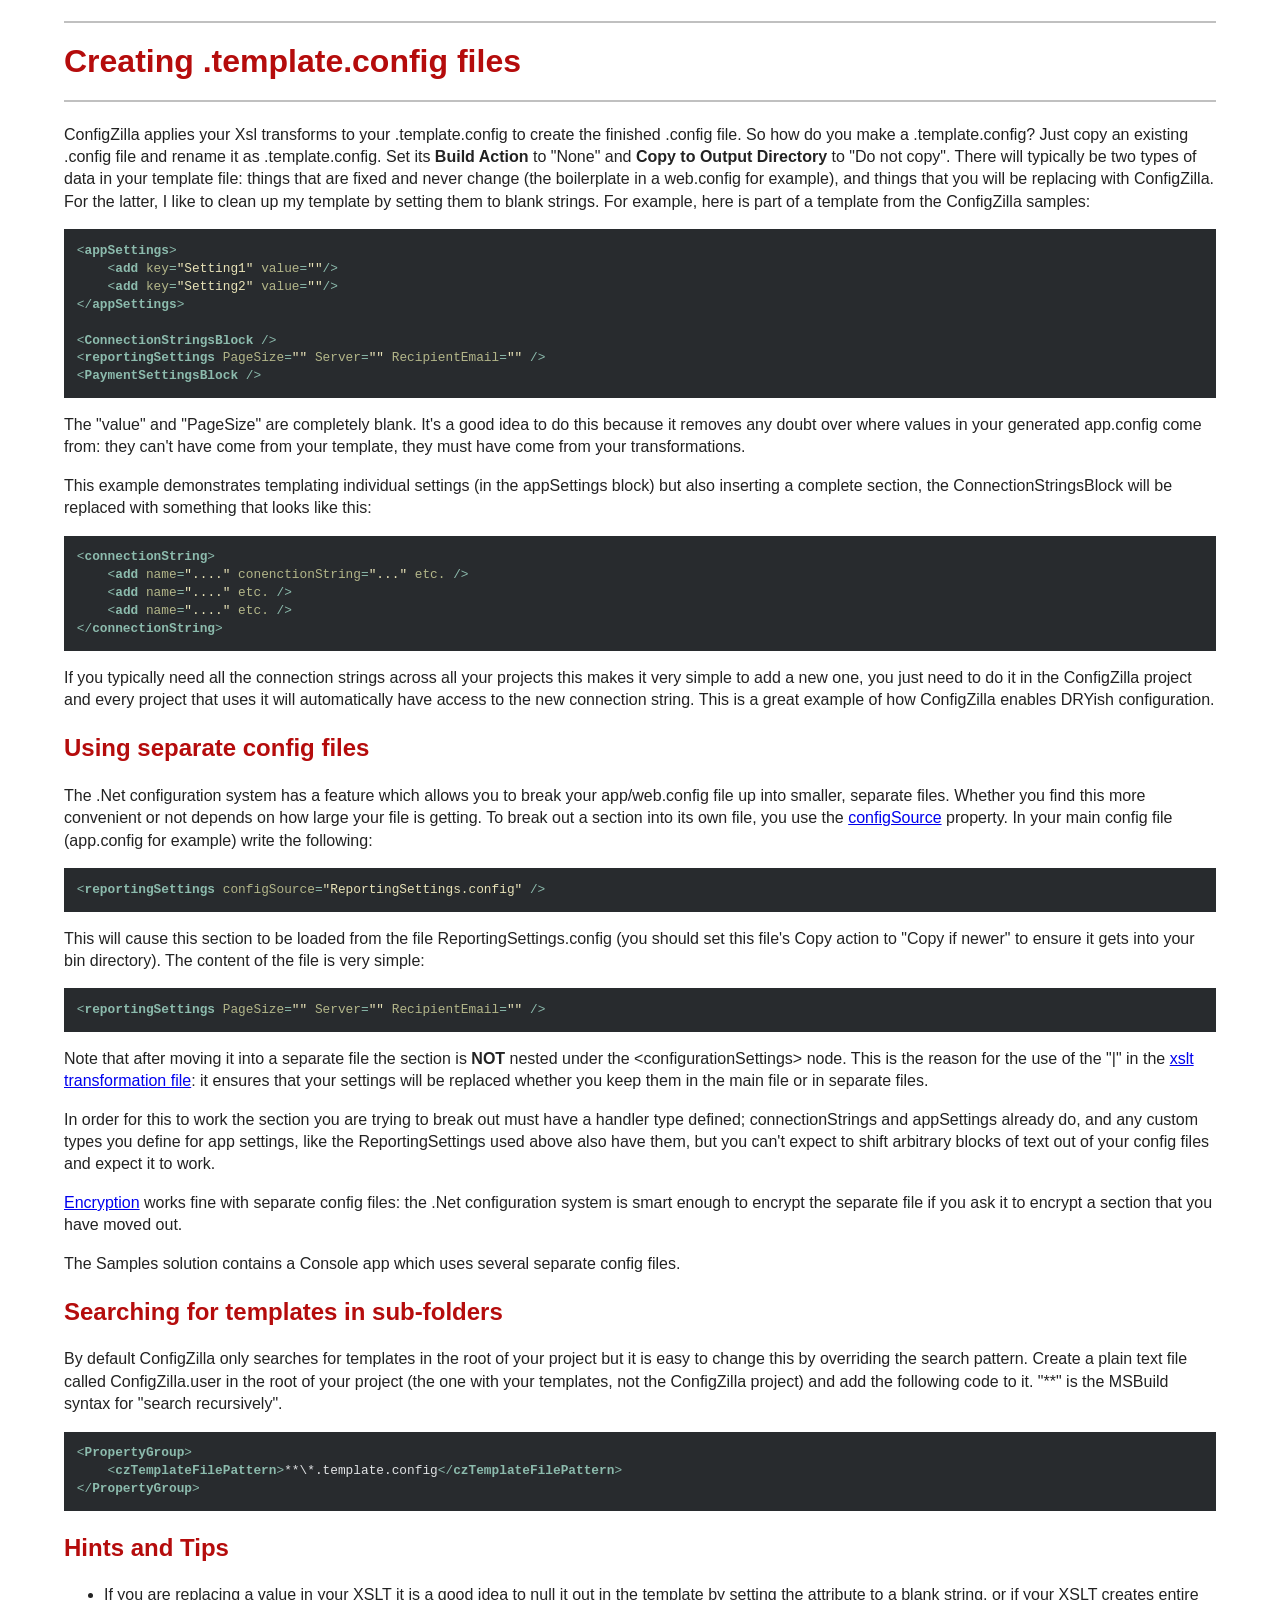
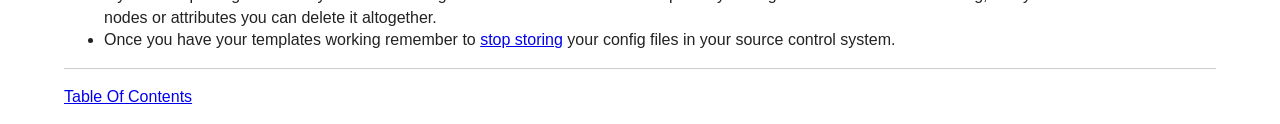
<file: content/configzilla/templates.html>
<!DOCTYPE html><!--if lt IE 7html.no-js.lt-ie9.lt-ie8.lt-ie7(lang="en")--><!--if IE 7html.no-js.lt-ie9.lt-ie8(lang="en")--><!--if IE 8html.no-js.lt-ie9(lang="en")--><!--if gt IE 8html.no-js(lang="en")--><head><meta charset="utf-8"><meta http-equiv="X-UA-Compatible" content="IE=edge"><title>Creating .template.config files | ConfigZilla</title><meta name="description" content=""><meta name="viewport" content="width=device-width, initial-scale=1"><link rel="shortcut icon" href="favicon.ico?v=2"><!--Place favicon.ico and apple-touch-icon.png in the root directory--><meta name="generator" content="DocPad v6.69.0" /><link  rel="stylesheet" href="css/vendor/normalize.css" /><link  rel="stylesheet" href="css/vendor/main.css" /><link  rel="stylesheet" href="css/style.css" /><link  rel="stylesheet" href="css/obsidian.css" /><script src="js/vendor/modernizr-2.6.2.min.js"></script></head><body><!--if lt IE 7p.browsehappy
 |You are using an 
 strong
  |outdated browser
 |. Please 
 a(href="http://browsehappy.com/")
  |upgrade your browser
 |to improve your experience.
 --><h1>Creating .template.config files</h1><p>ConfigZilla applies your Xsl transforms to your .template.config to create
the finished .config file. So how do you make a .template.config? Just
copy an existing .config file and rename it as .template.config. Set
its <strong>Build Action</strong> to "None" and <strong>Copy to Output
Directory</strong> to "Do not copy". There will typically be two types of
data in your template file: things that are fixed and never change (the
boilerplate in a web.config for example), and things that you will be
replacing with ConfigZilla. For the latter, I like to clean up my template
by setting them to blank strings. For example, here is part of a template
from the ConfigZilla samples:
</p><pre class="highlight"><code class="hljs xml"><span class="hljs-tag">&lt;<span class="hljs-title">appSettings</span>&gt;</span>
    <span class="hljs-tag">&lt;<span class="hljs-title">add</span> <span class="hljs-attribute">key</span>=<span class="hljs-value">"Setting1"</span> <span class="hljs-attribute">value</span>=<span class="hljs-value">""</span>/&gt;</span>
    <span class="hljs-tag">&lt;<span class="hljs-title">add</span> <span class="hljs-attribute">key</span>=<span class="hljs-value">"Setting2"</span> <span class="hljs-attribute">value</span>=<span class="hljs-value">""</span>/&gt;</span>
<span class="hljs-tag">&lt;/<span class="hljs-title">appSettings</span>&gt;</span>

<span class="hljs-tag">&lt;<span class="hljs-title">ConnectionStringsBlock</span> /&gt;</span>
<span class="hljs-tag">&lt;<span class="hljs-title">reportingSettings</span> <span class="hljs-attribute">PageSize</span>=<span class="hljs-value">""</span> <span class="hljs-attribute">Server</span>=<span class="hljs-value">""</span> <span class="hljs-attribute">RecipientEmail</span>=<span class="hljs-value">""</span> /&gt;</span>
<span class="hljs-tag">&lt;<span class="hljs-title">PaymentSettingsBlock</span> /&gt;</span>
</code></pre><p>The "value" and "PageSize" are completely blank. It's a good idea to do
this because it removes any doubt over where values in your generated
app.config come from: they can't have come from your template, they must
have come from your transformations.
</p><p>This example demonstrates templating individual settings (in the appSettings
block) but also inserting a complete section, the ConnectionStringsBlock
will be replaced with something that looks like this:
</p><pre class="highlight"><code class="hljs xml"><span class="hljs-tag">&lt;<span class="hljs-title">connectionString</span>&gt;</span>
    <span class="hljs-tag">&lt;<span class="hljs-title">add</span> <span class="hljs-attribute">name</span>=<span class="hljs-value">"...."</span> <span class="hljs-attribute">conenctionString</span>=<span class="hljs-value">"..."</span> <span class="hljs-attribute">etc.</span> /&gt;</span>
    <span class="hljs-tag">&lt;<span class="hljs-title">add</span> <span class="hljs-attribute">name</span>=<span class="hljs-value">"...."</span> <span class="hljs-attribute">etc.</span> /&gt;</span>
    <span class="hljs-tag">&lt;<span class="hljs-title">add</span> <span class="hljs-attribute">name</span>=<span class="hljs-value">"...."</span> <span class="hljs-attribute">etc.</span> /&gt;</span>
<span class="hljs-tag">&lt;/<span class="hljs-title">connectionString</span>&gt;</span>
</code></pre><p>If you typically need all the connection strings across all your projects
this makes it very simple to add a new one, you just need to do it in the
ConfigZilla project and every project that uses it will automatically have
access to the new connection string. This is a great example of how ConfigZilla
enables DRYish configuration.
</p><h2>Using separate config files</h2><p>The .Net configuration system has a feature which allows you to break your
app/web.config file up into smaller, separate files. Whether you find this
more convenient or not depends on how large your file is getting. To
break out a section into its own file, you use the 
<a href="http://msdn.microsoft.com/en-us/library/system.configuration.sectioninformation.configsource(v=vs.110).aspx">configSource</a> property. In your main config file (app.config for example)
write the following:
</p><pre class="highlight"><code class="hljs xml"><span class="hljs-tag">&lt;<span class="hljs-title">reportingSettings</span> <span class="hljs-attribute">configSource</span>=<span class="hljs-value">"ReportingSettings.config"</span> /&gt;</span>
</code></pre><p>This will cause this section to be loaded from the file ReportingSettings.config
(you should set this file's Copy action to "Copy if newer" to ensure it
gets into your bin directory). The content of the file is very simple:
</p><pre class="highlight"><code class="hljs xml"><span class="hljs-tag">&lt;<span class="hljs-title">reportingSettings</span> <span class="hljs-attribute">PageSize</span>=<span class="hljs-value">""</span> <span class="hljs-attribute">Server</span>=<span class="hljs-value">""</span> <span class="hljs-attribute">RecipientEmail</span>=<span class="hljs-value">""</span> /&gt;</span>
</code></pre><p>Note that after moving it into a separate file the section is <strong>NOT</strong>
nested under the &lt;configurationSettings&gt; node. This is the reason for
the use of the "|" in the <a href="transforms.html">xslt transformation file</a>: it
ensures that your settings will be replaced whether you keep them in
the main file or in separate files.
</p><p>In order for this to work the section you are trying to break out must
have a handler type defined; connectionStrings and appSettings
already do, and any custom types you define for app settings, like the
ReportingSettings used above also have them, but you can't expect to
shift arbitrary blocks of text out of your config files and expect it
to work.    
</p><p><a href="encryption.html">Encryption</a> works fine with separate config
files: the .Net configuration system is smart enough to encrypt the
separate file if you ask it to encrypt a section that you have moved out.
</p><p>The Samples solution contains a Console app which uses several separate
config files.
</p><h2>Searching for templates in sub-folders</h2><p>By default ConfigZilla only searches for templates in the root of your
project but it is easy to change this by overriding the search pattern.
Create a plain text file called ConfigZilla.user in the root of your
project (the one with your templates, not the ConfigZilla project) and
add the following code to it. "**" is the MSBuild syntax for "search
recursively".
</p><pre class="highlight"><code class="hljs xml"><span class="hljs-tag">&lt;<span class="hljs-title">PropertyGroup</span>&gt;</span>
    <span class="hljs-tag">&lt;<span class="hljs-title">czTemplateFilePattern</span>&gt;</span>**\*.template.config<span class="hljs-tag">&lt;/<span class="hljs-title">czTemplateFilePattern</span>&gt;</span>
<span class="hljs-tag">&lt;/<span class="hljs-title">PropertyGroup</span>&gt;</span>
</code></pre><h2>Hints and Tips</h2><ul><li>If you are replacing a value in your XSLT it is a good idea to
null it out in the template by setting the attribute to a blank string,
or if your XSLT creates entire nodes or attributes you can delete
it altogether.</li><li>Once you have your templates working remember to <a href="git.html">stop storing</a>
your config files in your source control system.</li></ul><hr><a href="index.html">Table Of Contents</a><!--script.--><!--	window.jQuery || document.write('<script src="//ajax.googleapis.com/ajax/libs/jquery/2.1.0/jquery.min.js"><\/script>')--><script  src="js/plugins.js"></script><script  src="js/main.js"></script><!-- Google Analytics: change UA-XXXXX-X to be your sites ID.--><script>(function(b,o,i,l,e,r){b.GoogleAnalyticsObject=l;b[l]||(b[l]=
function(){(b[l].q=b[l].q||[]).push(arguments)});b[l].l=+new Date;
e=o.createElement(i);r=o.getElementsByTagName(i)[0];
e.src='//www.google-analytics.com/analytics.js';
r.parentNode.insertBefore(e,r)}(window,document,'script','ga'));
ga('create','UA-XXXXX-X');ga('send','pageview');</script></body>
</file>
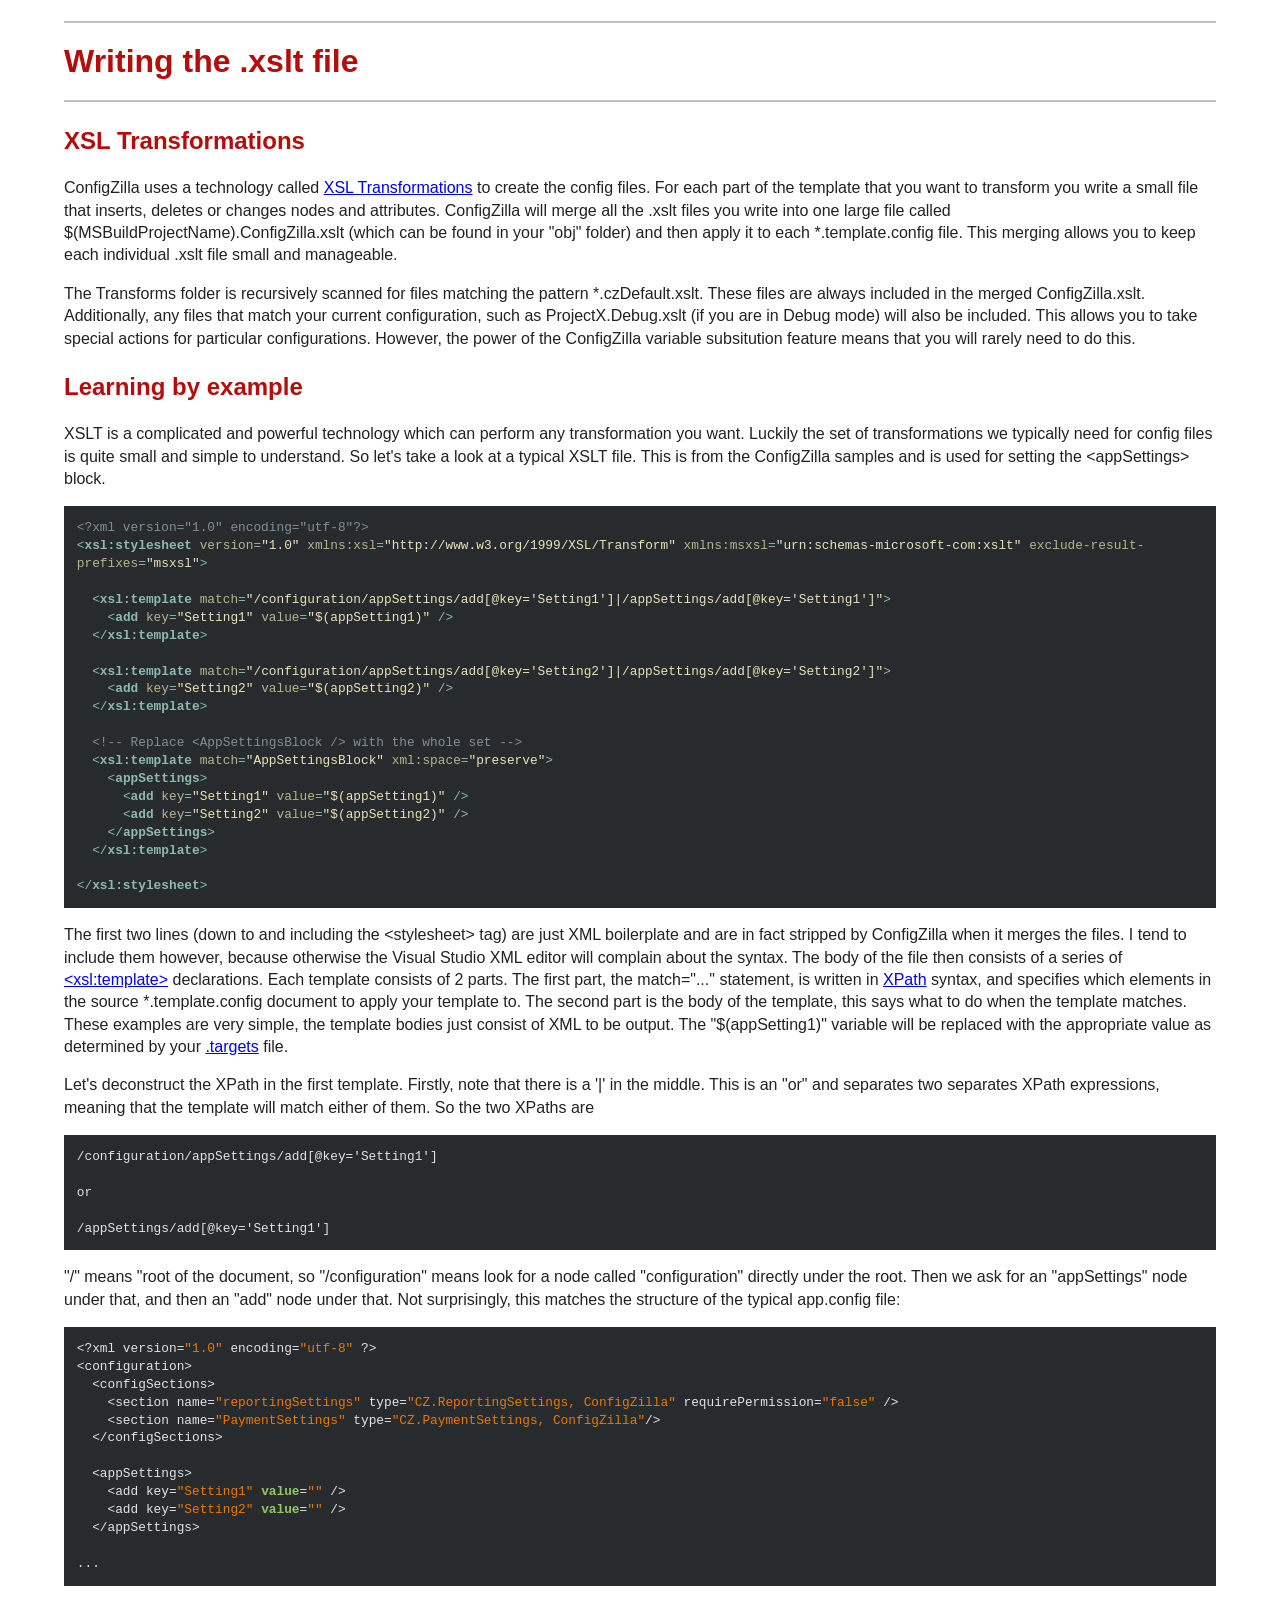
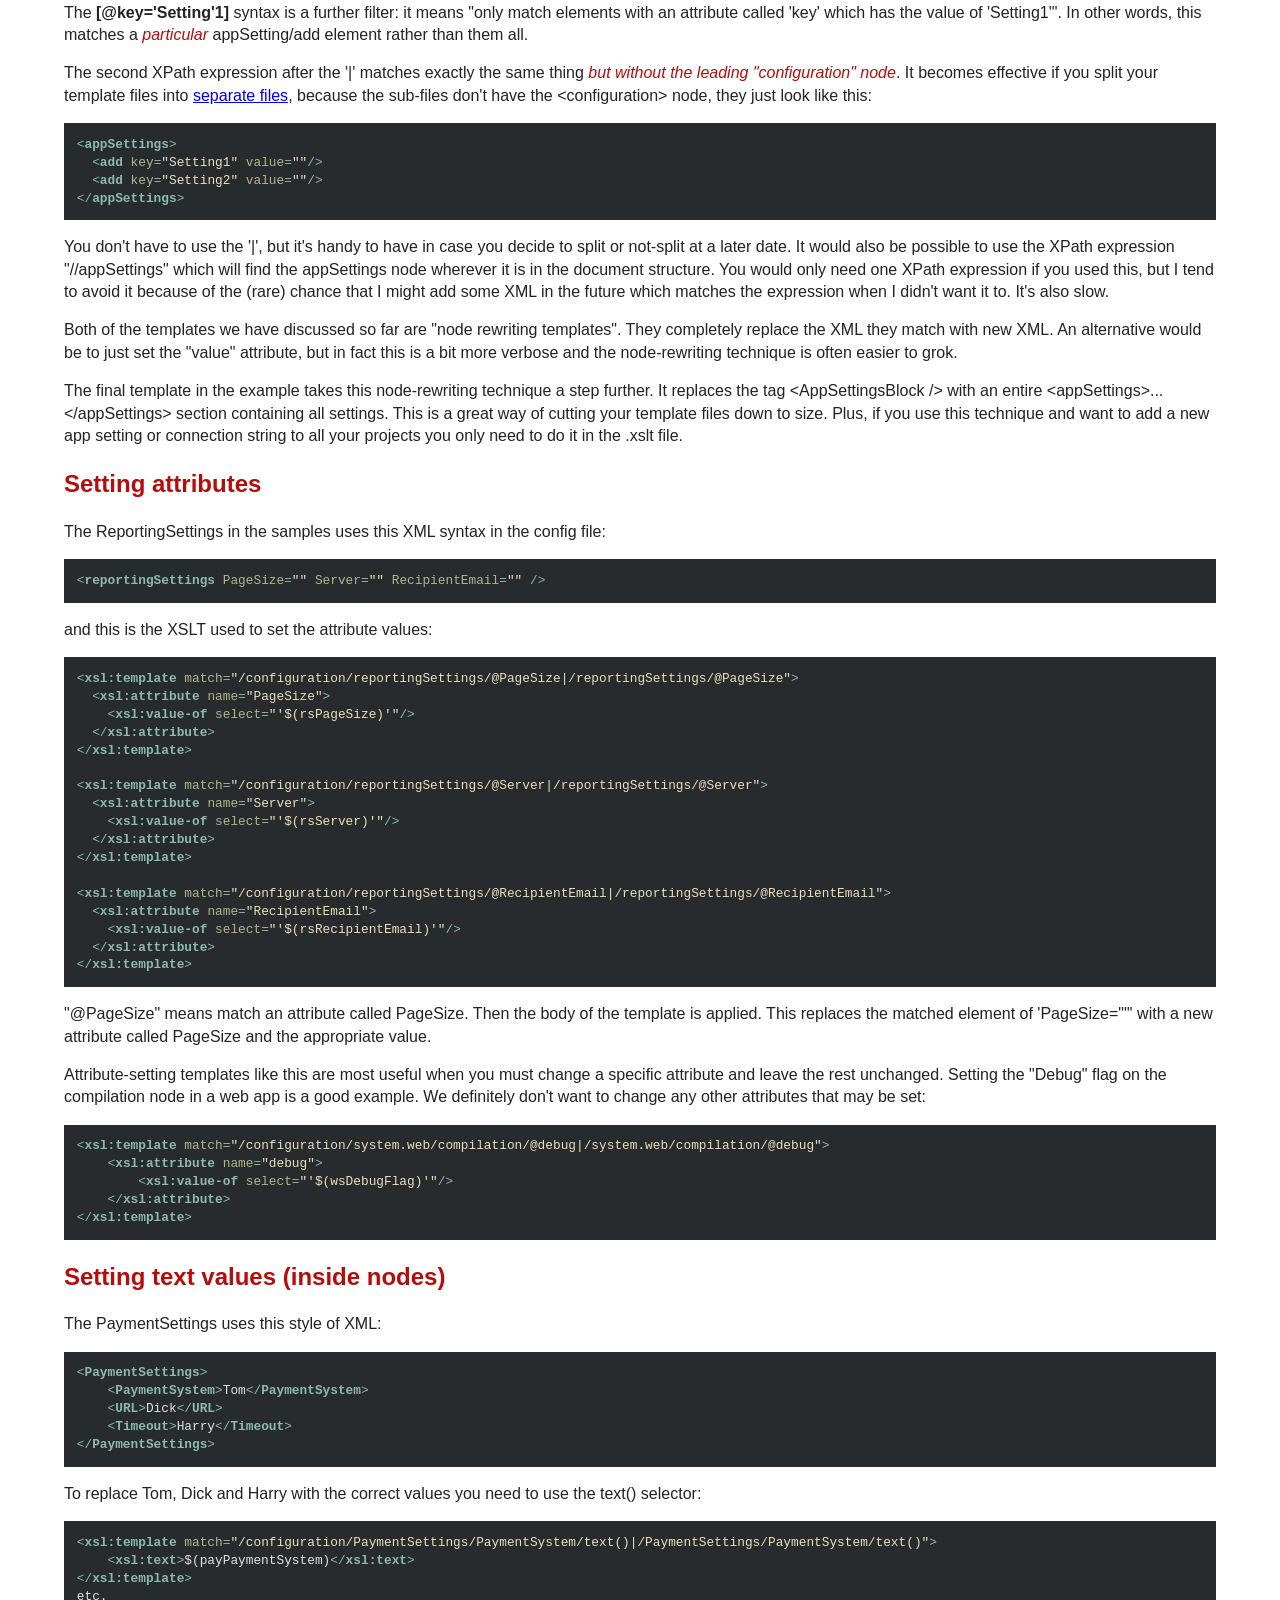
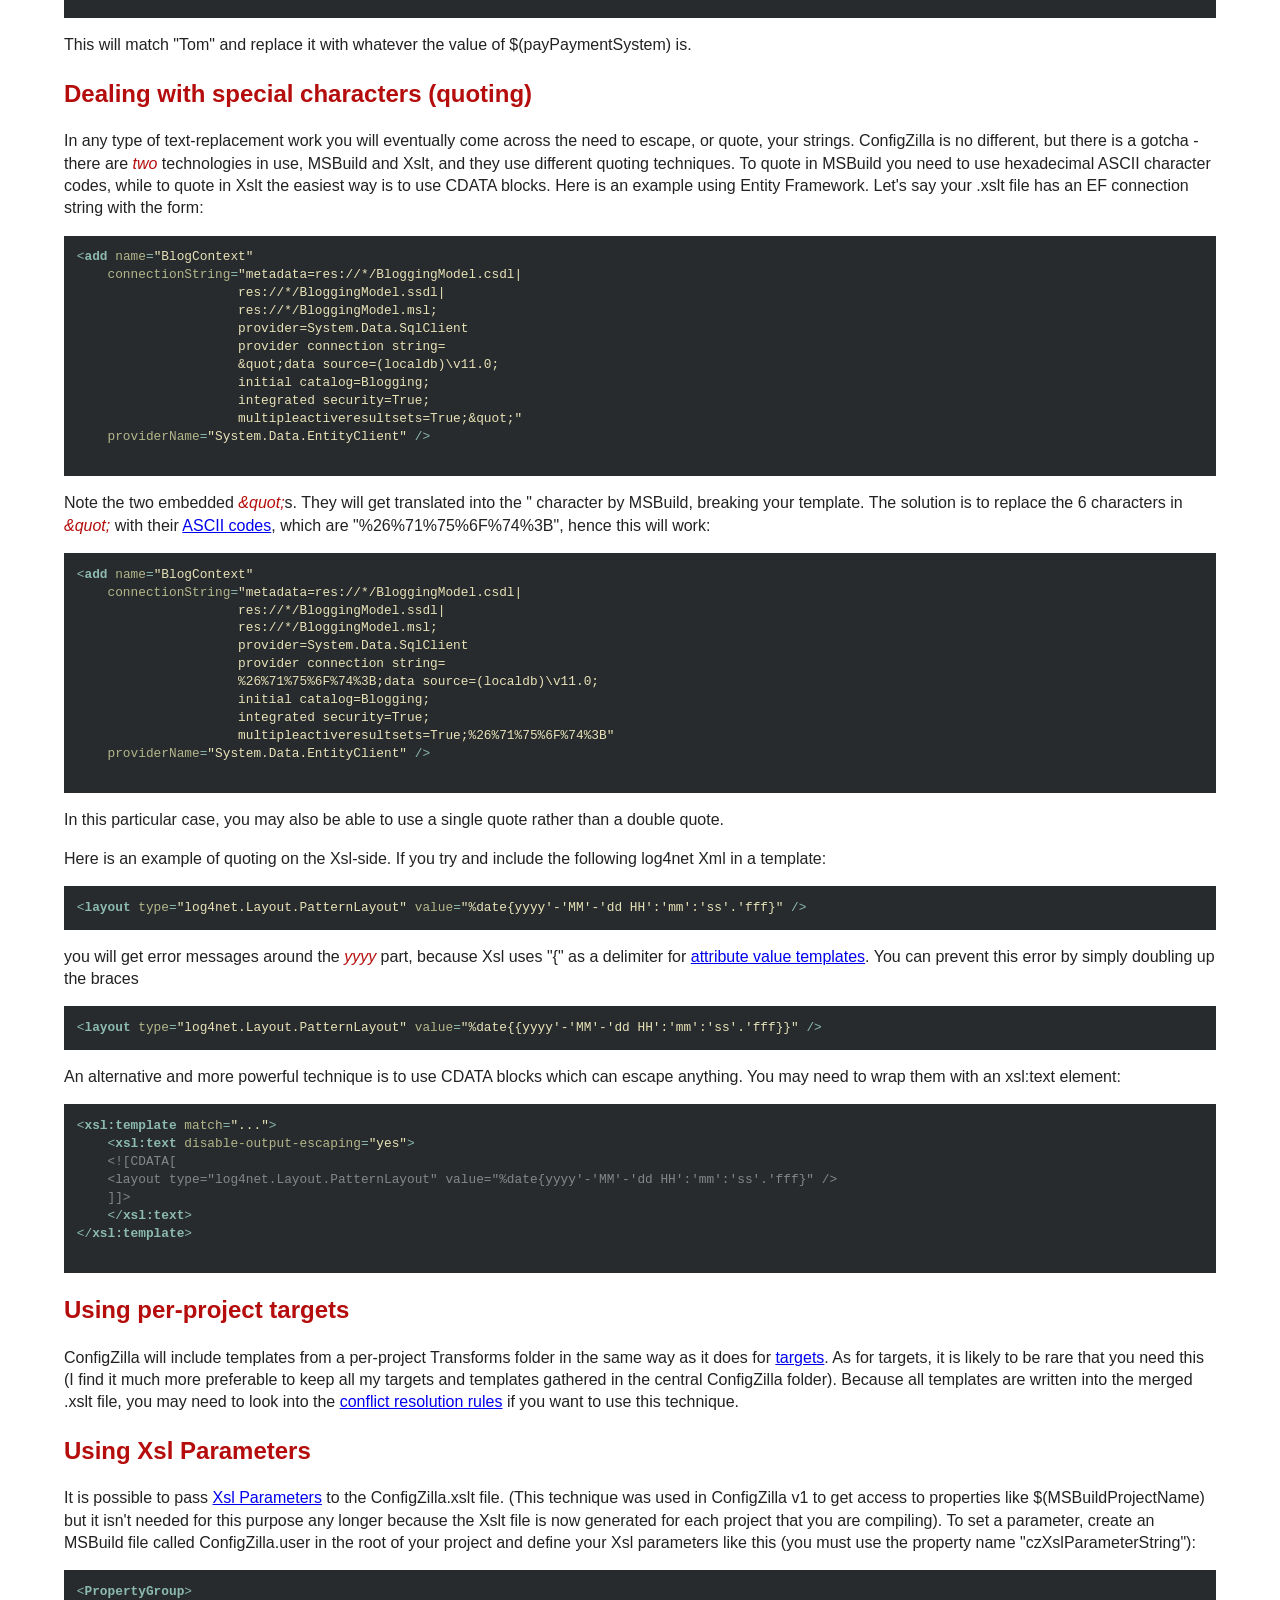
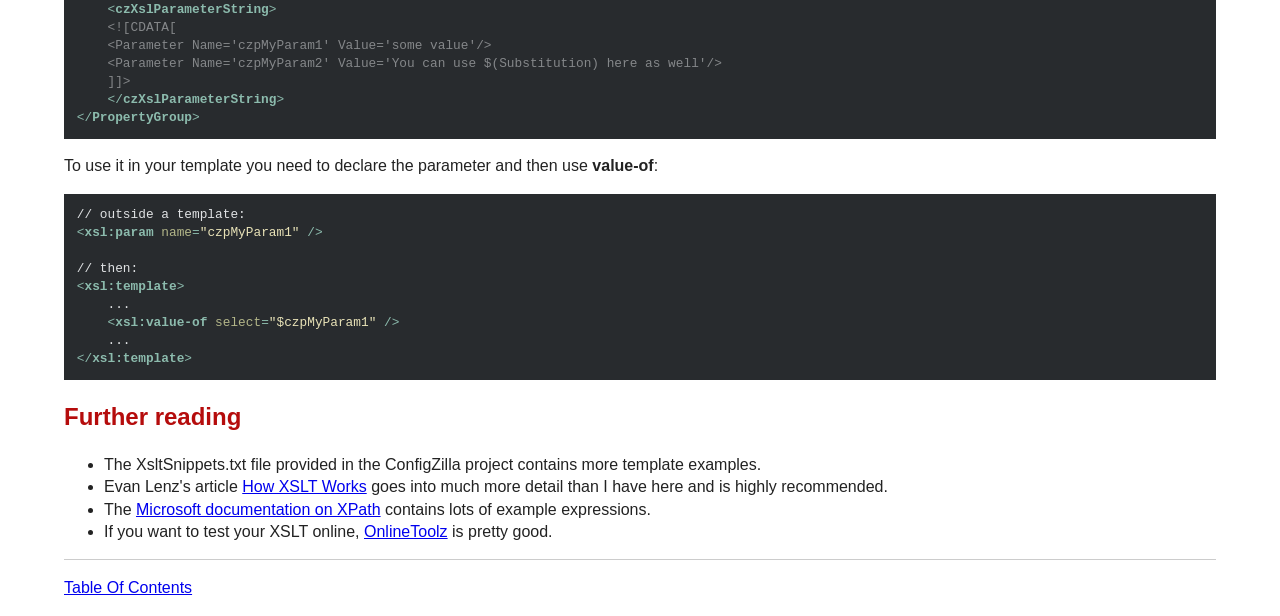
<file: content/configzilla/transforms.html>
<!DOCTYPE html><!--if lt IE 7html.no-js.lt-ie9.lt-ie8.lt-ie7(lang="en")--><!--if IE 7html.no-js.lt-ie9.lt-ie8(lang="en")--><!--if IE 8html.no-js.lt-ie9(lang="en")--><!--if gt IE 8html.no-js(lang="en")--><head><meta charset="utf-8"><meta http-equiv="X-UA-Compatible" content="IE=edge"><title>XSL Transforms | ConfigZilla</title><meta name="description" content=""><meta name="viewport" content="width=device-width, initial-scale=1"><link rel="shortcut icon" href="favicon.ico?v=2"><!--Place favicon.ico and apple-touch-icon.png in the root directory--><meta name="generator" content="DocPad v6.69.0" /><link  rel="stylesheet" href="css/vendor/normalize.css" /><link  rel="stylesheet" href="css/vendor/main.css" /><link  rel="stylesheet" href="css/style.css" /><link  rel="stylesheet" href="css/obsidian.css" /><script src="js/vendor/modernizr-2.6.2.min.js"></script></head><body><!--if lt IE 7p.browsehappy
 |You are using an 
 strong
  |outdated browser
 |. Please 
 a(href="http://browsehappy.com/")
  |upgrade your browser
 |to improve your experience.
 --><h1>Writing the .xslt file</h1><h2>XSL Transformations</h2><p>ConfigZilla uses a technology called <a href="http://en.wikipedia.org/wiki/XSLT">XSL Transformations</a> to
create the config files. For each part of the template that you want to
transform you write a small file that inserts, deletes or changes nodes
and attributes. ConfigZilla will merge all the .xslt files you write into
one large file called $(MSBuildProjectName).ConfigZilla.xslt (which can be found in your "obj"
folder) and then apply it to each *.template.config file. This merging allows you to keep each individual
.xslt file small and manageable.
</p><p>The Transforms folder is recursively scanned for files matching the pattern
*.czDefault.xslt. These files are always included in the merged ConfigZilla.xslt.
Additionally, any files that match your current configuration, such as
ProjectX.Debug.xslt (if you are in Debug mode) will also be included. This allows
you to take special actions for particular configurations. However, the
power of the ConfigZilla variable subsitution feature means that you will
rarely need to do this.
</p><h2>Learning by example</h2><p>XSLT is a complicated and powerful technology which can perform any transformation
you want. Luckily the set of transformations we typically need for config
files is quite small and simple to understand. So let's take a look at a
typical XSLT file. This is from the ConfigZilla samples and is used for
setting the &lt;appSettings&gt; block.
</p><pre class="highlight"><code class="hljs xml"><span class="hljs-pi">&lt;?xml version="1.0" encoding="utf-8"?&gt;</span>
<span class="hljs-tag">&lt;<span class="hljs-title">xsl:stylesheet</span> <span class="hljs-attribute">version</span>=<span class="hljs-value">"1.0"</span> <span class="hljs-attribute">xmlns:xsl</span>=<span class="hljs-value">"http://www.w3.org/1999/XSL/Transform"</span> <span class="hljs-attribute">xmlns:msxsl</span>=<span class="hljs-value">"urn:schemas-microsoft-com:xslt"</span> <span class="hljs-attribute">exclude-result-prefixes</span>=<span class="hljs-value">"msxsl"</span>&gt;</span>

  <span class="hljs-tag">&lt;<span class="hljs-title">xsl:template</span> <span class="hljs-attribute">match</span>=<span class="hljs-value">"/configuration/appSettings/add[@key='Setting1']|/appSettings/add[@key='Setting1']"</span>&gt;</span>
    <span class="hljs-tag">&lt;<span class="hljs-title">add</span> <span class="hljs-attribute">key</span>=<span class="hljs-value">"Setting1"</span> <span class="hljs-attribute">value</span>=<span class="hljs-value">"$(appSetting1)"</span> /&gt;</span>
  <span class="hljs-tag">&lt;/<span class="hljs-title">xsl:template</span>&gt;</span>
  
  <span class="hljs-tag">&lt;<span class="hljs-title">xsl:template</span> <span class="hljs-attribute">match</span>=<span class="hljs-value">"/configuration/appSettings/add[@key='Setting2']|/appSettings/add[@key='Setting2']"</span>&gt;</span>
    <span class="hljs-tag">&lt;<span class="hljs-title">add</span> <span class="hljs-attribute">key</span>=<span class="hljs-value">"Setting2"</span> <span class="hljs-attribute">value</span>=<span class="hljs-value">"$(appSetting2)"</span> /&gt;</span>
  <span class="hljs-tag">&lt;/<span class="hljs-title">xsl:template</span>&gt;</span>
  
  <span class="hljs-comment">&lt;!-- Replace &lt;AppSettingsBlock /&gt; with the whole set --&gt;</span>
  <span class="hljs-tag">&lt;<span class="hljs-title">xsl:template</span> <span class="hljs-attribute">match</span>=<span class="hljs-value">"AppSettingsBlock"</span> <span class="hljs-attribute">xml:space</span>=<span class="hljs-value">"preserve"</span>&gt;</span>
    <span class="hljs-tag">&lt;<span class="hljs-title">appSettings</span>&gt;</span>
      <span class="hljs-tag">&lt;<span class="hljs-title">add</span> <span class="hljs-attribute">key</span>=<span class="hljs-value">"Setting1"</span> <span class="hljs-attribute">value</span>=<span class="hljs-value">"$(appSetting1)"</span> /&gt;</span>
      <span class="hljs-tag">&lt;<span class="hljs-title">add</span> <span class="hljs-attribute">key</span>=<span class="hljs-value">"Setting2"</span> <span class="hljs-attribute">value</span>=<span class="hljs-value">"$(appSetting2)"</span> /&gt;</span>
    <span class="hljs-tag">&lt;/<span class="hljs-title">appSettings</span>&gt;</span>
  <span class="hljs-tag">&lt;/<span class="hljs-title">xsl:template</span>&gt;</span>
  
<span class="hljs-tag">&lt;/<span class="hljs-title">xsl:stylesheet</span>&gt;</span>
</code></pre><p>The first two lines (down to and including the &lt;stylesheet&gt; tag) are
just XML boilerplate and are in fact stripped by ConfigZilla when it merges
the files. I tend to include them however, because otherwise the Visual
Studio XML editor will complain about the syntax. The body of the file then
consists of a series of
<a href="http://msdn.microsoft.com/en-us/library/ms256110%28v=vs.110%29.aspx">&lt;xsl:template&gt;</a>
declarations. Each template
consists of 2 parts. The first part, the match="..." statement, is written
in <a href="http://en.wikipedia.org/wiki/XPath">XPath</a> syntax, and specifies
which elements in the source *.template.config document to apply
your template to. The second part is the body of the template, this says what
to do when the template matches. These examples are very simple, the template
bodies just consist of XML to be output. The "$(appSetting1)" variable
will be replaced with the appropriate value as determined by
your <a href="targets.html">.targets</a> file.
</p><p>Let's deconstruct the XPath in the first template. Firstly, note that there
is a '|' in the middle. This is an "or" and separates two separates XPath
expressions, meaning that the template will match either of them. So the
two XPaths are
</p><pre class="highlight"><code class="hljs xml">/configuration/appSettings/add[@key='Setting1']

or

/appSettings/add[@key='Setting1']
</code></pre><p>"/" means "root of the document, so "/configuration" means look for
a node called "configuration" directly under the root. Then we ask
for an "appSettings" node under that, and then an "add" node under
that. Not surprisingly, this matches the structure of the typical
app.config file:
</p><pre class="highlight"><code class="hljs cs">&lt;?xml version=<span class="hljs-string">"1.0"</span> encoding=<span class="hljs-string">"utf-8"</span> ?&gt;
&lt;configuration&gt;
  &lt;configSections&gt;
    &lt;section name=<span class="hljs-string">"reportingSettings"</span> type=<span class="hljs-string">"CZ.ReportingSettings, ConfigZilla"</span> requirePermission=<span class="hljs-string">"false"</span> /&gt;
    &lt;section name=<span class="hljs-string">"PaymentSettings"</span> type=<span class="hljs-string">"CZ.PaymentSettings, ConfigZilla"</span>/&gt;
  &lt;/configSections&gt;
  
  &lt;appSettings&gt;
    &lt;add key=<span class="hljs-string">"Setting1"</span> <span class="hljs-keyword">value</span>=<span class="hljs-string">""</span> /&gt;
    &lt;add key=<span class="hljs-string">"Setting2"</span> <span class="hljs-keyword">value</span>=<span class="hljs-string">""</span> /&gt;
  &lt;/appSettings&gt;
  
...
</code></pre><p>The <strong>[@key='Setting'1]</strong> syntax is a further filter: it means
"only match elements with an attribute called 'key' which has the value
of 'Setting1'". In other words, this matches a <em>particular</em> appSetting/add
element rather than them all.
</p><p>The second XPath expression after the '|' matches exactly the same thing <em>but
without the leading "configuration" node</em>. It becomes effective if
you split your template files into <a href="templates.html">separate files</a>,
because the sub-files don't have the &lt;configuration&gt; node, they just look like this:
</p><pre class="highlight"><code class="hljs xml"><span class="hljs-tag">&lt;<span class="hljs-title">appSettings</span>&gt;</span>
  <span class="hljs-tag">&lt;<span class="hljs-title">add</span> <span class="hljs-attribute">key</span>=<span class="hljs-value">"Setting1"</span> <span class="hljs-attribute">value</span>=<span class="hljs-value">""</span>/&gt;</span>
  <span class="hljs-tag">&lt;<span class="hljs-title">add</span> <span class="hljs-attribute">key</span>=<span class="hljs-value">"Setting2"</span> <span class="hljs-attribute">value</span>=<span class="hljs-value">""</span>/&gt;</span>
<span class="hljs-tag">&lt;/<span class="hljs-title">appSettings</span>&gt;</span>
</code></pre><p>You don't have to use the '|', but it's handy to have in case you decide
to split or not-split at a later date. It would also be possible to use
the XPath expression "//appSettings" which will find the appSettings
node wherever it is in the document structure. You would only need one
XPath expression if you used this, but I tend to avoid it because of the
(rare) chance that I might add some XML in the future which matches the
expression when I didn't want it to. It's also slow.
</p><p>Both of the templates we have discussed so far are "node rewriting templates".
They completely replace the XML they match with new XML. An alternative would
be to just set the "value" attribute, but in fact this is a bit more verbose and
the node-rewriting technique is often easier to grok.
</p><p>The final template in the example takes this node-rewriting technique a
step further. It replaces the tag &lt;AppSettingsBlock /&gt; with an entire
&lt;appSettings&gt;...&lt;/appSettings&gt; section containing all settings.
This is a great way of cutting your template files down to size. Plus,
if you use this technique and want to add a new app setting or connection string
to all your projects you only need to do it in the .xslt file.
</p><h2>Setting attributes</h2><p>The ReportingSettings in the samples uses this XML syntax in the config file:
</p><pre class="highlight"><code class="hljs xml"><span class="hljs-tag">&lt;<span class="hljs-title">reportingSettings</span> <span class="hljs-attribute">PageSize</span>=<span class="hljs-value">""</span> <span class="hljs-attribute">Server</span>=<span class="hljs-value">""</span> <span class="hljs-attribute">RecipientEmail</span>=<span class="hljs-value">""</span> /&gt;</span>
</code></pre><p>and this is the XSLT used to set the attribute values:
</p><pre class="highlight"><code class="hljs xml"><span class="hljs-tag">&lt;<span class="hljs-title">xsl:template</span> <span class="hljs-attribute">match</span>=<span class="hljs-value">"/configuration/reportingSettings/@PageSize|/reportingSettings/@PageSize"</span>&gt;</span>
  <span class="hljs-tag">&lt;<span class="hljs-title">xsl:attribute</span> <span class="hljs-attribute">name</span>=<span class="hljs-value">"PageSize"</span>&gt;</span>
    <span class="hljs-tag">&lt;<span class="hljs-title">xsl:value-of</span> <span class="hljs-attribute">select</span>=<span class="hljs-value">"'$(rsPageSize)'"</span>/&gt;</span>
  <span class="hljs-tag">&lt;/<span class="hljs-title">xsl:attribute</span>&gt;</span>
<span class="hljs-tag">&lt;/<span class="hljs-title">xsl:template</span>&gt;</span>

<span class="hljs-tag">&lt;<span class="hljs-title">xsl:template</span> <span class="hljs-attribute">match</span>=<span class="hljs-value">"/configuration/reportingSettings/@Server|/reportingSettings/@Server"</span>&gt;</span>
  <span class="hljs-tag">&lt;<span class="hljs-title">xsl:attribute</span> <span class="hljs-attribute">name</span>=<span class="hljs-value">"Server"</span>&gt;</span>
    <span class="hljs-tag">&lt;<span class="hljs-title">xsl:value-of</span> <span class="hljs-attribute">select</span>=<span class="hljs-value">"'$(rsServer)'"</span>/&gt;</span>
  <span class="hljs-tag">&lt;/<span class="hljs-title">xsl:attribute</span>&gt;</span>
<span class="hljs-tag">&lt;/<span class="hljs-title">xsl:template</span>&gt;</span>

<span class="hljs-tag">&lt;<span class="hljs-title">xsl:template</span> <span class="hljs-attribute">match</span>=<span class="hljs-value">"/configuration/reportingSettings/@RecipientEmail|/reportingSettings/@RecipientEmail"</span>&gt;</span>
  <span class="hljs-tag">&lt;<span class="hljs-title">xsl:attribute</span> <span class="hljs-attribute">name</span>=<span class="hljs-value">"RecipientEmail"</span>&gt;</span>
    <span class="hljs-tag">&lt;<span class="hljs-title">xsl:value-of</span> <span class="hljs-attribute">select</span>=<span class="hljs-value">"'$(rsRecipientEmail)'"</span>/&gt;</span>
  <span class="hljs-tag">&lt;/<span class="hljs-title">xsl:attribute</span>&gt;</span>
<span class="hljs-tag">&lt;/<span class="hljs-title">xsl:template</span>&gt;</span>
</code></pre><p>"@PageSize" means match an attribute called PageSize. Then the body of the
template is applied. This replaces the matched element of 'PageSize=""'
with a new attribute called PageSize and the appropriate value.
</p><p>Attribute-setting templates like this are most useful when you must
change a specific attribute and leave the rest unchanged. Setting the
"Debug" flag on the compilation node in a web app is a good example. We
definitely don't want to change any other attributes that may be set:
</p><pre class="highlight"><code class="hljs xml"><span class="hljs-tag">&lt;<span class="hljs-title">xsl:template</span> <span class="hljs-attribute">match</span>=<span class="hljs-value">"/configuration/system.web/compilation/@debug|/system.web/compilation/@debug"</span>&gt;</span>
    <span class="hljs-tag">&lt;<span class="hljs-title">xsl:attribute</span> <span class="hljs-attribute">name</span>=<span class="hljs-value">"debug"</span>&gt;</span>
        <span class="hljs-tag">&lt;<span class="hljs-title">xsl:value-of</span> <span class="hljs-attribute">select</span>=<span class="hljs-value">"'$(wsDebugFlag)'"</span>/&gt;</span>
    <span class="hljs-tag">&lt;/<span class="hljs-title">xsl:attribute</span>&gt;</span>
<span class="hljs-tag">&lt;/<span class="hljs-title">xsl:template</span>&gt;</span>
</code></pre><h2>Setting text values (inside nodes)</h2><p>The PaymentSettings uses this style of XML:
</p><pre class="highlight"><code class="hljs xml"><span class="hljs-tag">&lt;<span class="hljs-title">PaymentSettings</span>&gt;</span>
    <span class="hljs-tag">&lt;<span class="hljs-title">PaymentSystem</span>&gt;</span>Tom<span class="hljs-tag">&lt;/<span class="hljs-title">PaymentSystem</span>&gt;</span>
    <span class="hljs-tag">&lt;<span class="hljs-title">URL</span>&gt;</span>Dick<span class="hljs-tag">&lt;/<span class="hljs-title">URL</span>&gt;</span>
    <span class="hljs-tag">&lt;<span class="hljs-title">Timeout</span>&gt;</span>Harry<span class="hljs-tag">&lt;/<span class="hljs-title">Timeout</span>&gt;</span>
<span class="hljs-tag">&lt;/<span class="hljs-title">PaymentSettings</span>&gt;</span>
</code></pre><p>To replace Tom, Dick and Harry with the correct values you need to use
the text() selector:
</p><pre class="highlight"><code class="hljs xml"><span class="hljs-tag">&lt;<span class="hljs-title">xsl:template</span> <span class="hljs-attribute">match</span>=<span class="hljs-value">"/configuration/PaymentSettings/PaymentSystem/text()|/PaymentSettings/PaymentSystem/text()"</span>&gt;</span>
    <span class="hljs-tag">&lt;<span class="hljs-title">xsl:text</span>&gt;</span>$(payPaymentSystem)<span class="hljs-tag">&lt;/<span class="hljs-title">xsl:text</span>&gt;</span>
<span class="hljs-tag">&lt;/<span class="hljs-title">xsl:template</span>&gt;</span>
etc.
</code></pre><p>This will match "Tom" and replace it with whatever the value of $(payPaymentSystem) is.
</p><h2>Dealing with special characters (quoting)</h2><p>In any type of text-replacement work you will eventually come across the need to escape, or quote,
your strings. ConfigZilla is no different, but there is a gotcha - there are <em>two</em>
technologies in use, MSBuild and Xslt, and they use different quoting techniques. To quote in
MSBuild you need to use hexadecimal ASCII character codes, while to quote in Xslt the easiest way is to
use CDATA blocks. Here is an example using Entity Framework. Let's say your .xslt
file has an EF connection string with the form:
</p><pre class="highlight"><code class="hljs xml"><span class="hljs-tag">&lt;<span class="hljs-title">add</span> <span class="hljs-attribute">name</span>=<span class="hljs-value">"BlogContext"</span>
    <span class="hljs-attribute">connectionString</span>=<span class="hljs-value">"metadata=res://*/BloggingModel.csdl|
                     res://*/BloggingModel.ssdl|
                     res://*/BloggingModel.msl;
                     provider=System.Data.SqlClient
                     provider connection string=
                     &amp;‌quot;data source=(localdb)\v11.0;
                     initial catalog=Blogging;
                     integrated security=True;
                     multipleactiveresultsets=True;&amp;‌quot;"</span>
    <span class="hljs-attribute">providerName</span>=<span class="hljs-value">"System.Data.EntityClient"</span> /&gt;</span>
    </code></pre><p>Note the two embedded <em>&#38;quot;</em>s. They will get translated into the " character by
MSBuild, breaking your template. The solution is to replace the 6 characters
in <em>&#38;quot;</em> with their <a href="http://ascii.cl/">ASCII codes</a>, which are
"%26%71%75%6F%74%3B", hence this will work:
</p><pre class="highlight"><code class="hljs xml"><span class="hljs-tag">&lt;<span class="hljs-title">add</span> <span class="hljs-attribute">name</span>=<span class="hljs-value">"BlogContext"</span>
    <span class="hljs-attribute">connectionString</span>=<span class="hljs-value">"metadata=res://*/BloggingModel.csdl|
                     res://*/BloggingModel.ssdl|
                     res://*/BloggingModel.msl;
                     provider=System.Data.SqlClient
                     provider connection string=
                     %26%71%75%6F%74%3B;data source=(localdb)\v11.0;
                     initial catalog=Blogging;
                     integrated security=True;
                     multipleactiveresultsets=True;%26%71%75%6F%74%3B"</span>
    <span class="hljs-attribute">providerName</span>=<span class="hljs-value">"System.Data.EntityClient"</span> /&gt;</span>
    </code></pre><p>In this particular case, you may also be able to use a single quote rather
than a double quote.
</p><p>Here is an example of quoting on the Xsl-side. If you try and include the
following log4net Xml in a template:
</p><pre class="highlight"><code class="hljs xml"><span class="hljs-tag">&lt;<span class="hljs-title">layout</span> <span class="hljs-attribute">type</span>=<span class="hljs-value">"log4net.Layout.PatternLayout"</span> <span class="hljs-attribute">value</span>=<span class="hljs-value">"%date{yyyy'-'MM'-'dd HH':'mm':'ss'.'fff}"</span> /&gt;</span>
</code></pre><p>you will get error messages around the <em>yyyy</em> part, because Xsl uses "{" as a delimiter
for <a href="http://www.w3.org/TR/xslt#attribute-value-templates">attribute value templates</a>.
You can prevent this error by simply doubling up the braces
</p><pre class="highlight"><code class="hljs xml"><span class="hljs-tag">&lt;<span class="hljs-title">layout</span> <span class="hljs-attribute">type</span>=<span class="hljs-value">"log4net.Layout.PatternLayout"</span> <span class="hljs-attribute">value</span>=<span class="hljs-value">"%date{{yyyy'-'MM'-'dd HH':'mm':'ss'.'fff}}"</span> /&gt;</span>
</code></pre><p>An alternative and more powerful technique is to use CDATA blocks which can escape anything. You
may need to wrap them with an xsl:text element:
</p><pre class="highlight"><code class="hljs xml"><span class="hljs-tag">&lt;<span class="hljs-title">xsl:template</span> <span class="hljs-attribute">match</span>=<span class="hljs-value">"..."</span>&gt;</span>
    <span class="hljs-tag">&lt;<span class="hljs-title">xsl:text</span> <span class="hljs-attribute">disable-output-escaping</span>=<span class="hljs-value">"yes"</span>&gt;</span>
    <span class="hljs-cdata">&lt;![CDATA[
    &lt;layout type="log4net.Layout.PatternLayout" value="%date{yyyy'-'MM'-'dd HH':'mm':'ss'.'fff}" /&gt;
    ]]&gt;</span>
    <span class="hljs-tag">&lt;/<span class="hljs-title">xsl:text</span>&gt;</span>
<span class="hljs-tag">&lt;/<span class="hljs-title">xsl:template</span>&gt;</span>

</code></pre><h2>Using per-project targets</h2><p>ConfigZilla will include templates from a per-project Transforms folder in the 
same way as it does for <a href="targets.html">targets</a>. As for targets, it is likely
to be rare that you need this (I find it much more preferable to keep all my targets
and templates gathered in the central ConfigZilla folder). Because all templates
are written into the merged .xslt file, you may need to look into the
<a href="http://lenzconsulting.com/how-xslt-works/#conflict_resolution_for_template_rules">conflict resolution rules</a>
if you want to use this technique.

</p><h2>Using Xsl Parameters</h2><p>It is possible to pass <a href="http://www.w3.org/TR/xslt#variables">Xsl Parameters</a> 
to the ConfigZilla.xslt file. (This technique was used in ConfigZilla v1 to get access to
properties like $(MSBuildProjectName) but it isn't needed for this purpose any longer
because the Xslt file is now generated for each project that you are compiling).
To set a parameter, create an MSBuild file called ConfigZilla.user in the root of your 
project and define your Xsl parameters like this (you must use the property name
"czXslParameterString"):
</p><pre class="highlight"><code class="hljs xml"><span class="hljs-tag">&lt;<span class="hljs-title">PropertyGroup</span>&gt;</span>
    <span class="hljs-tag">&lt;<span class="hljs-title">czXslParameterString</span>&gt;</span>
    <span class="hljs-cdata">&lt;![CDATA[
    &lt;Parameter Name='czpMyParam1' Value='some value'/&gt;
    &lt;Parameter Name='czpMyParam2' Value='You can use $(Substitution) here as well'/&gt;
    ]]&gt;</span>
    <span class="hljs-tag">&lt;/<span class="hljs-title">czXslParameterString</span>&gt;</span>
<span class="hljs-tag">&lt;/<span class="hljs-title">PropertyGroup</span>&gt;</span>
</code></pre><p>To use it in your template you need to declare the parameter and then use <strong>value-of</strong>:
</p><pre class="highlight"><code class="hljs xml">// outside a template:
<span class="hljs-tag">&lt;<span class="hljs-title">xsl:param</span> <span class="hljs-attribute">name</span>=<span class="hljs-value">"czpMyParam1"</span> /&gt;</span>

// then:
<span class="hljs-tag">&lt;<span class="hljs-title">xsl:template</span>&gt;</span>
    ...
    <span class="hljs-tag">&lt;<span class="hljs-title">xsl:value-of</span> <span class="hljs-attribute">select</span>=<span class="hljs-value">"$czpMyParam1"</span> /&gt;</span>
    ...
<span class="hljs-tag">&lt;/<span class="hljs-title">xsl:template</span>&gt;</span>
</code></pre><h2>Further reading</h2><ul><li>The XsltSnippets.txt file provided in the ConfigZilla project contains more
template examples.</li><li>Evan Lenz's article <a href="http://lenzconsulting.com/how-xslt-works/">How XSLT Works</a>
goes into much more detail than I have here and is highly recommended.</li><li>The <a href="http://msdn.microsoft.com/en-us/library/ms256086(v=vs.110).aspx">Microsoft
documentation on XPath</a> contains lots of example expressions.</li><li>If you want to test your XSLT online, <a href="http://xslt.online-toolz.com/tools/xslt-transformation.php">OnlineToolz</a> is pretty good.</li></ul><hr><a href="index.html">Table Of Contents</a><!--script.--><!--	window.jQuery || document.write('<script src="//ajax.googleapis.com/ajax/libs/jquery/2.1.0/jquery.min.js"><\/script>')--><script  src="js/plugins.js"></script><script  src="js/main.js"></script><!-- Google Analytics: change UA-XXXXX-X to be your sites ID.--><script>(function(b,o,i,l,e,r){b.GoogleAnalyticsObject=l;b[l]||(b[l]=
function(){(b[l].q=b[l].q||[]).push(arguments)});b[l].l=+new Date;
e=o.createElement(i);r=o.getElementsByTagName(i)[0];
e.src='//www.google-analytics.com/analytics.js';
r.parentNode.insertBefore(e,r)}(window,document,'script','ga'));
ga('create','UA-XXXXX-X');ga('send','pageview');</script></body>
</file>
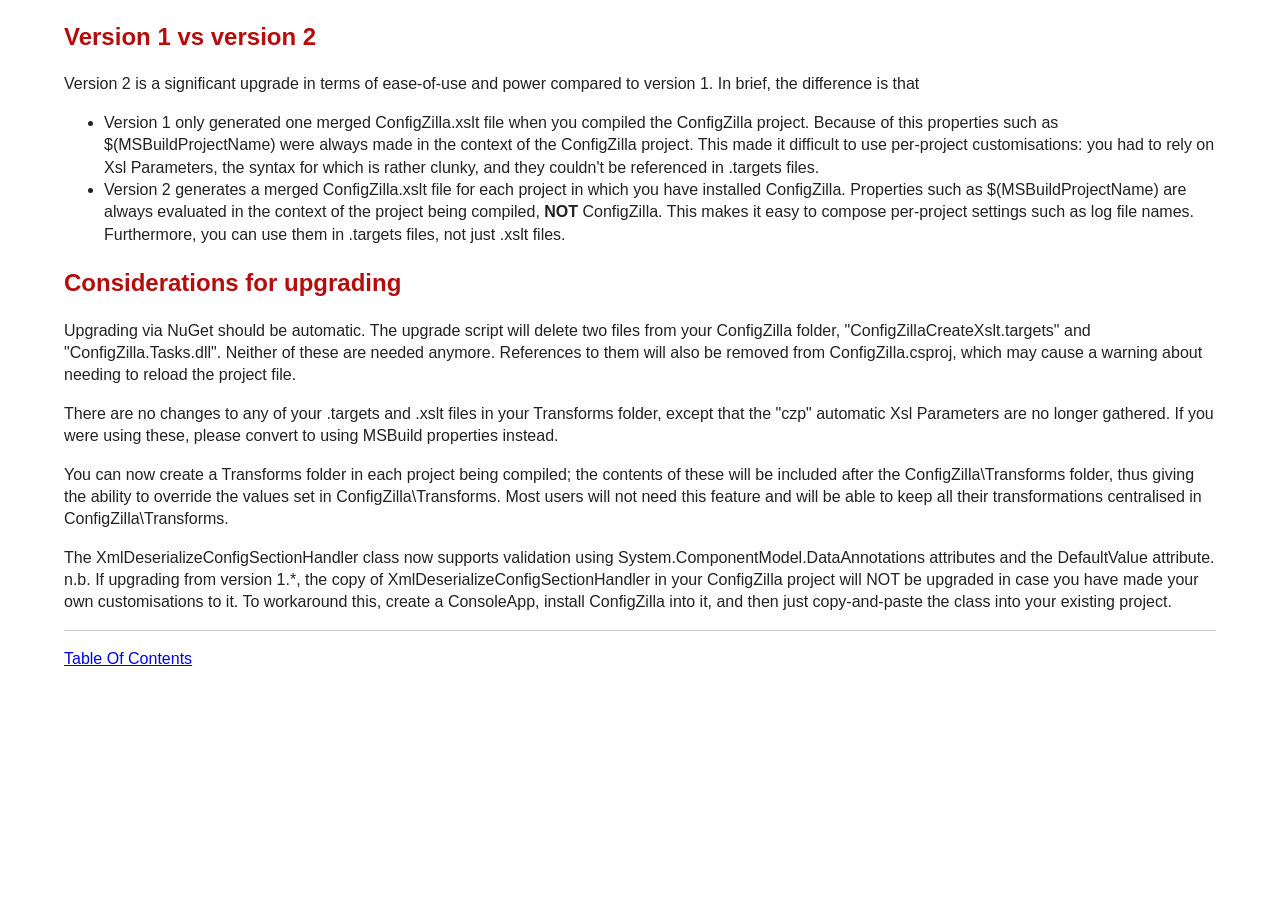
<file: content/configzilla/upgradetov2.html>
<!DOCTYPE html><!--if lt IE 7html.no-js.lt-ie9.lt-ie8.lt-ie7(lang="en")--><!--if IE 7html.no-js.lt-ie9.lt-ie8(lang="en")--><!--if IE 8html.no-js.lt-ie9(lang="en")--><!--if gt IE 8html.no-js(lang="en")--><head><meta charset="utf-8"><meta http-equiv="X-UA-Compatible" content="IE=edge"><title>Upgrading to version 2 | ConfigZilla</title><meta name="description" content=""><meta name="viewport" content="width=device-width, initial-scale=1"><link rel="shortcut icon" href="favicon.ico?v=2"><!--Place favicon.ico and apple-touch-icon.png in the root directory--><meta name="generator" content="DocPad v6.69.0" /><link  rel="stylesheet" href="css/vendor/normalize.css" /><link  rel="stylesheet" href="css/vendor/main.css" /><link  rel="stylesheet" href="css/style.css" /><link  rel="stylesheet" href="css/obsidian.css" /><script src="js/vendor/modernizr-2.6.2.min.js"></script></head><body><!--if lt IE 7p.browsehappy
 |You are using an 
 strong
  |outdated browser
 |. Please 
 a(href="http://browsehappy.com/")
  |upgrade your browser
 |to improve your experience.
 --><h2>Version 1 vs version 2</h2><p>Version 2 is a significant upgrade in terms of ease-of-use and power compared to
version 1. In brief, the difference is that
</p><ul><li>Version 1 only generated one merged ConfigZilla.xslt file when you compiled
the ConfigZilla project. Because of this properties such as $(MSBuildProjectName)
were always made in the context of the ConfigZilla project. This made it difficult
to use per-project customisations: you had to rely on Xsl Parameters, the syntax
for which is rather clunky, and they couldn't be referenced in .targets files.</li><li>Version 2 generates a merged ConfigZilla.xslt file for each project in which you
have installed ConfigZilla. Properties such as $(MSBuildProjectName) are always
evaluated in the context of the project being compiled, <strong>NOT</strong>
ConfigZilla. This makes it easy to compose per-project settings such as log file
names. Furthermore, you can use them in .targets files, not just .xslt files.
</li></ul><h2>Considerations for upgrading</h2><p>Upgrading via NuGet should be automatic. The upgrade script will delete two files
from your ConfigZilla folder, "ConfigZillaCreateXslt.targets" and "ConfigZilla.Tasks.dll".
Neither of these are needed anymore. References to them will also be removed
from ConfigZilla.csproj, which may cause a warning about needing to reload the project file.
</p><p>There are no changes to any of your .targets and .xslt files in your Transforms folder,
except that the "czp" automatic Xsl Parameters are no longer gathered. If you were
using these, please convert to using MSBuild properties instead.
</p><p>You can now create a Transforms folder in each project being compiled; the contents
of these will be included after the ConfigZilla\Transforms folder, thus giving
the ability to override the values set in ConfigZilla\Transforms. Most users
will not need this feature and will be able to keep all their transformations
centralised in ConfigZilla\Transforms.
</p><p>The XmlDeserializeConfigSectionHandler class now supports validation using
System.ComponentModel.DataAnnotations attributes and the DefaultValue
attribute. n.b. If upgrading from version 1.*, the copy of XmlDeserializeConfigSectionHandler
in your ConfigZilla project will NOT be upgraded in case you have made your own
customisations to it. To workaround this, create a ConsoleApp, install ConfigZilla
into it, and then just copy-and-paste the class into your existing project.</p><hr><a href="index.html">Table Of Contents</a><!--script.--><!--	window.jQuery || document.write('<script src="//ajax.googleapis.com/ajax/libs/jquery/2.1.0/jquery.min.js"><\/script>')--><script  src="js/plugins.js"></script><script  src="js/main.js"></script><!-- Google Analytics: change UA-XXXXX-X to be your sites ID.--><script>(function(b,o,i,l,e,r){b.GoogleAnalyticsObject=l;b[l]||(b[l]=
function(){(b[l].q=b[l].q||[]).push(arguments)});b[l].l=+new Date;
e=o.createElement(i);r=o.getElementsByTagName(i)[0];
e.src='//www.google-analytics.com/analytics.js';
r.parentNode.insertBefore(e,r)}(window,document,'script','ga'));
ga('create','UA-XXXXX-X');ga('send','pageview');</script></body>
</file>
<file: content/configzilla/css/vendor/main.css>
/*! HTML5 Boilerplate v4.3.0 | MIT License | http://h5bp.com/ */

/*
 * What follows is the result of much research on cross-browser styling.
 * Credit left inline and big thanks to Nicolas Gallagher, Jonathan Neal,
 * Kroc Camen, and the H5BP dev community and team.
 */

/* ==========================================================================
   Base styles: opinionated defaults
   ========================================================================== */

html,
button,
input,
select,
textarea {
    color: #222;
}

html {
    font-size: 1em;
    line-height: 1.4;
}

/*
 * Remove text-shadow in selection highlight: h5bp.com/i
 * These selection rule sets have to be separate.
 * Customize the background color to match your design.
 */

::-moz-selection {
    background: #b3d4fc;
    text-shadow: none;
}

::selection {
    background: #b3d4fc;
    text-shadow: none;
}

/*
 * A better looking default horizontal rule
 */

hr {
    display: block;
    height: 1px;
    border: 0;
    border-top: 1px solid #ccc;
    margin: 1em 0;
    padding: 0;
}

/*
 * Remove the gap between images, videos, audio and canvas and the bottom of
 * their containers: h5bp.com/i/440
 */

audio,
canvas,
img,
video {
    vertical-align: middle;
}

/*
 * Remove default fieldset styles.
 */

fieldset {
    border: 0;
    margin: 0;
    padding: 0;
}

/*
 * Allow only vertical resizing of textareas.
 */

textarea {
    resize: vertical;
}

/* ==========================================================================
   Browse Happy prompt
   ========================================================================== */

.browsehappy {
    margin: 0.2em 0;
    background: #ccc;
    color: #000;
    padding: 0.2em 0;
}

/* ==========================================================================
   Author's custom styles
   ========================================================================== */

















/* ==========================================================================
   Helper classes
   ========================================================================== */

/*
 * Image replacement
 */

.ir {
    background-color: transparent;
    border: 0;
    overflow: hidden;
    /* IE 6/7 fallback */
    *text-indent: -9999px;
}

.ir:before {
    content: "";
    display: block;
    width: 0;
    height: 150%;
}

/*
 * Hide from both screenreaders and browsers: h5bp.com/u
 */

.hidden {
    display: none !important;
    visibility: hidden;
}

/*
 * Hide only visually, but have it available for screenreaders: h5bp.com/v
 */

.visuallyhidden {
    border: 0;
    clip: rect(0 0 0 0);
    height: 1px;
    margin: -1px;
    overflow: hidden;
    padding: 0;
    position: absolute;
    width: 1px;
}

/*
 * Extends the .visuallyhidden class to allow the element to be focusable
 * when navigated to via the keyboard: h5bp.com/p
 */

.visuallyhidden.focusable:active,
.visuallyhidden.focusable:focus {
    clip: auto;
    height: auto;
    margin: 0;
    overflow: visible;
    position: static;
    width: auto;
}

/*
 * Hide visually and from screenreaders, but maintain layout
 */

.invisible {
    visibility: hidden;
}

/*
 * Clearfix: contain floats
 *
 * For modern browsers
 * 1. The space content is one way to avoid an Opera bug when the
 *    `contenteditable` attribute is included anywhere else in the document.
 *    Otherwise it causes space to appear at the top and bottom of elements
 *    that receive the `clearfix` class.
 * 2. The use of `table` rather than `block` is only necessary if using
 *    `:before` to contain the top-margins of child elements.
 */

.clearfix:before,
.clearfix:after {
    content: " "; /* 1 */
    display: table; /* 2 */
}

.clearfix:after {
    clear: both;
}

/*
 * For IE 6/7 only
 * Include this rule to trigger hasLayout and contain floats.
 */

.clearfix {
    *zoom: 1;
}

/* ==========================================================================
   EXAMPLE Media Queries for Responsive Design.
   These examples override the primary ('mobile first') styles.
   Modify as content requires.
   ========================================================================== */

@media only screen and (min-width: 35em) {
    /* Style adjustments for viewports that meet the condition */
}

@media print,
       (-o-min-device-pixel-ratio: 5/4),
       (-webkit-min-device-pixel-ratio: 1.25),
       (min-resolution: 120dpi) {
    /* Style adjustments for high resolution devices */
}

/* ==========================================================================
   Print styles.
   Inlined to avoid required HTTP connection: h5bp.com/r
   ========================================================================== */

@media print {
    * {
        background: transparent !important;
        color: #000 !important; /* Black prints faster: h5bp.com/s */
        box-shadow: none !important;
        text-shadow: none !important;
    }

    a,
    a:visited {
        text-decoration: underline;
    }

    a[href]:after {
        content: " (" attr(href) ")";
    }

    abbr[title]:after {
        content: " (" attr(title) ")";
    }

    /*
     * Don't show links for images, or javascript/internal links
     */

    .ir a:after,
    a[href^="javascript:"]:after,
    a[href^="#"]:after {
        content: "";
    }

    pre,
    blockquote {
        border: 1px solid #999;
        page-break-inside: avoid;
    }

    thead {
        display: table-header-group; /* h5bp.com/t */
    }

    tr,
    img {
        page-break-inside: avoid;
    }

    img {
        max-width: 100% !important;
    }

    @page {
        margin: 0.5cm;
    }

    p,
    h2,
    h3 {
        orphans: 3;
        widows: 3;
    }

    h2,
    h3 {
        page-break-after: avoid;
    }
}
</file>
<file: content/configzilla/css/style.css>
body{overflow-y:scroll}
body{margin:1em 5% 1em 5% !important}
h1,h2,h3,h4,h5,h6,h7,h8{color:#b50c0c}
h1{padding-top:0.5em;padding-bottom:0.5em;border-top:2px solid silver;border-bottom:2px solid silver}
body em{color:#b50c0c}
.imgleft{float:left;margin-right:5px}
.hljs{padding:1.0em !important}
</file>
<file: content/configzilla/css/obsidian.css>
/**
 * Obsidian style
 * ported by Alexander Marenin (http://github.com/ioncreature)
 */

.hljs {
    display: block; padding: 0.1em;
    background: #282B2E;
    font-size: 0.8em;
}

.hljs-keyword,
.hljs-literal,
.hljs-change,
.hljs-winutils,
.hljs-flow,
.lisp .hljs-title,
.clojure .hljs-built_in,
.nginx .hljs-title,
.css .hljs-id,
.tex .hljs-special {
    color: #93C763;
}

.hljs-number {
    color: #FFCD22;
}

.hljs {
    color: #E0E2E4;
}

.css .hljs-tag,
.css .hljs-pseudo {
    color: #D0D2B5;
}

.hljs-attribute,
.hljs .hljs-constant {
    color: #668BB0;
}

.xml .hljs-attribute {
    color: #B3B689;
}

.xml .hljs-tag .hljs-value {
    color: #E8E2B7;
}

.hljs-code,
.hljs-class .hljs-title,
.hljs-header {
    color: white;
}

.hljs-class,
.hljs-hexcolor {
    color: #93C763;
}

.hljs-regexp {
    color: #D39745;
}

.hljs-at_rule,
.hljs-at_rule .hljs-keyword {
    color: #A082BD;
}

.hljs-doctype {
    color: #557182;
}

.hljs-link_url,
.hljs-tag,
.hljs-tag .hljs-title,
.hljs-bullet,
.hljs-subst,
.hljs-emphasis,
.haskell .hljs-type,
.hljs-preprocessor,
.hljs-pragma,
.ruby .hljs-class .hljs-parent,
.hljs-built_in,
.sql .hljs-aggregate,
.django .hljs-template_tag,
.django .hljs-variable,
.smalltalk .hljs-class,
.hljs-javadoc,
.django .hljs-filter .hljs-argument,
.smalltalk .hljs-localvars,
.smalltalk .hljs-array,
.hljs-attr_selector,
.hljs-pseudo,
.hljs-addition,
.hljs-stream,
.hljs-envvar,
.apache .hljs-tag,
.apache .hljs-cbracket,
.tex .hljs-command,
.hljs-prompt {
    color: #8CBBAD;
}

.hljs-string {
    color: #EC7600;
}

.hljs-comment,
.java .hljs-annotation,
.hljs-blockquote,
.hljs-horizontal_rule,
.python .hljs-decorator,
.hljs-template_comment,
.hljs-pi,
.hljs-deletion,
.hljs-shebang,
.apache .hljs-sqbracket,
.tex .hljs-formula {
    color: #818E96;
}

.hljs-keyword,
.hljs-literal,
.css .hljs-id,
.hljs-phpdoc,
.hljs-title,
.hljs-header,
.haskell .hljs-type,
.vbscript .hljs-built_in,
.sql .hljs-aggregate,
.rsl .hljs-built_in,
.smalltalk .hljs-class,
.diff .hljs-header,
.hljs-chunk,
.hljs-winutils,
.bash .hljs-variable,
.apache .hljs-tag,
.tex .hljs-special,
.hljs-request,
.hljs-at_rule .hljs-keyword,
.hljs-status {
    font-weight: bold;
}

.coffeescript .javascript,
.javascript .xml,
.tex .hljs-formula,
.xml .javascript,
.xml .vbscript,
.xml .css,
.xml .hljs-cdata {
    opacity: 0.5;
}
</file>
<file: content/gitcheatsheet/theme.solarized_dark.css>
/* The background color for the whole page */
body { background-color: #002b36; }

/* The little "extras" menu at the top left */
div.extras { background-color: #839496; }

/* Links appear in the extras menu, the (more) text and the popup dialog */
a { color: #00b7ff; }

/* The foreground color for the informative text */
div.info { color: #fdf6e3; }

/* Define background colors for the cheatsheet sections */
.cs0 { background-color: #dc322f }
.cs1 { background-color: #cb4b16 }
.cs2 { background-color: #b58900 }
.cs3 { background-color: #859900 }
.cs4 { background-color: #2aa198 }
.cs5 { background-color: #268bd2 }
.cs6 { background-color: #6c71c4 }

/* Styling of the SWILR boxes */
.boxoff    { fill: #839496; }
.boxon     { fill: #00b7ff; }
.boxlabel  { font: 20px sans-serif; }
.arrowline { fill: blue; }
.arrowhead { stroke: blue; }

/* The style of the heading in each cheatsheet section */
div.section h2 { border-bottom: 1px solid black; }
</file>
<file: content/gitcheatsheet/gitcheatsheet.min.css>
/*! normalize.css v3.0.2 | MIT License | git.io/normalize */html{font-family:sans-serif;-ms-text-size-adjust:100%;-webkit-text-size-adjust:100%}body{margin:0}article,aside,details,figcaption,figure,footer,header,hgroup,main,menu,nav,section,summary{display:block}audio,canvas,progress,video{display:inline-block;vertical-align:baseline}audio:not([controls]){display:none;height:0}[hidden],template{display:none}a{background-color:transparent}a:active,a:hover{outline:0}abbr[title]{border-bottom:1px dotted}b,strong{font-weight:700}dfn{font-style:italic}h1{font-size:2em;margin:.67em 0}mark{background:#ff0;color:#000}small{font-size:80%}sub,sup{font-size:75%;line-height:0;position:relative;vertical-align:baseline}sup{top:-.5em}sub{bottom:-.25em}img{border:0}svg:not(:root){overflow:hidden}figure{margin:1em 40px}hr{-moz-box-sizing:content-box;box-sizing:content-box;height:0}pre{overflow:auto}code,kbd,pre,samp{font-family:monospace,monospace;font-size:1em}button,input,optgroup,select,textarea{color:inherit;font:inherit;margin:0}button{overflow:visible}button,select{text-transform:none}button,html input[type=button],input[type=reset],input[type=submit]{-webkit-appearance:button;cursor:pointer}button[disabled],html input[disabled]{cursor:default}button::-moz-focus-inner,input::-moz-focus-inner{border:0;padding:0}input{line-height:normal}input[type=checkbox],input[type=radio]{box-sizing:border-box;padding:0}input[type=number]::-webkit-inner-spin-button,input[type=number]::-webkit-outer-spin-button{height:auto}input[type=search]{-webkit-appearance:textfield;-moz-box-sizing:content-box;-webkit-box-sizing:content-box;box-sizing:content-box}input[type=search]::-webkit-search-cancel-button,input[type=search]::-webkit-search-decoration{-webkit-appearance:none}fieldset{border:1px solid silver;margin:0 2px;padding:.35em .625em .75em}legend{border:0;padding:0}textarea{overflow:auto}optgroup{font-weight:700}table{border-collapse:collapse;border-spacing:0}td,th{padding:0}
/*! HTML5 Boilerplate v4.3.0 | MIT License | http://h5bp.com/ */html{color:#222;font-size:1em;line-height:1.4}::-moz-selection{background:#b3d4fc;text-shadow:none}::selection{background:#b3d4fc;text-shadow:none}hr{display:block;height:1px;border:0;border-top:1px solid #ccc;margin:1em 0;padding:0}audio,canvas,iframe,img,svg,video{vertical-align:middle}fieldset{border:0;margin:0;padding:0}textarea{resize:vertical}.browserupgrade{margin:.2em 0;background:#ccc;color:#000;padding:.2em 0}.hidden{display:none!important;visibility:hidden}.visuallyhidden{border:0;clip:rect(0 0 0 0);height:1px;margin:-1px;overflow:hidden;padding:0;position:absolute;width:1px}.visuallyhidden.focusable:active,.visuallyhidden.focusable:focus{clip:auto;height:auto;margin:0;overflow:visible;position:static;width:auto}.invisible{visibility:hidden}.clearfix:after,.clearfix:before{content:" ";display:table}.clearfix:after{clear:both}@media print{*,:after,:before{background:0 0!important;color:#000!important;box-shadow:none!important;text-shadow:none!important}a,a:visited{text-decoration:underline}a[href]:after{content:" (" attr(href) ")"}abbr[title]:after{content:" (" attr(title) ")"}a[href^="#"]:after,a[href^="javascript:"]:after{content:""}blockquote,pre{border:1px solid #999;page-break-inside:avoid}thead{display:table-header-group}img,tr{page-break-inside:avoid}img{max-width:100%!important}h2,h3,p{orphans:3;widows:3}h2,h3{page-break-after:avoid}}
#cboxOverlay,#cboxWrapper,#colorbox{position:absolute;top:0;left:0;z-index:9999;overflow:hidden}#cboxWrapper{max-width:none}#cboxOverlay{position:fixed;width:100%;height:100%}#cboxBottomLeft,#cboxMiddleLeft{clear:left}#cboxContent{position:relative}#cboxLoadedContent{overflow:auto;-webkit-overflow-scrolling:touch}#cboxTitle{margin:0;bottom:0}#cboxLoadingGraphic,#cboxLoadingOverlay{position:absolute;top:0;left:0;width:100%;height:100%}#cboxClose,#cboxNext,#cboxPrevious,#cboxSlideshow{cursor:pointer}.cboxPhoto{float:left;margin:auto;border:0;display:block;max-width:none;-ms-interpolation-mode:bicubic}.cboxIframe{width:100%;height:100%;display:block;border:0;padding:0;margin:0}#cboxContent,#cboxLoadedContent,#colorbox{box-sizing:content-box;-moz-box-sizing:content-box;-webkit-box-sizing:content-box}#cboxOverlay{background:url(../images/overlay.png)}#colorbox{outline:0}#cboxTopLeft{width:21px;height:21px;background:url(../images/controls.png) -101px 0 no-repeat}#cboxTopRight{width:21px;height:21px;background:url(../images/controls.png) -130px 0 no-repeat}#cboxBottomLeft{width:21px;height:21px;background:url(../images/controls.png) -101px -29px no-repeat}#cboxBottomRight{width:21px;height:21px;background:url(../images/controls.png) -130px -29px no-repeat}#cboxMiddleLeft{width:21px;background:url(../images/controls.png) left top repeat-y}#cboxMiddleRight{width:21px;background:url(../images/controls.png) right top repeat-y}#cboxTopCenter{height:21px;background:url(../images/border.png) repeat-x}#cboxBottomCenter{height:21px;background:url(../images/border.png) 0 -29px repeat-x}#cboxContent{background:#fff;overflow:hidden}.cboxIframe{background:#fff}#cboxError{padding:50px;border:1px solid #ccc}#cboxLoadedContent{margin-bottom:28px}#cboxTitle{position:absolute;top:4px;left:0;text-align:center;width:100%;height:1.5em;color:#000}#cboxCurrent{position:absolute;bottom:4px;left:58px;color:#949494}#cboxLoadingOverlay{background:url(../images/loading_background.png) center center no-repeat}#cboxLoadingGraphic{background:url(../images/loading.gif) center center no-repeat}#cboxClose,#cboxNext,#cboxPrevious,#cboxSlideshow{border:0;padding:0;margin:0;overflow:visible;width:auto;background:0 0}#cboxClose:active,#cboxNext:active,#cboxPrevious:active,#cboxSlideshow:active{outline:0}#cboxSlideshow{position:absolute;bottom:4px;right:30px;color:#0092ef}#cboxPrevious{position:absolute;bottom:0;left:0;background:url(../images/controls.png) -75px 0 no-repeat;width:25px;height:25px;text-indent:-9999px}#cboxPrevious:hover{background-position:-75px -25px}#cboxNext{position:absolute;bottom:0;left:27px;background:url(../images/controls.png) -50px 0 no-repeat;width:25px;height:25px;text-indent:-9999px}#cboxNext:hover{background-position:-50px -25px}#cboxClose{position:absolute;top:0;right:0;background:url(../images/controls.png) -25px 0 no-repeat;width:25px;height:25px;text-indent:-9999px}#cboxClose:hover{background-position:-25px -25px}.cboxIE #cboxBottomCenter,.cboxIE #cboxBottomLeft,.cboxIE #cboxBottomRight,.cboxIE #cboxMiddleLeft,.cboxIE #cboxMiddleRight,.cboxIE #cboxTopCenter,.cboxIE #cboxTopLeft,.cboxIE #cboxTopRight{filter:progid:DXImageTransform.Microsoft.gradient(startColorstr=#00FFFFFF, endColorstr=#00FFFFFF)}
:body{padding:15px;font:14px "Lucida Grande",Helvetica,Arial,sans-serif}body{font-size:.8em;padding-left:10px;padding-top:0}div.extras{float:left;padding:5px;border-radius:4px;margin-right:10px}div.boxes{width:640px;height:100px;float:left}div.info{margin-left:700px;height:100px}div.info h3{margin-bottom:2px}div.inline_content{padding:2em}div.cheatsheet{white-space:nowrap;border-radius:4px;width:3000px}div.cheatsheet .section{margin-top:10px;margin-left:10px;padding-left:12px;padding-right:12px;border-radius:3px;vertical-align:top;float:left;display:inline-block}div.cheatsheet .section h2{font-size:1.5em}div.cheatsheet .section h3{font-size:1em;margin:4px 0 0;line-height:1.5em}div.cheatsheet .section dt{cursor:pointer}
</file>
